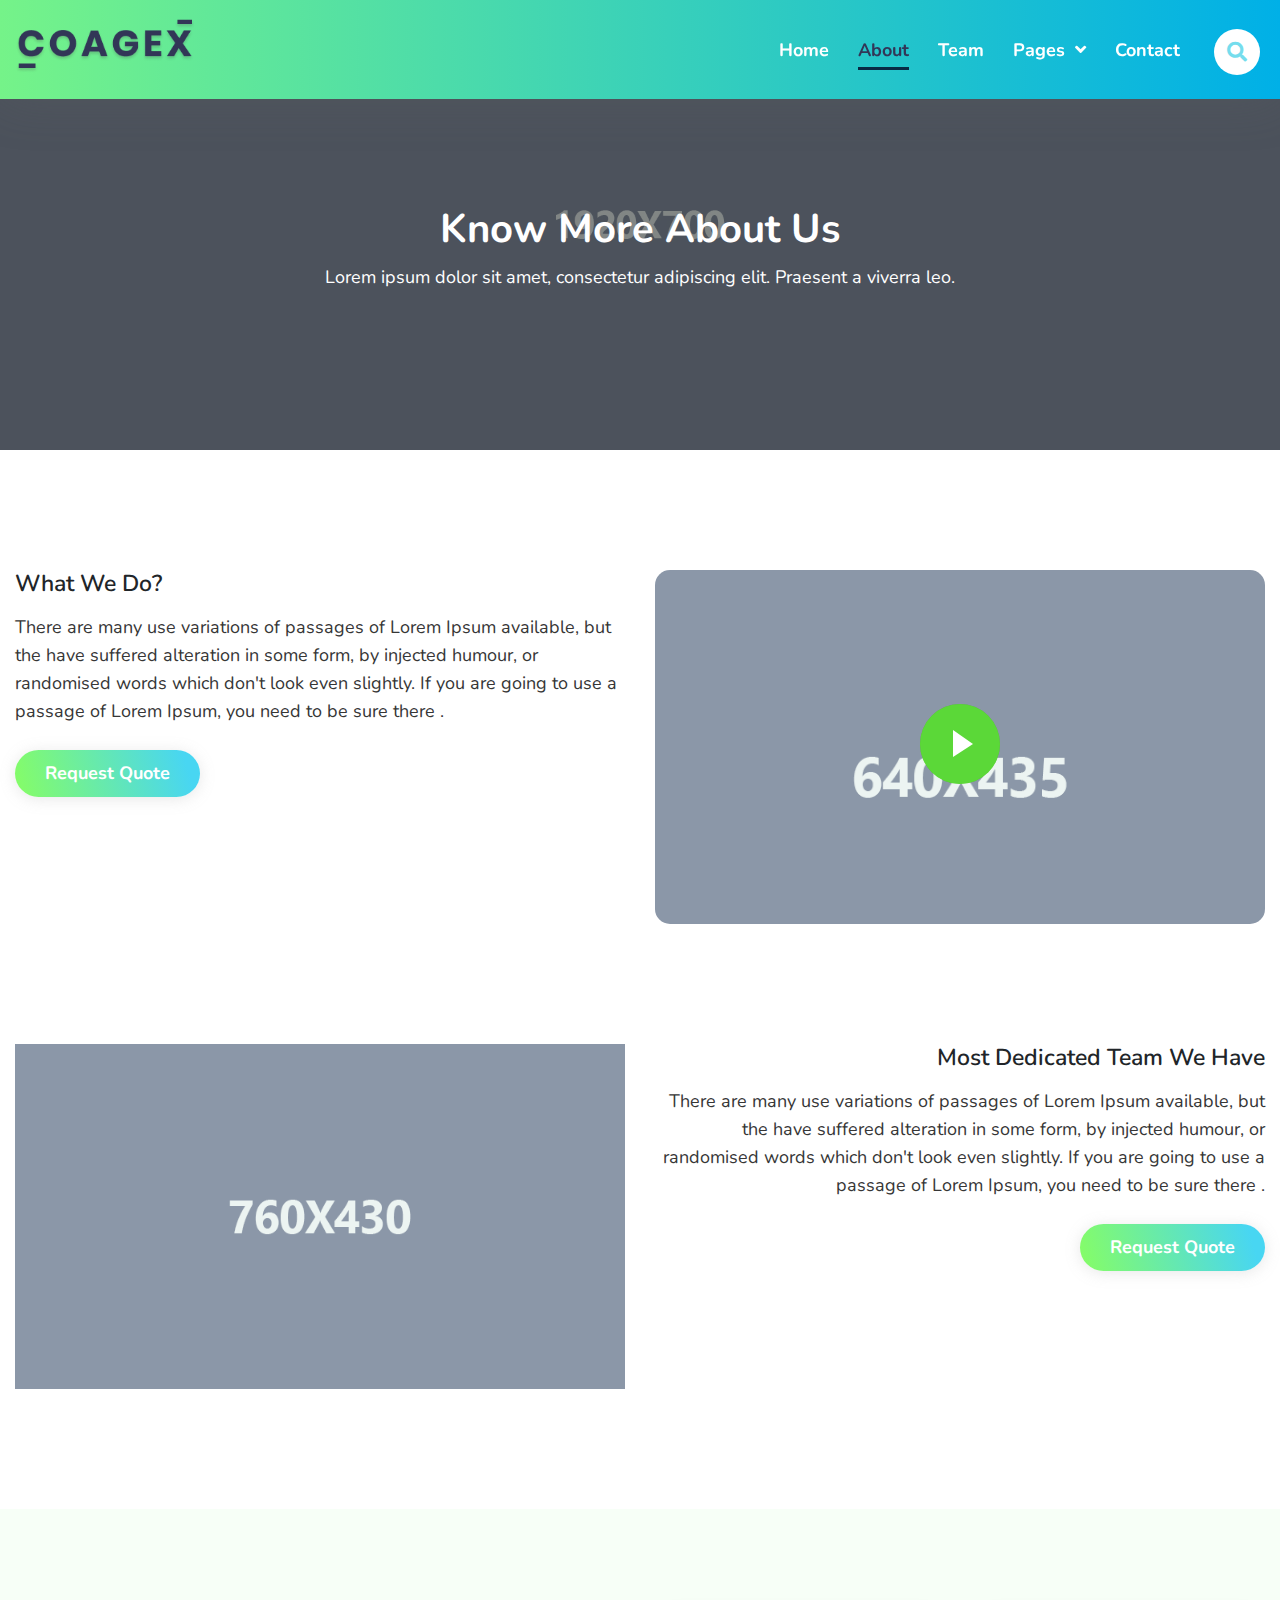
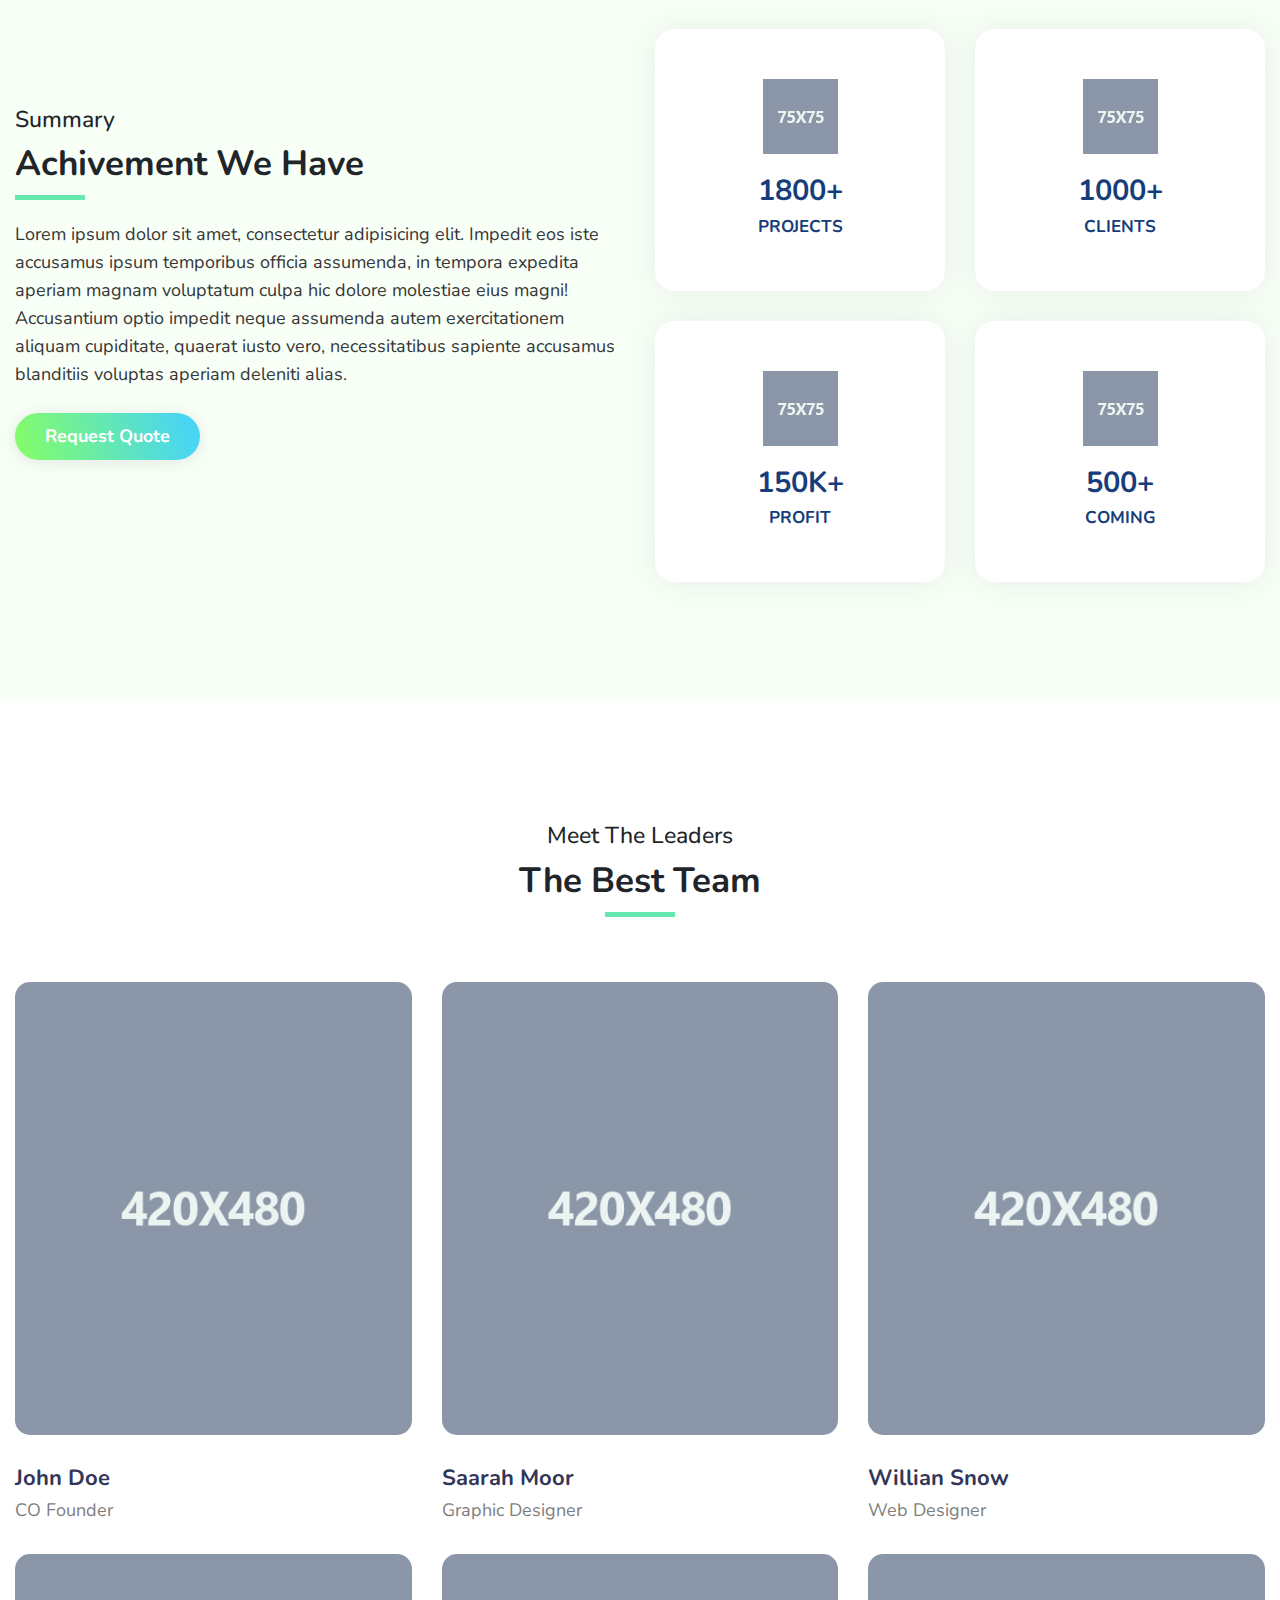
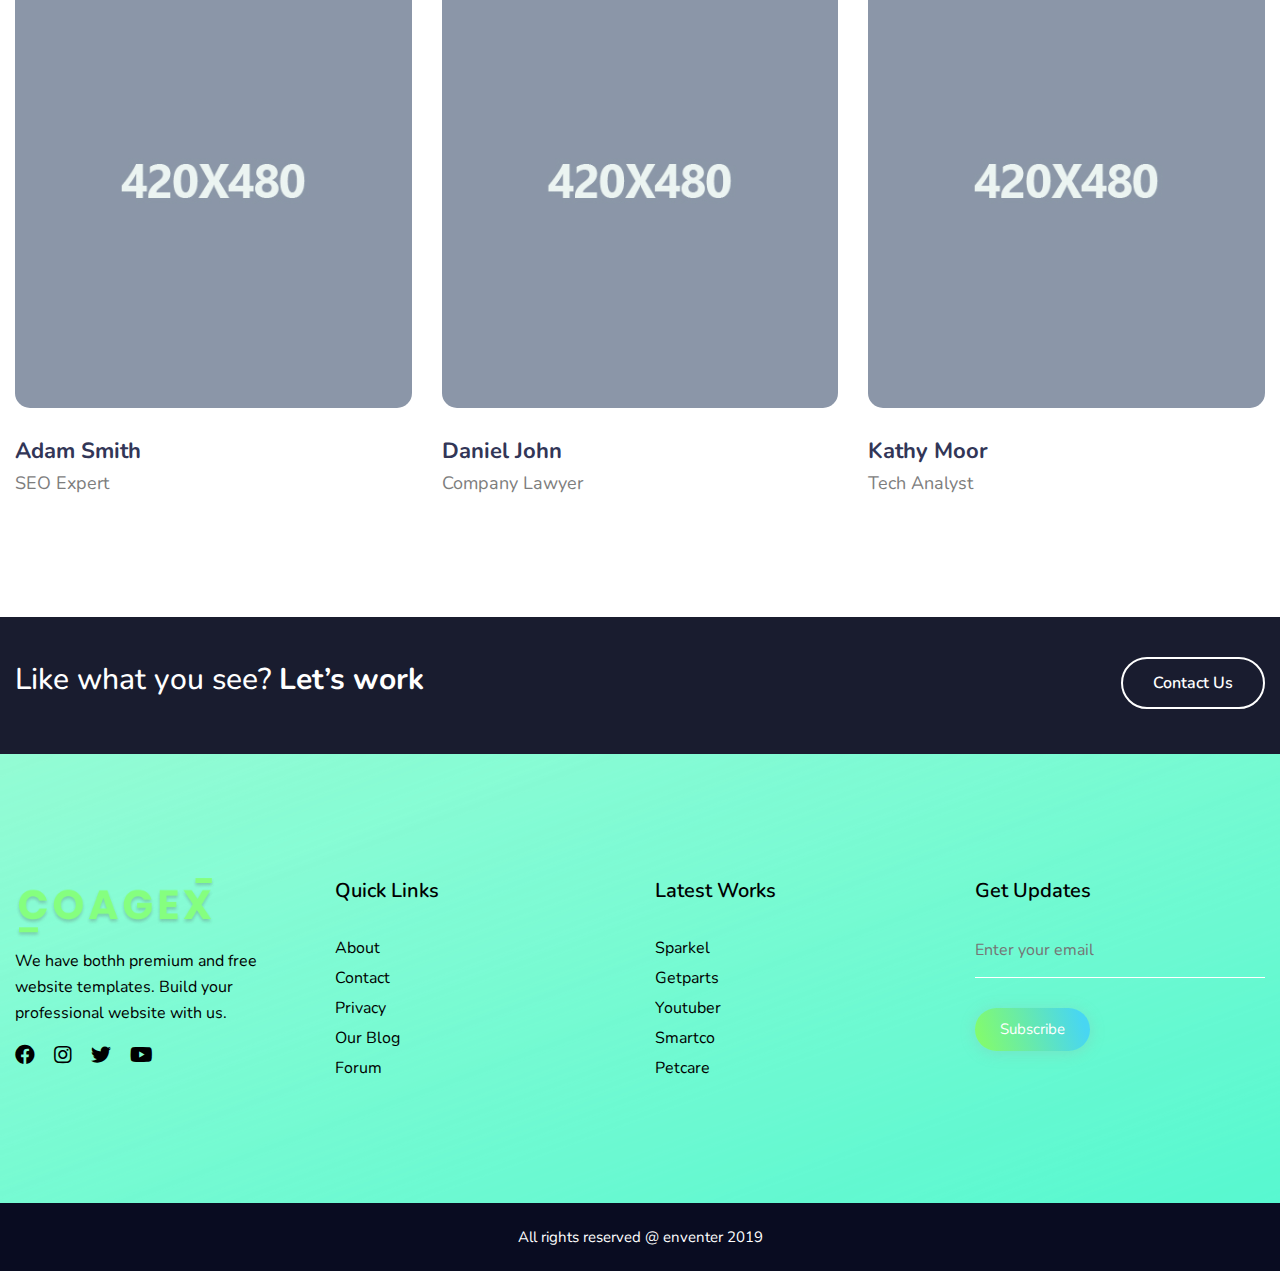
<file: about-us.html>
<!doctype html>
<html lang="ZXX">

<head>
	<title>COAGEX - Creative Agency Template</title>
	<!-- Required meta tags -->
	<meta charset="utf-8">
	<meta name="viewport" content="width=device-width, initial-scale=1, shrink-to-fit=no">
	<meta name=description content="">
	<meta name=author content="Enventer">
	<link rel="icon" href="img/favicon.png" type="image/png">
	<!-- Bootstrap CSS -->
	<link rel="stylesheet" href="css/bootstrap.min.css">
	<!-- Fontawesome CSS -->
	<link rel="stylesheet" href="https://use.fontawesome.com/releases/v5.2.0/css/all.css">
	<!-- Google Font -->
	<link href="https://fonts.googleapis.com/css?family=Nunito:400,700,900&display=swap" rel="stylesheet">
	<!-- Meanmenu css -->
	<link rel="stylesheet" href="css/meanmenu.css">
	<!-- Magnific css -->
	<link rel="stylesheet" href="css/magnific-popup.min.css">
	<!-- Animation CSS -->
	<link href="css/aos.min.css" rel="stylesheet">
	<!-- Slick Carousel CSS -->
	<link href="css/slick.css" rel="stylesheet">
	<!-- Main CSS -->
	<link rel="stylesheet" href="style.css">
	<link rel="stylesheet" href="css/responsive.css">
</head>

<body>
	<!--[if lt IE 8]>
<p class="browserupgrade">You are using an <strong>outdated</strong> browser. Please <a href="http://browsehappy.com/">upgrade your browser</a> to improve your experience.</p>
<![endif]-->


	<!--  Preloader Start
========================-->

	<div id='preloader'>
		<div id='status'>
			<img src='img/loading.gif' alt='LOADING....!!!!!' />
		</div>
	</div>

	<!--=========== Main Header area ===============-->
	<header id="home">
		<div class="main-navigation-1">
			<div class="container">
				<div class="row">
					<!-- logo-area-->
					<div class="col-xl-2 col-lg-3 col-md-3">
						<div class="logo-area">
							<a href="index.html"><img src="img/logo.png" alt="enventer"></a>
						</div>
					</div>
					<!-- mainmenu-area-->
					<div class="col-xl-10 col-lg-9 col-md-9">
						<div class="main-menu f-right">
							<nav id="mobile-menu">
								<ul>
									<li>
										<a href="#">home</a>
									</li>
									<li>
										<a class="current" href="about-us.html">about</a>
									</li>
									<li>
										<a href="team.html">team</a>
									</li>
									<!-- dropdown menu-area-->
									<li>
										<a href="#" onclick="return false">pages <i class="fas fa-angle-down"></i>
										</a>
										<ul class="dropdown">
											<li><a href="about-us.html">about us</a></li>
											<li><a href="portfolio.html">portfolio</a></li>
											<li><a href="portfolio2.html">portfolio two</a></li>
											<li><a href="single-portfolio.html">single portfolio</a></li>
											<li><a href="blog.html">blog page</a></li>
											<li><a href="single-blog.html">single blog</a></li>
											<li><a href="single-blog2.html">single blog two</a></li>
											<li><a href="team.html">our team</a></li>
											<li><a href="contact.html">contact us</a></li>
											<li><a href="404.html">404 Page</a></li>
										</ul>
									</li>
									<li>
										<a href="contact.html">contact</a>
									</li>
								</ul>
							</nav>
						</div>
						<!-- mobile menu-->
						<div class="mobile-menu"></div>
						<!--Search-->
						<div class="search-box-area">
							<div id="search" class="fade">
								<a href="#" class="close-btn" id="close-search">
									<em class="fa fa-times"></em>
								</a>
								<input placeholder="what are you looking for?" id="searchbox" type="search" />
							</div>
							<div class="search-icon-area">
								<a href='#search'>
									<i class="fa fa-search"></i>
								</a>
							</div>
						</div>
					</div>
				</div>
			</div>
		</div>
	</header>
	<!-- =========About Header Image Area=========== -->
	<div class="about-hero-banner">
		<div class="about-hero-text">
			<h1>Know more about Us</h1>
			<p>Lorem ipsum dolor sit amet, consectetur adipiscing elit. Praesent a viverra leo. </p>
		</div>
	</div>
	<!-- =========About Conetnt Area=========== -->
	<section id="about">
		<div class="abou-us-area">
			<div class="container">
				<div class="row">
					<div class="col-xl-6 col-lg-6 col-md-6">
						<!-- about brief-->
						<div class="about-content">
							<div class="about-section-title">
								<h4>What We do?</h4>
							</div>
							<p>There are many use variations of passages of Lorem Ipsum available, but the have suffered alteration in some form, by injected humour, or randomised words which don't look even slightly. If you are going to use a passage of Lorem Ipsum, you need to be sure there .</p>
							<div class="section-button">
								<a href="#">Request Quote</a>
							</div>
						</div>
					</div>
					<!-- about video-->
					<div class="col-xl-6 col-lg-6 col-md-6 margin-top-lb-30 margin-top-sb-30">
						<div class="youtube-video-wrapper">
							<div class="popup-gallery">
								<a class="popup-youtube video-play-button" href="https://www.youtube.com/watch?v=IMbG5et2pZw"><span></span></a>
							</div>
						</div>
					</div>
				</div>
				<!-- about team photo-->
				<div class="row about-section-separate">
					<div class="col-xl-6 col-lg-6 col-md-6">
						<div class="about-team">
							<img src="img/carechter.png" alt="">
						</div>
					</div>
					<!-- about brief-->
					<div class="col-xl-6 col-lg-6 col-md-6 margin-top-sb-30 margin-top-lb-30">
						<div class="about-content about-content-right">
							<div class="about-section-title ">
								<h4>Most Dedicated team we have</h4>
							</div>
							<p>There are many use variations of passages of Lorem Ipsum available, but the have suffered alteration in some form, by injected humour, or randomised words which don't look even slightly. If you are going to use a passage of Lorem Ipsum, you need to be sure there .</p>
							<div class="section-button">
								<a href="#">Request Quote</a>
							</div>
						</div>
					</div>
				</div>
			</div>
		</div>
	</section>
	<!-- =========About Countdown Area=========== -->
	<div class="about-counter-area">
		<div class="container">
			<div class="row">
				<!-- section heading text-->
				<div class="col-xl-6 d-flex align-items-center">
					<div class="section-heading-2 section-heading-2-p-a about-counter-text">
						<h4>Summary</h4>
						<h3>Achivement we have</h3>
						<p>Lorem ipsum dolor sit amet, consectetur adipisicing elit. Impedit eos iste accusamus ipsum temporibus officia assumenda, in tempora expedita aperiam magnam voluptatum culpa hic dolore molestiae eius magni! Accusantium optio impedit neque assumenda autem exercitationem aliquam cupiditate, quaerat iusto vero, necessitatibus sapiente accusamus blanditiis voluptas aperiam deleniti alias.</p>
						<div class="section-button">
							<a href="#">Request quote</a>
						</div>
					</div>
				</div>
				<div class="col-xl-6">
					<div class="row">
						<!-- single-coutdown-->
						<div class="col-xl-6 col-lg-6 col-md-6 col-sm-6 single-count-item-mb">
							<div class="single-count-area"><img src="img/counter/manager.png" alt=""> <br> <span class="counter">1800</span><span>+</span>
								<p>projects</p>
							</div>
						</div>
						<!-- single-coutdown-->
						<div class="col-xl-6 col-lg-6 col-md-6 col-sm-6 single-count-item-mb">
							<div class="single-count-area"><img src="img/counter/chart.png" alt=""><br><span class="counter">1000</span><span>+</span>
								<p>clients</p>
							</div>
						</div>
						<!-- single-coutdown-->
						<div class="col-xl-6 col-lg-6 col-md-6 col-sm-6">
							<div class="single-count-area"> <img src="img/counter/coin.png" alt=""> <br> <span class="counter">150</span><span>k+</span>
								<p>profit</p>
							</div>
						</div>
						<!-- single-coutdown-->
						<div class="col-xl-6 col-lg-6 col-md-6 col-sm-6 margin-top-sb-30">
							<div class="single-count-area"> <img src="img/counter/theme.png" alt=""> <br> <span class="counter">500</span><span>+</span>
								<p>coming</p>
							</div>
						</div>
					</div>
				</div>
			</div>
		</div>
	</div>
	<!-- =========About Team Area=========== -->
	<div class="team-area">
		<div class="container">
			<div class="row">
				<!--section heading-->
				<div class="col-xl-12 col-lg-12 col-md-12">
					<div class="section-heading-3">
						<h4> meet the leaders</h4>
						<h3>the best team</h3>
					</div>
				</div>
			</div>
			<div class="row">
				<!--single team-->
				<div class="col-xl-4 col-lg-4 col-md-6 col-sm-6">
					<div class="single-team">
						<div class="team-image">
							<img src="img/team/1.jpg" alt="">
							<div class="team-content">
								<div class="team-social">
									<ul>
										<li><a href="#"><i class="fab fa-facebook"></i></a></li>
										<li><a href="#"><i class="fab fa-instagram"></i></a></li>
										<li><a href="#"><i class="fab fa-twitter"></i></a></li>
										<li><a href="#"><i class="fab fa-youtube"></i></a></li>
									</ul>
								</div>
							</div>
						</div>
						<div class="person-name">
							<h4>john doe</h4>
							<p>CO Founder</p>
						</div>
					</div>
				</div>
				<!--single team-->
				<div class="col-xl-4 col-lg-4 col-md-6 col-sm-6 margin-top-sb-30">
					<div class="single-team">
						<div class="team-image">
							<img src="img/team/4.jpg" alt="">
							<div class="team-content">
								<div class="team-social">
									<ul>
										<li><a href="#"><i class="fab fa-facebook"></i></a></li>
										<li><a href="#"><i class="fab fa-instagram"></i></a></li>
										<li><a href="#"><i class="fab fa-twitter"></i></a></li>
										<li><a href="#"><i class="fab fa-youtube"></i></a></li>
									</ul>
								</div>
							</div>
						</div>
						<div class="person-name">
							<h4>saarah moor</h4>
							<p>graphic designer</p>
						</div>
					</div>
				</div>
				<!--single team-->
				<div class="col-xl-4 col-lg-4 col-md-6 col-sm-6 default-margin-mt-sm margin-top-lb-30 margin-top-sb-30">
					<div class="single-team">
						<div class="team-image">
							<img src="img/team/5.jpg" alt="">
							<div class="team-content">
								<div class="team-social">
									<ul>
										<li><a href="#"><i class="fab fa-facebook"></i></a></li>
										<li><a href="#"><i class="fab fa-instagram"></i></a></li>
										<li><a href="#"><i class="fab fa-twitter"></i></a></li>
										<li><a href="#"><i class="fab fa-youtube"></i></a></li>
									</ul>
								</div>
							</div>
						</div>
						<div class="person-name">
							<h4>willian snow</h4>
							<p>web designer</p>
						</div>
					</div>
				</div>
				<!--single team-->
				<div class="col-xl-4 col-lg-4 col-md-6 col-sm-6 default-margin-mt default-margin-mt-sm margin-top-lb-30 margin-top-sb-30">
					<div class="single-team">
						<div class="team-image">
							<img src="img/team/3.jpg" alt="">
							<div class="team-content">
								<div class="team-social">
									<ul>
										<li><a href="#"><i class="fab fa-facebook"></i></a></li>
										<li><a href="#"><i class="fab fa-instagram"></i></a></li>
										<li><a href="#"><i class="fab fa-twitter"></i></a></li>
										<li><a href="#"><i class="fab fa-youtube"></i></a></li>
									</ul>
								</div>
							</div>
						</div>
						<div class="person-name">
							<h4>adam smith</h4>
							<p>SEO expert</p>
						</div>
					</div>
				</div>
				<!--single team-->
				<div class="col-xl-4 col-lg-4 col-md-6 col-sm-6 default-margin-mt default-margin-mt-sm margin-top-lb-30 margin-top-sb-30">
					<div class="single-team">
						<div class="team-image">
							<img src="img/team/6.jpg" alt="">
							<div class="team-content">
								<div class="team-social">
									<ul>
										<li><a href="#"><i class="fab fa-facebook"></i></a></li>
										<li><a href="#"><i class="fab fa-instagram"></i></a></li>
										<li><a href="#"><i class="fab fa-twitter"></i></a></li>
										<li><a href="#"><i class="fab fa-youtube"></i></a></li>
									</ul>
								</div>
							</div>
						</div>
						<div class="person-name">
							<h4>daniel john</h4>
							<p>company lawyer</p>
						</div>
					</div>
				</div>
				<!--single team-->
				<div class="col-xl-4 col-lg-4 col-md-6 col-sm-6 default-margin-mt default-margin-mt-sm margin-top-lb-30 margin-top-sb-30">
					<div class="single-team">
						<div class="team-image">
							<img src="img/team/2.jpg" alt="">
							<div class="team-content">
								<div class="team-social">
									<ul>
										<li><a href="#"><i class="fab fa-facebook"></i></a></li>
										<li><a href="#"><i class="fab fa-instagram"></i></a></li>
										<li><a href="#"><i class="fab fa-twitter"></i></a></li>
										<li><a href="#"><i class="fab fa-youtube"></i></a></li>
									</ul>
								</div>
							</div>
						</div>
						<div class="person-name">
							<h4>kathy moor</h4>
							<p>tech analyst</p>
						</div>
					</div>
				</div>
			</div>
		</div>
	</div>
	<!-- =========Call to Action=========== -->
	<div class="callto-action">
		<div class="container">
			<div class="row">
				<div class="col-xl-8 col-lg-8 col-md-8 col-sm-7">
					<div class="callto-action-text">
						<h5>Like what you see? <span>Let’s work</span> </h5>
					</div>
				</div>
				<div class="col-xl-4 col-lg-4 col-md-4 col-sm-5">
					<div class="callto-action-btn">
						<a href="#">contact us</a>
					</div>
				</div>
			</div>
		</div>
	</div>

	<!-- =========Footer Area=========== -->
	<section id="footer-fixed">
		<div class="big-footer">
			<div class="container">
				<div class="row">
					<!--footer logo-->
					<div class="col-xl-3 col-lg-3 col-md-3 col-sm-6">
						<div class="footer-logo">
							<a href="#">
								<img src="img/footer-logo.png" alt="">
							</a>
							<p> We have bothh premium and free website templates. Build your professional website with us.</p>
						</div>
						<!--footer social-->
						<div class="social">
							<ul>
								<li><a class="footer-socials" href="#"><i class="fab fa-facebook"></i></a></li>
								<li><a class="footer-socials" href="#"><i class="fab fa-instagram"></i></a></li>
								<li><a class="footer-socials" href="#"><i class="fab fa-twitter"></i></a></li>
								<li><a class="footer-socials" href="#"><i class="fab fa-youtube"></i></a></li>
							</ul>
						</div>
					</div>
					<!--footer quick links-->
					<div class="col-xl-3 col-lg-3 col-md-3 col-sm-6">
						<div class="footer-heading">
							<h3>quick links</h3>
						</div>
						<div class="footer-content">
							<ul>
								<li><a href="">about</a></li>
								<li><a href="">contact</a></li>
								<li><a href="">privacy</a></li>
								<li><a href="">our blog</a></li>
								<li><a href="">forum</a></li>
							</ul>
						</div>
					</div>
					<!--footer latest work-->
					<div class="col-xl-3 col-lg-3 col-md-3 col-sm-6">
						<div class="footer-heading">
							<h3>Latest works</h3>
						</div>
						<div class="footer-content">
							<ul>
								<li><a href="">sparkel</a></li>
								<li><a href="">getparts</a></li>
								<li><a href="">youtuber</a></li>
								<li><a href="">smartco</a></li>
								<li><a href="">petcare</a></li>
							</ul>
						</div>
					</div>
					<!--footer subscribe-->
					<div class="col-xl-3 col-lg-3 col-md-3 col-sm-6">
						<div class="footer-heading">
							<h3>Get Updates</h3>
						</div>
						<div class="footer-content footer-cont-mar-40">
							<form action="#">
								<input id="leadgenaration" type="email" placeholder="Enter your email">
								<input id="subscribe" type="submit" value="Subscribe">
							</form>
						</div>
					</div>
				</div>
			</div>
		</div>
		<!--copyright-->
		<footer>
			<p>All rights reserved @ enventer 2019</p>
		</footer>
	</section>
	<!-- Jquery JS -->
	<script src="js/vendor/jquery-2.2.4.min.js"></script>
	<!-- Proper JS -->
	<script src="js/popper.min.js"></script>
	<!-- Bootstrap Js -->
	<script src="js/bootstrap.min.js"></script>
	<!-- Video popup Js -->
	<script src="js/magnific-popup.min.js"></script>
	<!-- Waypoint Up Js -->
	<script src="js/waypoints.min.js"></script>
	<!-- Counter Up Js -->
	<script src="js/counterup.min.js"></script>
	<!-- Meanmenu Js -->
	<script src="js/meanmenu.min.js"></script>
	<!-- Animation Js -->
	<script src="js/aos.min.js"></script>
	<!-- Filtering Js -->
	<script src="js/isotope.min.js"></script>
	<!-- Background Move Js -->
	<script src="js/jquery.backgroundMove.js"></script>
	<!-- Slick Carousel Js -->
	<script src="js/slick.min.js"></script>
	<!-- ScrollUp Js -->
	<script src="js/scrollUp.js"></script>
	<!-- Main Js -->
	<script src="js/main.js"></script>
</body>

</html>
</file>
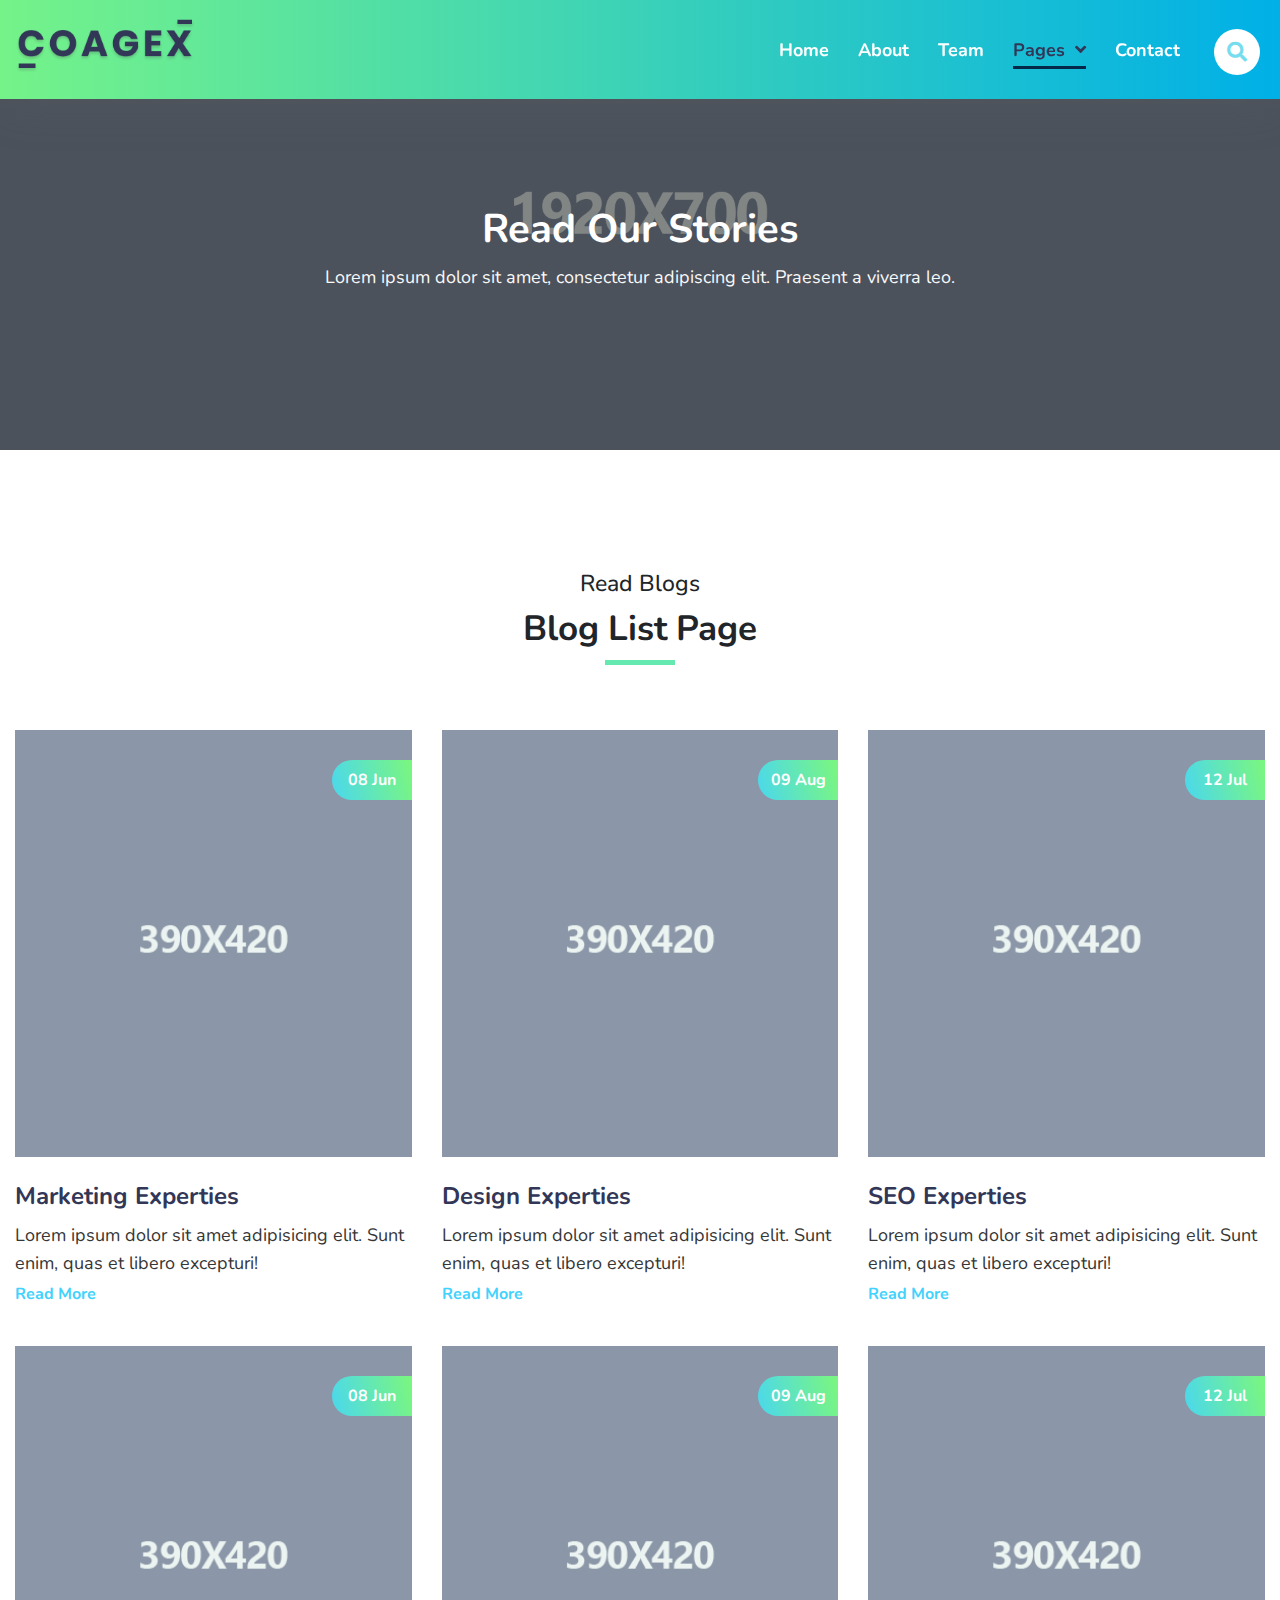
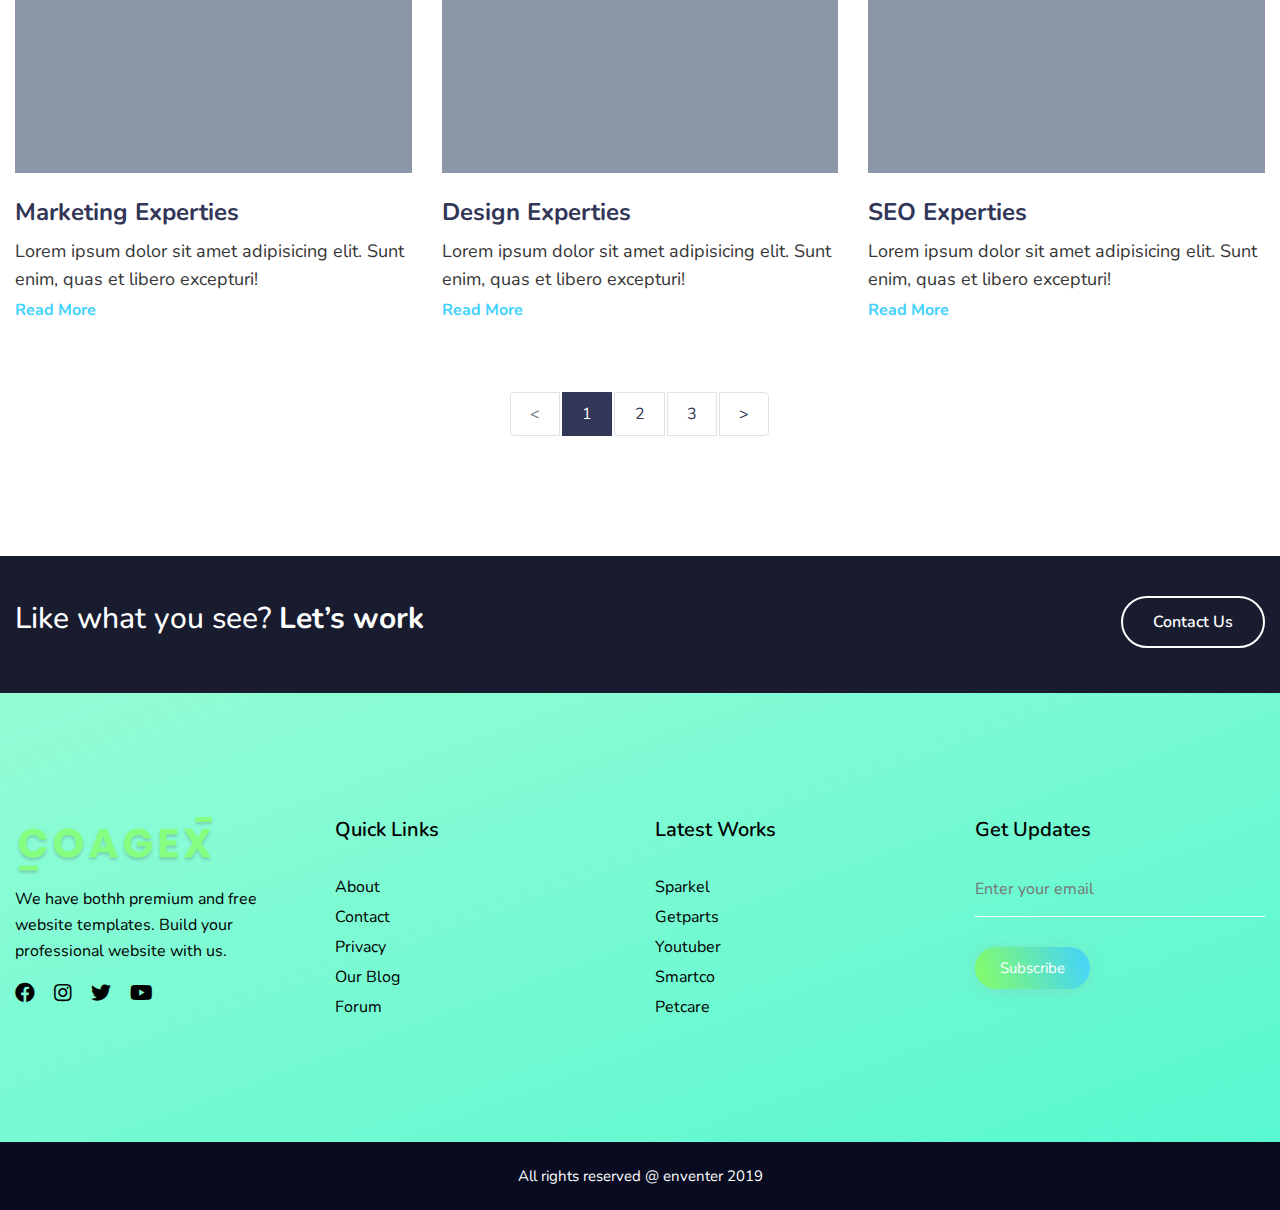
<file: blog.html>
<!doctype html>
<html lang="ZXX">

<head>
	<title>COAGEX - Creative Agency Template</title>
	<!-- Required meta tags -->
	<meta charset="utf-8">
	<meta name="viewport" content="width=device-width, initial-scale=1, shrink-to-fit=no">
	<meta name=description content="">
	<meta name=author content="Enventer">
	<link rel="icon" href="img/favicon.png" type="image/png">
	<!-- Bootstrap CSS -->
	<link rel="stylesheet" href="css/bootstrap.min.css">
	<!-- Fontawesome CSS -->
	<link rel="stylesheet" href="https://use.fontawesome.com/releases/v5.2.0/css/all.css">
	<!-- Google Font -->
	<link href="https://fonts.googleapis.com/css?family=Nunito:400,700,900&display=swap" rel="stylesheet">
	<!-- Meanmenu css -->
	<link rel="stylesheet" href="css/meanmenu.css">
	<!-- Animation CSS -->
	<link href="css/aos.min.css" rel="stylesheet">
	<!-- Slick Carousel CSS -->
	<link href="css/slick.css" rel="stylesheet">
	<!-- Main CSS -->
	<link rel="stylesheet" href="style.css">
	<link rel="stylesheet" href="css/responsive.css">
</head>

<body>
	<!--[if lt IE 8]>
<p class="browserupgrade">You are using an <strong>outdated</strong> browser. Please <a href="http://browsehappy.com/">upgrade your browser</a> to improve your experience.</p>
<![endif]-->


	<!--  Preloader Start
========================-->

	<div id='preloader'>
		<div id='status'>
			<img src='img/loading.gif' alt='LOADING....!!!!!' />
		</div>
	</div>
	<!--=========== Main Header Area ===============-->
	<header id="home">
		<div class="main-navigation-1">
			<div class="container">
				<div class="row">
					<!-- logo-area-->
					<div class="col-xl-2 col-lg-3 col-md-3">
						<div class="logo-area">
							<a href="index.html"><img src="img/logo.png" alt="enventer"></a>
						</div>
					</div>
					<!-- mainmenu-area-->
					<div class="col-xl-10 col-lg-9 col-md-9">
						<div class="main-menu f-right">
							<nav id="mobile-menu">
								<ul>
									<li>
										<a href="#">home</a>
									</li>
									<li>
										<a href="about-us.html">about</a>
									</li>
									<li>
										<a href="team.html">team</a>
									</li>
									<!-- dropdown menu-area-->
									<li>
										<a class="current" href="#" onclick="return false">pages <i class="fas fa-angle-down"></i>
										</a>
										<ul class="dropdown">
											<li><a href="about-us.html">about us</a></li>
											<li><a href="portfolio.html">portfolio</a></li>
											<li><a href="portfolio2.html">portfolio two</a></li>
											<li><a href="single-portfolio.html">single portfolio</a></li>
											<li><a href="blog.html">blog page</a></li>
											<li><a href="single-blog.html">single blog</a></li>
											<li><a href="single-blog2.html">single blog two</a></li>
											<li><a href="team.html">our team</a></li>
											<li><a href="contact.html">contact us</a></li>
											<li><a href="404.html">404 Page</a></li>
										</ul>
									</li>
									<li>
										<a href="contact.html">contact</a>
									</li>
								</ul>
							</nav>
						</div>
						<!-- mobile menu-->
						<div class="mobile-menu"></div>
						<!--Search-->
						<div class="search-box-area">
							<div id="search" class="fade">
								<a href="#" class="close-btn" id="close-search">
									<em class="fa fa-times"></em>
								</a>
								<input placeholder="what are you looking for?" id="searchbox" type="search" />
							</div>
							<div class="search-icon-area">
								<a href='#search'>
									<i class="fa fa-search"></i>
								</a>
							</div>
						</div>
					</div>
				</div>
			</div>
		</div>
	</header>
	<!-- =========Blog Image Area=========== -->
	<div class="blog-home-page">
		<div class="blog-hero-home">
			<div class="blog-home-text">
				<h1>read our stories</h1>
				<p>Lorem ipsum dolor sit amet, consectetur adipiscing elit. Praesent a viverra leo. </p>
			</div>
		</div>
		<div class="container">
			<div class="main-blog-list">
			<div class="row">
				<div class="col-xl-12">
					<div class="section-heading-3">
						<h4> read blogs</h4>
						<h3>blog list page</h3>
					</div>
				</div>
			</div>
				<div class="row">
					<!-- single blog-->
					<div class="col-xl-4 col-lg-4 col-md-4 col-sm-6">
						<div class="home-single-blog">
							<div class="s-blog-image">
								<img src="img/blog/1.jpg" alt="">
								<div class="blog-post-date">
									<span>08 jun</span>
								</div>
							</div>
							<div class="s-blog-content">
								<h4>Marketing Experties</h4>
								<p>Lorem ipsum dolor sit amet adipisicing elit. Sunt enim, quas et libero excepturi!</p>
								<a href="#">Read More</a>
							</div>
						</div>
					</div>
					<!-- single blog-->
					<div class="col-xl-4 col-lg-4 col-md-4 col-sm-6 margin-top-sb-30 margin-top-sb-30">
						<div class="home-single-blog">
							<div class="s-blog-image">
								<img src="img/blog/3.png" alt="">
								<div class="blog-post-date">
									<span>09 aug</span>
								</div>
							</div>
							<div class="s-blog-content">
								<h4>design Experties</h4>
								<p>Lorem ipsum dolor sit amet adipisicing elit. Sunt enim, quas et libero excepturi!</p>
								<a href="#">Read More</a>
							</div>
						</div>
					</div>
					<!-- single blog-->
					<div class="col-xl-4 col-lg-4 col-md-4 col-sm-6 margin-top-sb-30 margin-top-lb-30">
						<div class="home-single-blog">
							<div class="s-blog-image">
								<img src="img/blog/2.png" alt="">
								<div class="blog-post-date">
									<span>12 jul</span>
								</div>
							</div>
							<div class="s-blog-content">
								<h4>SEO Experties</h4>
								<p>Lorem ipsum dolor sit amet adipisicing elit. Sunt enim, quas et libero excepturi!</p>
								<a href="#">Read More</a>
							</div>
						</div>
					</div>
							<!-- single blog-->
					<div class="col-xl-4 col-lg-4 col-md-4 col-sm-6 default-margin-mt margin-top-sb-30 margin-top-lb-30">
						<div class="home-single-blog">
							<div class="s-blog-image">
								<img src="img/blog/2.png" alt="">
								<div class="blog-post-date">
									<span>08 jun</span>
								</div>
							</div>
							<div class="s-blog-content">
								<h4>Marketing Experties</h4>
								<p>Lorem ipsum dolor sit amet adipisicing elit. Sunt enim, quas et libero excepturi!</p>
								<a href="#">Read More</a>
							</div>
						</div>
					</div>
					<!-- single blog-->
					<div class="col-xl-4 col-lg-4 col-md-4 col-sm-6 default-margin-mt margin-top-sb-30 margin-top-lb-30">
						<div class="home-single-blog">
							<div class="s-blog-image">
								<img src="img/blog/1.jpg" alt="">
								<div class="blog-post-date">
									<span>09 aug</span>
								</div>
							</div>
							<div class="s-blog-content">
								<h4>design Experties</h4>
								<p>Lorem ipsum dolor sit amet adipisicing elit. Sunt enim, quas et libero excepturi!</p>
								<a href="#">Read More</a>
							</div>
						</div>
					</div>
					<!-- single blog-->
					<div class="col-xl-4 col-lg-4 col-md-4 col-sm-6 default-margin-mt margin-top-sb-30 margin-top-lb-30">
						<div class="home-single-blog">
							<div class="s-blog-image">
								<img src="img/blog/3.png" alt="">
								<div class="blog-post-date">
									<span>12 jul</span>
								</div>
							</div>
							<div class="s-blog-content">
								<h4>SEO Experties</h4>
								<p>Lorem ipsum dolor sit amet adipisicing elit. Sunt enim, quas et libero excepturi!</p>
								<a href="#">Read More</a>
							</div>
						</div>
					</div>
				</div>
				<!-- Pagination -->
				<div class="col-xl-12">
					<div class="next-previous-page">
						<nav aria-label="...">
							<ul class="pagination">
								<li class="page-item disabled">
									<a class="page-link" href="#" tabindex="-1"> &#60; </a></li>
								<li class="page-item active"><a class="page-link" href="#">1 <span class="sr-only">(current)</span></a></li>
								<li class="page-item">
									<a class="page-link" href="#">2</a>
								</li>
								<li class="page-item"><a class="page-link" href="#">3</a></li>
								<li class="page-item">
									<a class="page-link" href="#">&#62;</a>
								</li>
							</ul>
						</nav>
					</div>
				</div>
			</div>
		</div>
	</div>
	<!-- =========Call to Action=========== -->
	<div class="callto-action">
		<div class="container">
			<div class="row">
				<div class="col-xl-8 col-lg-8 col-md-8 col-sm-7">
					<div class="callto-action-text">
						<h5>Like what you see? <span>Let’s work</span> </h5>
					</div>
				</div>
				<div class="col-xl-4 col-lg-4 col-md-4 col-sm-5">
					<div class="callto-action-btn">
						<a href="#">contact us</a>
					</div>
				</div>
			</div>
		</div>
	</div>
	<!-- =========Footer Area=========== -->
	<section id="footer-fixed">
		<div class="big-footer">
			<div class="container">
				<div class="row">
					<!--footer logo-->
					<div class="col-xl-3 col-lg-3 col-md-3 col-sm-6">
						<div class="footer-logo">
							<a href="#">
								<img src="img/footer-logo.png" alt="">
							</a>
							<p> We have bothh premium and free website templates. Build your professional website with us.</p>
						</div>
						<!--footer social-->
						<div class="social">
							<ul>
								<li><a class="footer-socials" href="#"><i class="fab fa-facebook"></i></a></li>
								<li><a class="footer-socials" href="#"><i class="fab fa-instagram"></i></a></li>
								<li><a class="footer-socials" href="#"><i class="fab fa-twitter"></i></a></li>
								<li><a class="footer-socials" href="#"><i class="fab fa-youtube"></i></a></li>
							</ul>
						</div>
					</div>
					<!--footer quick links-->
					<div class="col-xl-3 col-lg-3 col-md-3 col-sm-6">
						<div class="footer-heading">
							<h3>quick links</h3>
						</div>
						<div class="footer-content">
							<ul>
								<li><a href="">about</a></li>
								<li><a href="">contact</a></li>
								<li><a href="">privacy</a></li>
								<li><a href="">our blog</a></li>
								<li><a href="">forum</a></li>
							</ul>
						</div>
					</div>
					<!--footer latest work-->
					<div class="col-xl-3 col-lg-3 col-md-3 col-sm-6">
						<div class="footer-heading">
							<h3>Latest works</h3>
						</div>
						<div class="footer-content">
							<ul>
								<li><a href="">sparkel</a></li>
								<li><a href="">getparts</a></li>
								<li><a href="">youtuber</a></li>
								<li><a href="">smartco</a></li>
								<li><a href="">petcare</a></li>
							</ul>
						</div>
					</div>
					<!--footer subscribe-->
					<div class="col-xl-3 col-lg-3 col-md-3 col-sm-6">
						<div class="footer-heading">
							<h3>Get Updates</h3>
						</div>
						<div class="footer-content footer-cont-mar-40">
							<form action="#">
								<input id="leadgenaration" type="email" placeholder="Enter your email">
								<input id="subscribe" type="submit" value="Subscribe">
							</form>
						</div>
					</div>
				</div>
			</div>
		</div>
		<!--copyright-->
		<footer>
			<p>All rights reserved @ enventer 2019</p>
		</footer>
	</section>
	<!-- Jquery JS -->
	<script src="js/vendor/jquery-2.2.4.min.js"></script>
	<!-- Proper JS -->
	<script src="js/popper.min.js"></script>
	<!-- Bootstrap Js -->
	<script src="js/bootstrap.min.js"></script>
	<!-- Video popup Js -->
	<script src="js/magnific-popup.min.js"></script>
	<!-- Waypoint Up Js -->
	<script src="js/waypoints.min.js"></script>
	<!-- Counter Up Js -->
	<script src="js/counterup.min.js"></script>
	<!-- Meanmenu Js -->
	<script src="js/meanmenu.min.js"></script>
	<!-- Animation Js -->
	<script src="js/aos.min.js"></script>
	<!-- Filtering Js -->
	<script src="js/isotope.min.js"></script>
	<!-- Background Move Js -->
	<script src="js/jquery.backgroundMove.js"></script>
	<!-- Slick Carousel Js -->
	<script src="js/slick.min.js"></script>
	<!-- ScrollUp Js -->
	<script src="js/scrollUp.js"></script>
	<!-- Main Js -->
	<script src="js/main.js"></script>
</body>

</html>
</file>
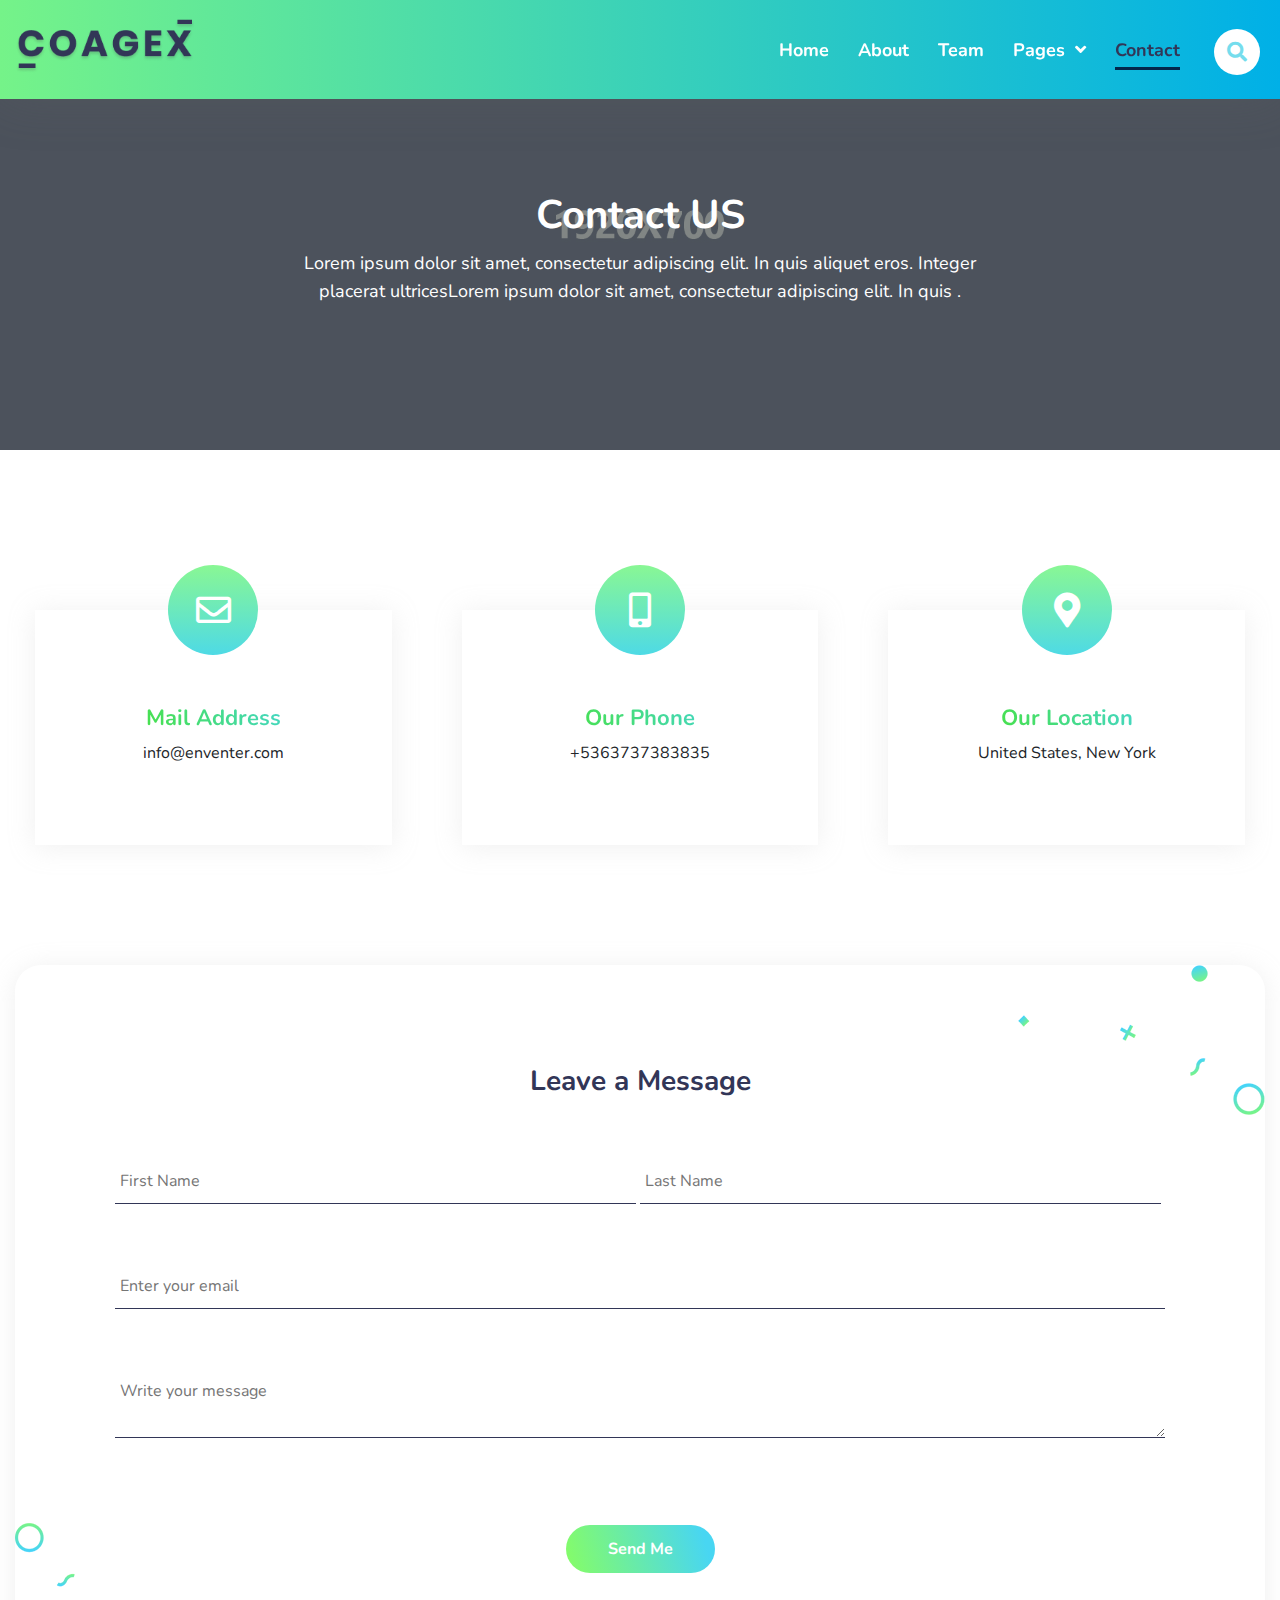
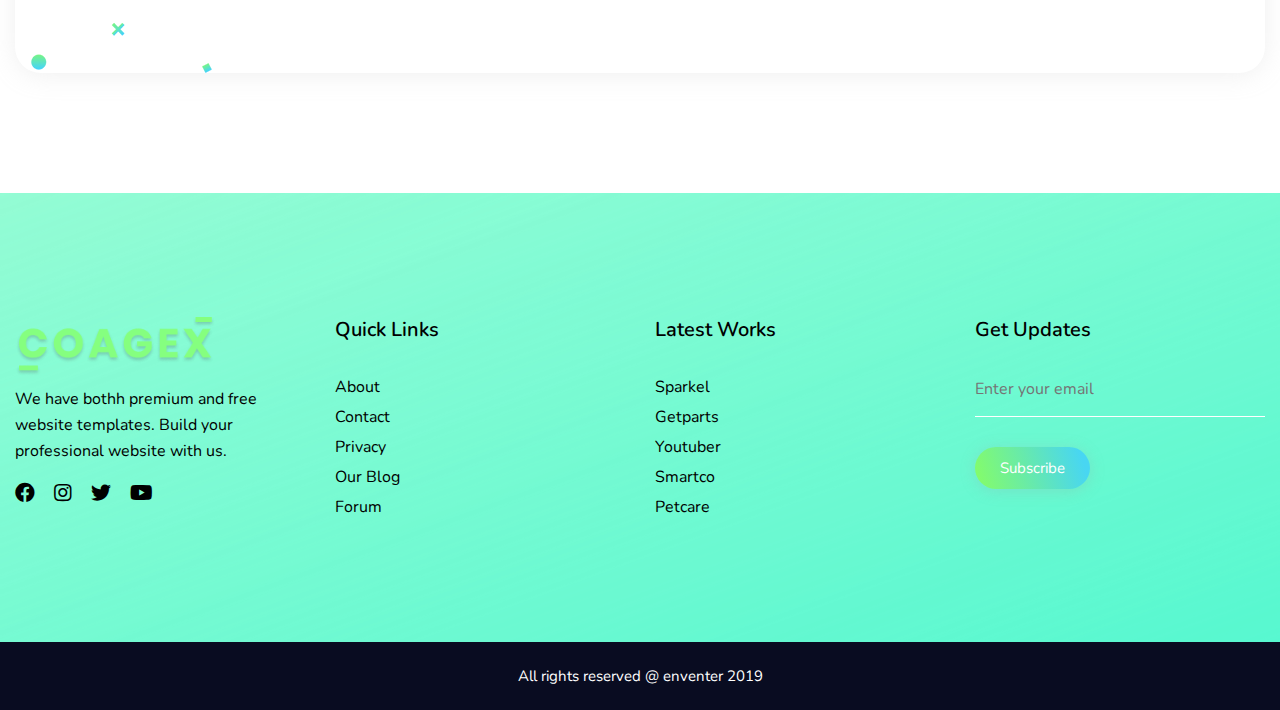
<file: contact.html>
<!doctype html>
<html lang="ZXX">

<head>
	<title>C0AGEX - Creative Agency Template</title>
	<!-- Required meta tags -->
	<meta charset="utf-8">
	<meta name="viewport" content="width=device-width, initial-scale=1, shrink-to-fit=no">
	<meta name=description content="">
	<meta name=author content="Enventer">
	<link rel="icon" href="img/favicon.png" type="image/png">
	<!-- Bootstrap CSS -->
	<link rel="stylesheet" href="css/bootstrap.min.css">
	<!-- Fontawesome CSS -->
	<link rel="stylesheet" href="https://use.fontawesome.com/releases/v5.2.0/css/all.css">
	<!-- Google Font -->
	<link href="https://fonts.googleapis.com/css?family=Nunito:400,700,900&display=swap" rel="stylesheet">
	<!-- Meanmenu css -->
	<link rel="stylesheet" href="css/meanmenu.css">
	<!-- Animation CSS -->
	<link href="css/aos.min.css" rel="stylesheet">
	<!-- Slick Carousel CSS -->
	<link href="css/slick.css" rel="stylesheet">
	<!-- Main CSS -->
	<link rel="stylesheet" href="style.css">
	<link rel="stylesheet" href="css/responsive.css">
</head>

<body>
	<!--[if lt IE 8]>
<p class="browserupgrade">You are using an <strong>outdated</strong> browser. Please <a href="http://browsehappy.com/">upgrade your browser</a> to improve your experience.</p>
<![endif]-->


	<!--  Preloader Start
========================-->

	<div id='preloader'>
		<div id='status'>
			<img src='img/loading.gif' alt='LOADING....!!!!!' />
		</div>
	</div>

	<!--=========== Main Header area ===============-->
	<header id="home">
		<div class="main-navigation-1">
			<div class="container">
				<div class="row">
					<!-- logo-area-->
					<div class="col-xl-2 col-lg-3 col-md-3">
						<div class="logo-area">
							<a href="index.html"><img src="img/logo.png" alt="enventer"></a>
						</div>
					</div>
					<!-- mainmenu-area-->
					<div class="col-xl-10 col-lg-9 col-md-9">
						<div class="main-menu f-right">
							<nav id="mobile-menu">
								<ul>
									<li>
										<a href="#" >home</a>
									</li>
									<li>
										<a href="about-us.html">about</a>
									</li>
									<li>
										<a href="team.html">team</a>
									</li>
									<!-- dropdown menu-area-->
									<li>
										<a href="#" onclick="return false">pages <i class="fas fa-angle-down"></i>
										</a>
										<ul class="dropdown">
											<li><a href="about-us.html">about us</a></li>
											<li><a href="portfolio.html">portfolio</a></li>
											<li><a href="portfolio2.html">portfolio two</a></li>
											<li><a href="single-portfolio.html">single portfolio</a></li>
											<li><a href="blog.html">blog page</a></li>
											<li><a href="single-blog.html">single blog</a></li>
											<li><a href="single-blog2.html">single blog two</a></li>
											<li><a href="team.html">our team</a></li>
											<li><a href="contact.html">contact us</a></li>
											<li><a href="404.html">404 Page</a></li>
										</ul>
									</li>
									<li>
										<a class="current" href="contact.html">contact</a>
									</li>
								</ul>
							</nav>
						</div>
						<!-- mobile menu-->
						<div class="mobile-menu"></div>
						<!--Search-->
						<div class="search-box-area">
							<div id="search" class="fade">
								<a href="#" class="close-btn" id="close-search">
									<em class="fa fa-times"></em>
								</a>
								<input placeholder="what are you looking for?" id="searchbox" type="search" />
							</div>
							<div class="search-icon-area">
								<a href='#search'>
									<i class="fa fa-search"></i>
								</a>
							</div>
						</div>
					</div>
				</div>
			</div>
		</div>
	</header>
	<!-- =========Contact Image Area=========== -->
	<div class="contact-hero-banner">
		<div class="contact-banner-text">
			<h1>Contact US</h1>
			<p>Lorem ipsum dolor sit amet, consectetur adipiscing elit. In quis aliquet eros. Integer <br> placerat ultricesLorem ipsum dolor sit amet, consectetur adipiscing elit. In quis .</p>
		</div>
	</div>
	<div class="contactus-area">
		<div class="container">
			<div class="single-contact-area">
				<div class="row">
					<!--single contact-->
					<div class="col-xl-4 col-lg-4 col-md-4 col-sm-6">
						<div class="single-contact-info">
							<div class="info-icon">
								<i class="far fa-envelope"></i>
							</div>
							<div class="info-content">
								<h6>Mail address</h6>
								<span>info@enventer.com</span>
							</div>
						</div>
					</div>
					<!--single contact-->
					<div class="col-xl-4 col-lg-4 col-md-4 col-sm-6 margin-top-sb-30">
						<div class="single-contact-info">
							<div class="info-icon">
								<i class="fas fa-mobile-alt"></i>
							</div>
							<div class="info-content">
								<h6>Our Phone</h6>
								<span>+5363737383835</span>
							</div>
						</div>
					</div>
					<!--single contact-->
					<div class="col-xl-4 col-lg-4 col-md-4 col-sm-6 margin-top-sb-30">
						<div class="single-contact-info large-mb-d">
							<div class="info-icon">
								<i class="fas fa-map-marker-alt"></i>
							</div>
							<div class="info-content">
								<h6>Our Location</h6>
								<span>United States, New York</span>
							</div>
						</div>
					</div>
				</div>
			</div>
			<!--contact form area-->
			<div class="row">
				<div class="col-xl-12">
					<div class="contact-form-area">
						<!--contact left bg-->
						<div class="contact-left-bg">
							<img src="img/contact-p-2.png" alt="">
						</div>
						<div class="contact-form-heading">
							<h3>Leave a Message</h3>
						</div>
						<div class="contact-form">
							<form action="#">
								<input type="text" placeholder="First Name">
								<input class="margin-top-lb-30 margin-top-sb-30" type="text" placeholder="Last Name">
								<input type="email" placeholder="Enter your email">
								<textarea placeholder="Write your message"></textarea>
								<div class="send-btn">
									<input type="submit" value="send me" id="formsend">
								</div>
							</form>
						</div>
						<!--contact right bg-->
						<div class="contact-right-bg">
							<img src="img/contact-p-1.png" alt="">
						</div>
					</div>
				</div>
			</div>
		</div>
	</div>
	<!-- =========Footer Area=========== -->
	<section id="footer-fixed">
		<div class="big-footer">
			<div class="container">
				<div class="row">
					<div class="col-xl-3 col-lg-3 col-md-3 col-sm-6">
						<div class="footer-logo">
							<a href="#">
								<img src="img/footer-logo.png" alt="">
							</a>
							<p> We have bothh premium and free website templates. Build your professional website with us.</p>
						</div>
						<div class="social">
							<ul>
								<li><a class="footer-socials" href="#"><i class="fab fa-facebook"></i></a></li>
								<li><a class="footer-socials" href="#"><i class="fab fa-instagram"></i></a></li>
								<li><a class="footer-socials" href="#"><i class="fab fa-twitter"></i></a></li>
								<li><a class="footer-socials" href="#"><i class="fab fa-youtube"></i></a></li>
							</ul>
						</div>
					</div>
					<div class="col-xl-3 col-lg-3 col-md-3 col-sm-6">
						<div class="footer-heading">
							<h3>quick links</h3>
						</div>
						<div class="footer-content">
							<ul>
								<li><a href="">about</a></li>
								<li><a href="">contact</a></li>
								<li><a href="">privacy</a></li>
								<li><a href="">our blog</a></li>
								<li><a href="">forum</a></li>
							</ul>
						</div>
					</div>
					<div class="col-xl-3 col-lg-3 col-md-3 col-sm-6">
						<div class="footer-heading">
							<h3>Latest works</h3>
						</div>
						<div class="footer-content">
							<ul>
								<li><a href="">sparkel</a></li>
								<li><a href="">getparts</a></li>
								<li><a href="">youtuber</a></li>
								<li><a href="">smartco</a></li>
								<li><a href="">petcare</a></li>
							</ul>
						</div>
					</div>
					<div class="col-xl-3 col-lg-3 col-md-3 col-sm-6">
						<div class="footer-heading">
							<h3>Get Updates</h3>
						</div>
						<div class="footer-content footer-cont-mar-40">
							<form action="#">
								<input id="leadgenaration" type="email" placeholder="Enter your email">
								<input id="subscribe" type="submit" value="Subscribe">
							</form>
						</div>
					</div>
				</div>
			</div>
		</div>
		<!--copyright-->
		<footer>
			<p>All rights reserved @ enventer 2019</p>
		</footer>
	</section>
	<!-- Jquery JS -->
	<script src="js/vendor/jquery-2.2.4.min.js"></script>
	<!-- Proper JS -->
	<script src="js/popper.min.js"></script>
	<!-- Bootstrap Js -->
	<script src="js/bootstrap.min.js"></script>
	<!-- Video popup Js -->
	<script src="js/magnific-popup.min.js"></script>
	<!-- Waypoint Up Js -->
	<script src="js/waypoints.min.js"></script>
	<!-- Counter Up Js -->
	<script src="js/counterup.min.js"></script>
	<!-- Meanmenu Js -->
	<script src="js/meanmenu.min.js"></script>
	<!-- Animation Js -->
	<script src="js/aos.min.js"></script>
	<!-- Filtering Js -->
	<script src="js/isotope.min.js"></script>
	<!-- Background Move Js -->
	<script src="js/jquery.backgroundMove.js"></script>
	<!-- Slick Carousel Js -->
	<script src="js/slick.min.js"></script>
	<!-- ScrollUp Js -->
	<script src="js/scrollUp.js"></script>
	<!-- Main Js -->
	<script src="js/main.js"></script>
</body>

</html>
</file>
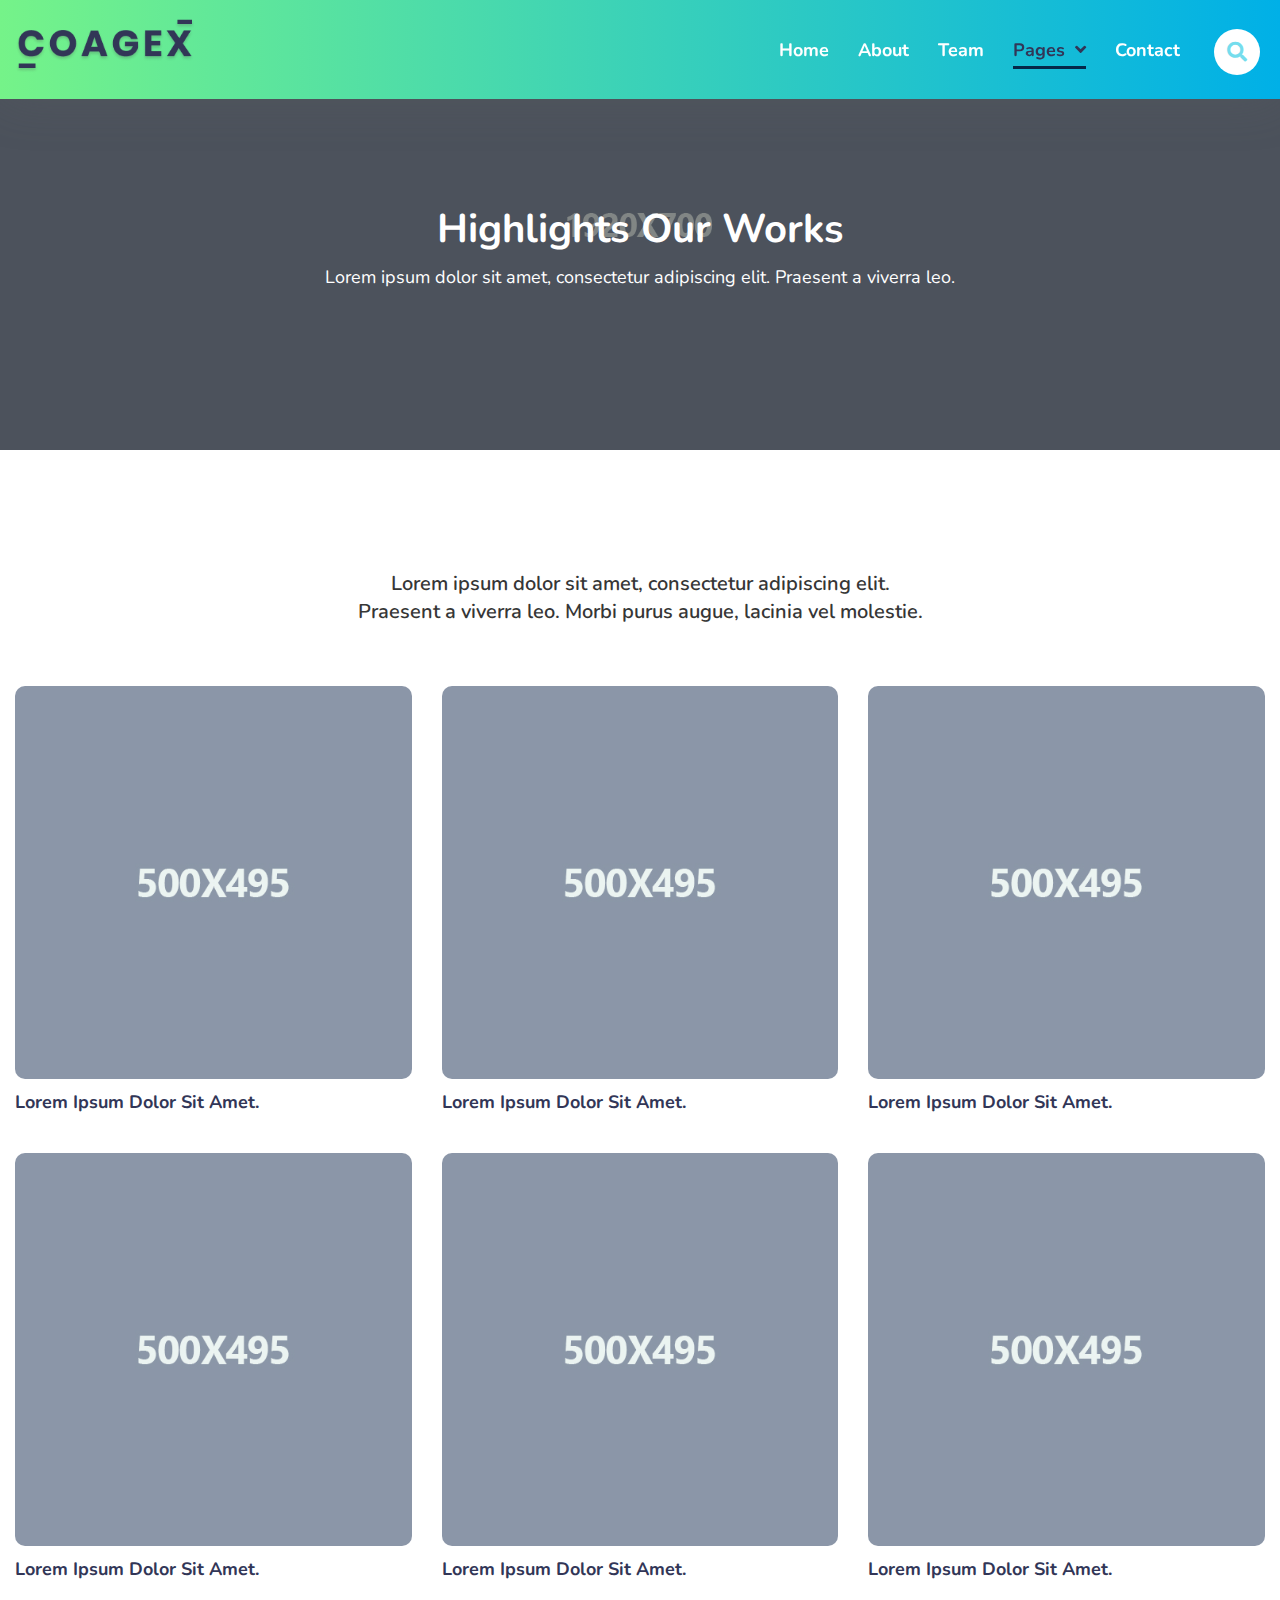
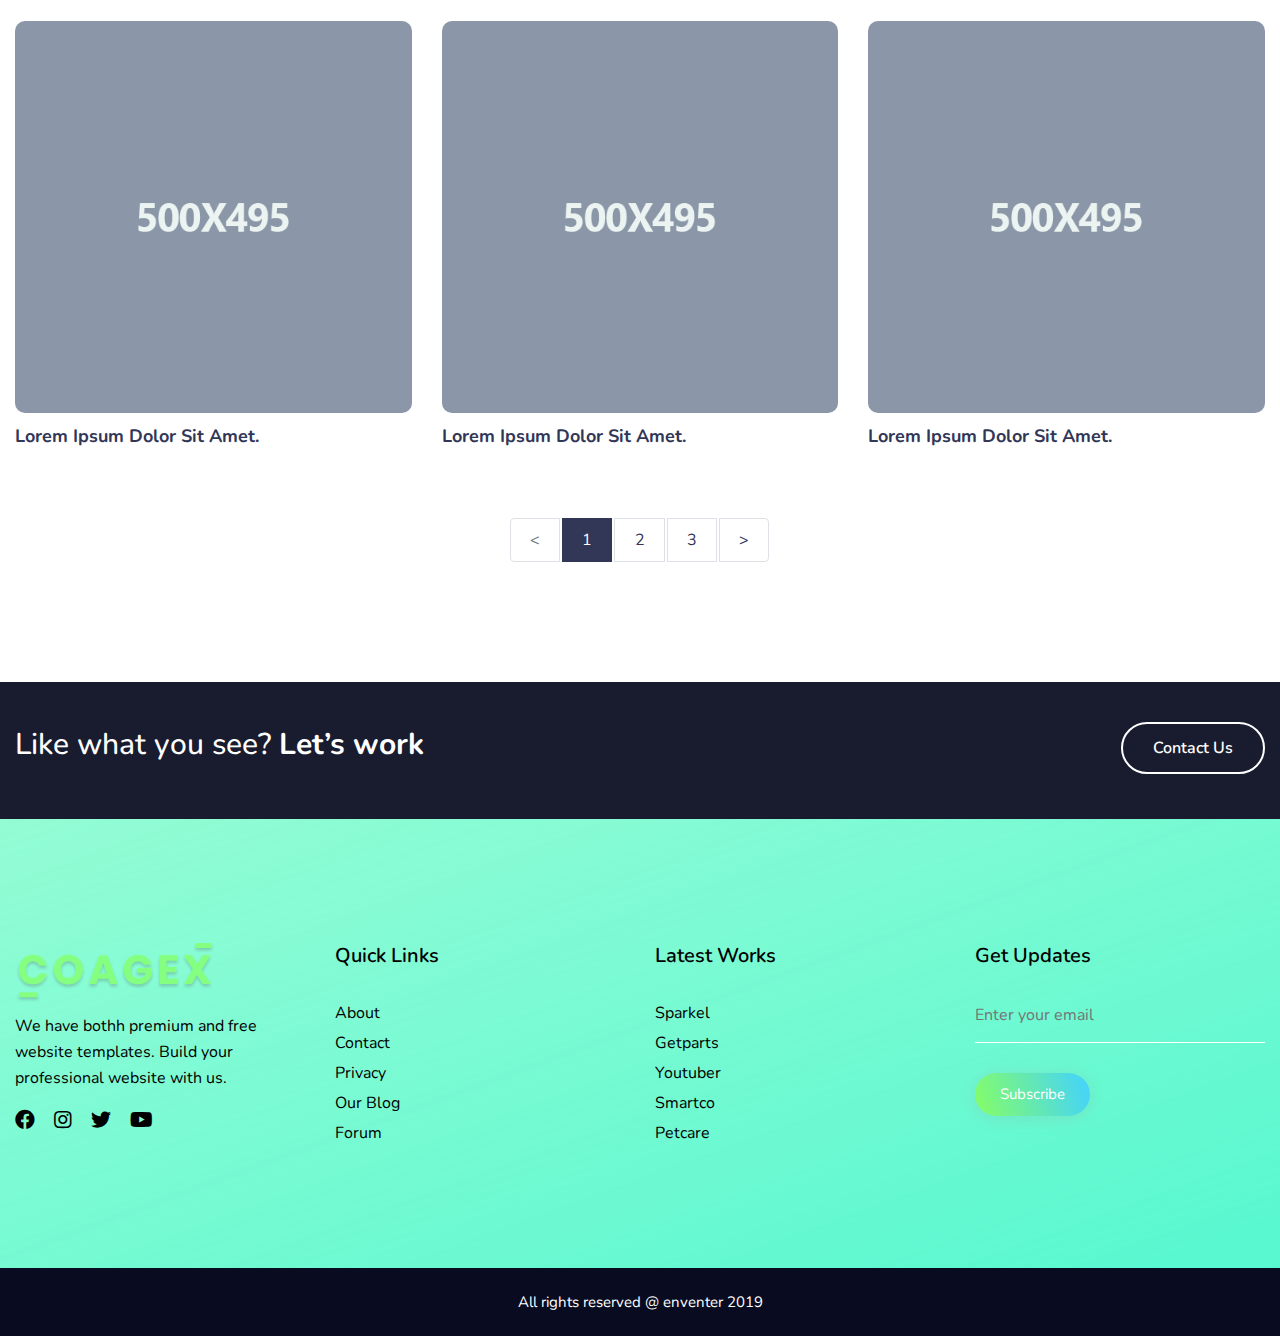
<file: portfolio.html>
<!doctype html>
<html lang="ZXX">

<head>
	<title>C0AGEX - Creative Agency Template</title>
	<!-- Required meta tags -->
	<meta charset="utf-8">
	<meta name="viewport" content="width=device-width, initial-scale=1, shrink-to-fit=no">
	<meta name=description content="">
	<meta name=author content="Enventer">
	<link rel="icon" href="img/favicon.png" type="image/png">
	<!-- Bootstrap CSS -->
	<link rel="stylesheet" href="css/bootstrap.min.css">
	<!-- Fontawesome CSS -->
	<link rel="stylesheet" href="https://use.fontawesome.com/releases/v5.2.0/css/all.css">
	<!-- Google Font -->
	<link href="https://fonts.googleapis.com/css?family=Nunito:400,700,900&display=swap" rel="stylesheet">
	<!-- Meanmenu css -->
	<link rel="stylesheet" href="css/meanmenu.css">
	<!-- Animation CSS -->
	<link href="css/aos.min.css" rel="stylesheet">
	<!-- Slick Carousel CSS -->
	<link href="css/slick.css" rel="stylesheet">
	<!-- Main CSS -->
	<link rel="stylesheet" href="style.css">
	<link rel="stylesheet" href="css/responsive.css">
</head>

<body>
	<!--[if lt IE 8]>
<p class="browserupgrade">You are using an <strong>outdated</strong> browser. Please <a href="http://browsehappy.com/">upgrade your browser</a> to improve your experience.</p>
<![endif]-->


	<!--  Preloader Start
========================-->

	<div id='preloader'>
		<div id='status'>
			<img src='img/loading.gif' alt='LOADING....!!!!!' />
		</div>
	</div>

	<!--=========== Main Header Area ===============-->
	<header id="home">
		<div class="main-navigation-1">
			<div class="container">
				<div class="row">
					<!-- logo-area-->
					<div class="col-xl-2 col-lg-3 col-md-3">
						<div class="logo-area">
							<a href="index.html"><img src="img/logo.png" alt="enventer"></a>
						</div>
					</div>
					<!-- mainmenu-area-->
					<div class="col-xl-10 col-lg-9 col-md-9">
						<div class="main-menu f-right">
							<nav id="mobile-menu">
								<ul>
									<li>
										<a href="#">home</a>
									</li>
									<li>
										<a href="about-us.html">about</a>
									</li>
									<li>
										<a href="team.html">team</a>
									</li>
									<!-- dropdown menu-area-->
									<li>
										<a class="current" href="#" onclick="return false">pages <i class="fas fa-angle-down"></i>
										</a>
										<ul class="dropdown">
											<li><a href="about-us.html">about us</a></li>
											<li><a href="portfolio.html">portfolio</a></li>
											<li><a href="portfolio2.html">portfolio two</a></li>
											<li><a href="single-portfolio.html">single portfolio</a></li>
											<li><a href="blog.html">blog page</a></li>
											<li><a href="single-blog.html">single blog</a></li>
											<li><a href="single-blog2.html">single blog two</a></li>
											<li><a href="team.html">our team</a></li>
											<li><a href="contact.html">contact us</a></li>
											<li><a href="404.html">404 Page</a></li>
										</ul>
									</li>
									<li>
										<a href="contact.html">contact</a>
									</li>
								</ul>
							</nav>
						</div>
						<!-- mobile menu-->
						<div class="mobile-menu"></div>
						<!--Search-->
						<div class="search-box-area">
							<div id="search" class="fade">
								<a href="#" class="close-btn" id="close-search">
									<em class="fa fa-times"></em>
								</a>
								<input placeholder="what are you looking for?" id="searchbox" type="search" />
							</div>
							<div class="search-icon-area">
								<a href='#search'>
									<i class="fa fa-search"></i>
								</a>
							</div>
						</div>
					</div>
				</div>
			</div>
		</div>
	</header>
	<!-- =========Portfolio Image Area=========== -->
	<div class="portfolio-hero-banner">
		<div class="portfolio-hero-text">
			<h1>Highlights our works</h1>
			<p>Lorem ipsum dolor sit amet, consectetur adipiscing elit. Praesent a viverra leo. </p>
		</div>
	</div>
	<div class="portfolio-main-area">
		<div class="container">
			<!--portfolio intro-->
			<div class="portfolio-intro">
				<p>Lorem ipsum dolor sit amet, consectetur adipiscing elit. <br> Praesent a viverra leo. Morbi purus augue, lacinia vel molestie.</p>
			</div>
			<div class="row">
				<!--single portfolio-->
				<div class="col-xl-4 col-lg-4 col-md-6 col-sm-6 portfolio-headmove">
					<div class="single-portfolio">
						<div class="portfolio-image">
							<img src="img/portfolio/4.jpg" alt="">
							<div class="portfolio-content">
								<p>Lorem ipsum dolor sit amet, consectetur adipisicing elit. Veniam molestiae voluptatum nemo, animi error, fugiat?</p>
								<a href="#">view details</a>
							</div>
						</div>
					</div>
					<div class="portfolio-titile">
						<h4>Lorem ipsum dolor sit amet.</h4>
					</div>
				</div>
				<!--single portfolio-->
				<div class="col-xl-4 col-lg-4 col-md-6 col-sm-6 margin-top-sb-30 portfolio-headmove">
					<div class="single-portfolio">
						<div class="portfolio-image">
							<img src="img/portfolio/1.jpg" alt="">
							<div class="portfolio-content">
								<p>Lorem ipsum dolor sit amet, consectetur adipisicing elit. Veniam molestiae voluptatum nemo, animi error, fugiat?</p>
								<a href="#">view details</a>
							</div>
						</div>
					</div>
					<div class="portfolio-titile">
						<h4>Lorem ipsum dolor sit amet.</h4>
					</div>
				</div>
				<!--single portfolio-->
				<div class="col-xl-4 col-lg-4 col-md-6 col-sm-6 default-margin-mt-sm margin-top-lb-30 margin-top-sb-30 portfolio-headmove">
					<div class="single-portfolio">
						<div class="portfolio-image">
							<img src="img/portfolio/3.jpg" alt="">
							<div class="portfolio-content">
								<p>Lorem ipsum dolor sit amet, consectetur adipisicing elit. Veniam molestiae voluptatum nemo, animi error, fugiat?</p>
								<a href="#">view details</a>
							</div>
						</div>
					</div>
					<div class="portfolio-titile">
						<h4>Lorem ipsum dolor sit amet.</h4>
					</div>
				</div>
				<!--single portfolio-->
				<div class="col-xl-4 col-lg-4 col-md-6 col-sm-6 default-margin-mt margin-top-lb-30 margin-top-sb-30 portfolio-headmove">
					<div class="single-portfolio">
						<div class="portfolio-image">
							<img src="img/portfolio/2.jpg" alt="">
							<div class="portfolio-content">
								<p>Lorem ipsum dolor sit amet, consectetur adipisicing elit. Veniam molestiae voluptatum nemo, animi error, fugiat?</p>
								<a href="#">view details</a>
							</div>
						</div>
					</div>
					<div class="portfolio-titile">
						<h4>Lorem ipsum dolor sit amet.</h4>
					</div>
				</div>
				<!--single portfolio-->
				<div class="col-xl-4 col-lg-4 col-md-6 col-sm-6 default-margin-mt margin-top-lb-30 margin-top-sb-30 portfolio-headmove">
					<div class="single-portfolio">
						<div class="portfolio-image">
							<img src="img/portfolio/5.jpg" alt="">
							<div class="portfolio-content">
								<p>Lorem ipsum dolor sit amet, consectetur adipisicing elit. Veniam molestiae voluptatum nemo, animi error, fugiat?</p>
								<a href="#">view details</a>
							</div>
						</div>
					</div>
					<div class="portfolio-titile">
						<h4>Lorem ipsum dolor sit amet.</h4>
					</div>
				</div>
				<!--single portfolio-->
				<div class="col-xl-4 col-lg-4 col-md-6 col-sm-6 default-margin-mt margin-top-lb-30 margin-top-sb-30 portfolio-headmove">
					<div class="single-portfolio">
						<div class="portfolio-image">
							<img src="img/portfolio/6.jpg" alt="">
							<div class="portfolio-content">
								<p>Lorem ipsum dolor sit amet, consectetur adipisicing elit. Veniam molestiae voluptatum nemo, animi error, fugiat?</p>
								<a href="#">view details</a>
							</div>
						</div>
					</div>
					<div class="portfolio-titile">
						<h4>Lorem ipsum dolor sit amet.</h4>
					</div>
				</div>
				<!--single portfolio-->
				<div class="col-xl-4 col-lg-4 col-md-6 col-sm-6 default-margin-mt margin-top-lb-30 margin-top-sb-30 portfolio-headmove">
					<div class="single-portfolio">
						<div class="portfolio-image">
							<img src="img/portfolio/4.jpg" alt="">
							<div class="portfolio-content">
								<p>Lorem ipsum dolor sit amet, consectetur adipisicing elit. Veniam molestiae voluptatum nemo, animi error, fugiat?</p>
								<a href="#">view details</a>
							</div>
						</div>
					</div>
					<div class="portfolio-titile">
						<h4>Lorem ipsum dolor sit amet.</h4>
					</div>
				</div>
				<!--single portfolio-->
				<div class="col-xl-4 col-lg-4 col-md-6 col-sm-6 default-margin-mt margin-top-lb-30 margin-top-sb-30 portfolio-headmove">
				<div class="single-portfolio">
						<div class="portfolio-image">
							<img src="img/portfolio/1.jpg" alt="">
							<div class="portfolio-content">
								<p>Lorem ipsum dolor sit amet, consectetur adipisicing elit. Veniam molestiae voluptatum nemo, animi error, fugiat?</p>
								<a href="#">view details</a>
							</div>
						</div>
					</div>
					<div class="portfolio-titile">
						<h4>Lorem ipsum dolor sit amet.</h4>
					</div>
				</div>
				<!--single portfolio-->
				<div class="col-xl-4 col-lg-4 col-md-6 col-sm-6 default-margin-mt margin-top-lb-30 margin-top-sb-30 portfolio-headmove">
					<div class="single-portfolio">
						<div class="portfolio-image">
							<img src="img/portfolio/3.jpg" alt="">
							<div class="portfolio-content">
								<p>Lorem ipsum dolor sit amet, consectetur adipisicing elit. Veniam molestiae voluptatum nemo, animi error, fugiat?</p>
								<a href="#">view details</a>
							</div>
						</div>
					</div>
					<div class="portfolio-titile">
						<h4>Lorem ipsum dolor sit amet.</h4>
					</div>
				</div>
			</div>
		</div>
		<!-- Pagination -->
		<div class="col-xl-12">
			<div class="next-previous-page">
				<nav aria-label="...">
					<ul class="pagination">
						<li class="page-item disabled">
							<a class="page-link" href="#" tabindex="-1"> &#60; </a></li>
						<li class="page-item active"><a class="page-link" href="#">1 <span class="sr-only">(current)</span></a></li>
						<li class="page-item">
							<a class="page-link" href="#">2</a>
						</li>
						<li class="page-item"><a class="page-link" href="#">3</a></li>
						<li class="page-item">
							<a class="page-link" href="#">&#62;</a>
						</li>
					</ul>
				</nav>
			</div>
		</div>
	</div>
	<!-- =========Call to Action=========== -->
	<div class="callto-action">
		<div class="container">
			<div class="row">
				<div class="col-xl-8 col-lg-8 col-md-8 col-sm-7">
					<div class="callto-action-text">
						<h5>Like what you see? <span>Let’s work</span> </h5>
					</div>
				</div>
				<div class="col-xl-4 col-lg-4 col-md-4 col-sm-5">
					<div class="callto-action-btn">
						<a href="#">contact us</a>
					</div>
				</div>
			</div>
		</div>
	</div>
	<!-- =========Footer Area=========== -->
	<section id="footer-fixed">
		<div class="big-footer">
			<div class="container">
				<div class="row">
					<!--footer logo-->
					<div class="col-xl-3 col-lg-3 col-md-3 col-sm-6">
						<div class="footer-logo">
							<a href="#">
								<img src="img/footer-logo.png" alt="">
							</a>
							<p> We have bothh premium and free website templates. Build your professional website with us.</p>
						</div>
						<!--footer social-->
						<div class="social">
							<ul>
								<li><a class="footer-socials" href="#"><i class="fab fa-facebook"></i></a></li>
								<li><a class="footer-socials" href="#"><i class="fab fa-instagram"></i></a></li>
								<li><a class="footer-socials" href="#"><i class="fab fa-twitter"></i></a></li>
								<li><a class="footer-socials" href="#"><i class="fab fa-youtube"></i></a></li>
							</ul>
						</div>
					</div>
					<!--footer quick links-->
					<div class="col-xl-3 col-lg-3 col-md-3 col-sm-6">
						<div class="footer-heading">
							<h3>quick links</h3>
						</div>
						<div class="footer-content">
							<ul>
								<li><a href="">about</a></li>
								<li><a href="">contact</a></li>
								<li><a href="">privacy</a></li>
								<li><a href="">our blog</a></li>
								<li><a href="">forum</a></li>
							</ul>
						</div>
					</div>
					<!--footer latest work-->
					<div class="col-xl-3 col-lg-3 col-md-3 col-sm-6">
						<div class="footer-heading">
							<h3>Latest works</h3>
						</div>
						<div class="footer-content">
							<ul>
								<li><a href="">sparkel</a></li>
								<li><a href="">getparts</a></li>
								<li><a href="">youtuber</a></li>
								<li><a href="">smartco</a></li>
								<li><a href="">petcare</a></li>
							</ul>
						</div>
					</div>
					<!--footer subscribe-->
					<div class="col-xl-3 col-lg-3 col-md-3 col-sm-6">
						<div class="footer-heading">
							<h3>Get Updates</h3>
						</div>
						<div class="footer-content footer-cont-mar-40">
							<form action="#">
								<input id="leadgenaration" type="email" placeholder="Enter your email">
								<input id="subscribe" type="submit" value="Subscribe">
							</form>
						</div>
					</div>
				</div>
			</div>
		</div>
		<!--copyright-->
		<footer>
			<p>All rights reserved @ enventer 2019</p>
		</footer>
	</section>
	<!-- Jquery JS -->
	<script src="js/vendor/jquery-2.2.4.min.js"></script>
	<!-- Proper JS -->
	<script src="js/popper.min.js"></script>
	<!-- Bootstrap Js -->
	<script src="js/bootstrap.min.js"></script>
	<!-- Video popup Js -->
	<script src="js/magnific-popup.min.js"></script>
	<!-- Waypoint Up Js -->
	<script src="js/waypoints.min.js"></script>
	<!-- Counter Up Js -->
	<script src="js/counterup.min.js"></script>
	<!-- Meanmenu Js -->
	<script src="js/meanmenu.min.js"></script>
	<!-- Animation Js -->
	<script src="js/aos.min.js"></script>
	<!-- Filtering Js -->
	<script src="js/isotope.min.js"></script>
	<!-- Background Move Js -->
	<script src="js/jquery.backgroundMove.js"></script>
	<!-- Slick Carousel Js -->
	<script src="js/slick.min.js"></script>
	<!-- ScrollUp Js -->
	<script src="js/scrollUp.js"></script>
	<!-- Main Js -->
	<script src="js/main.js"></script>
</body>

</html>
</file>
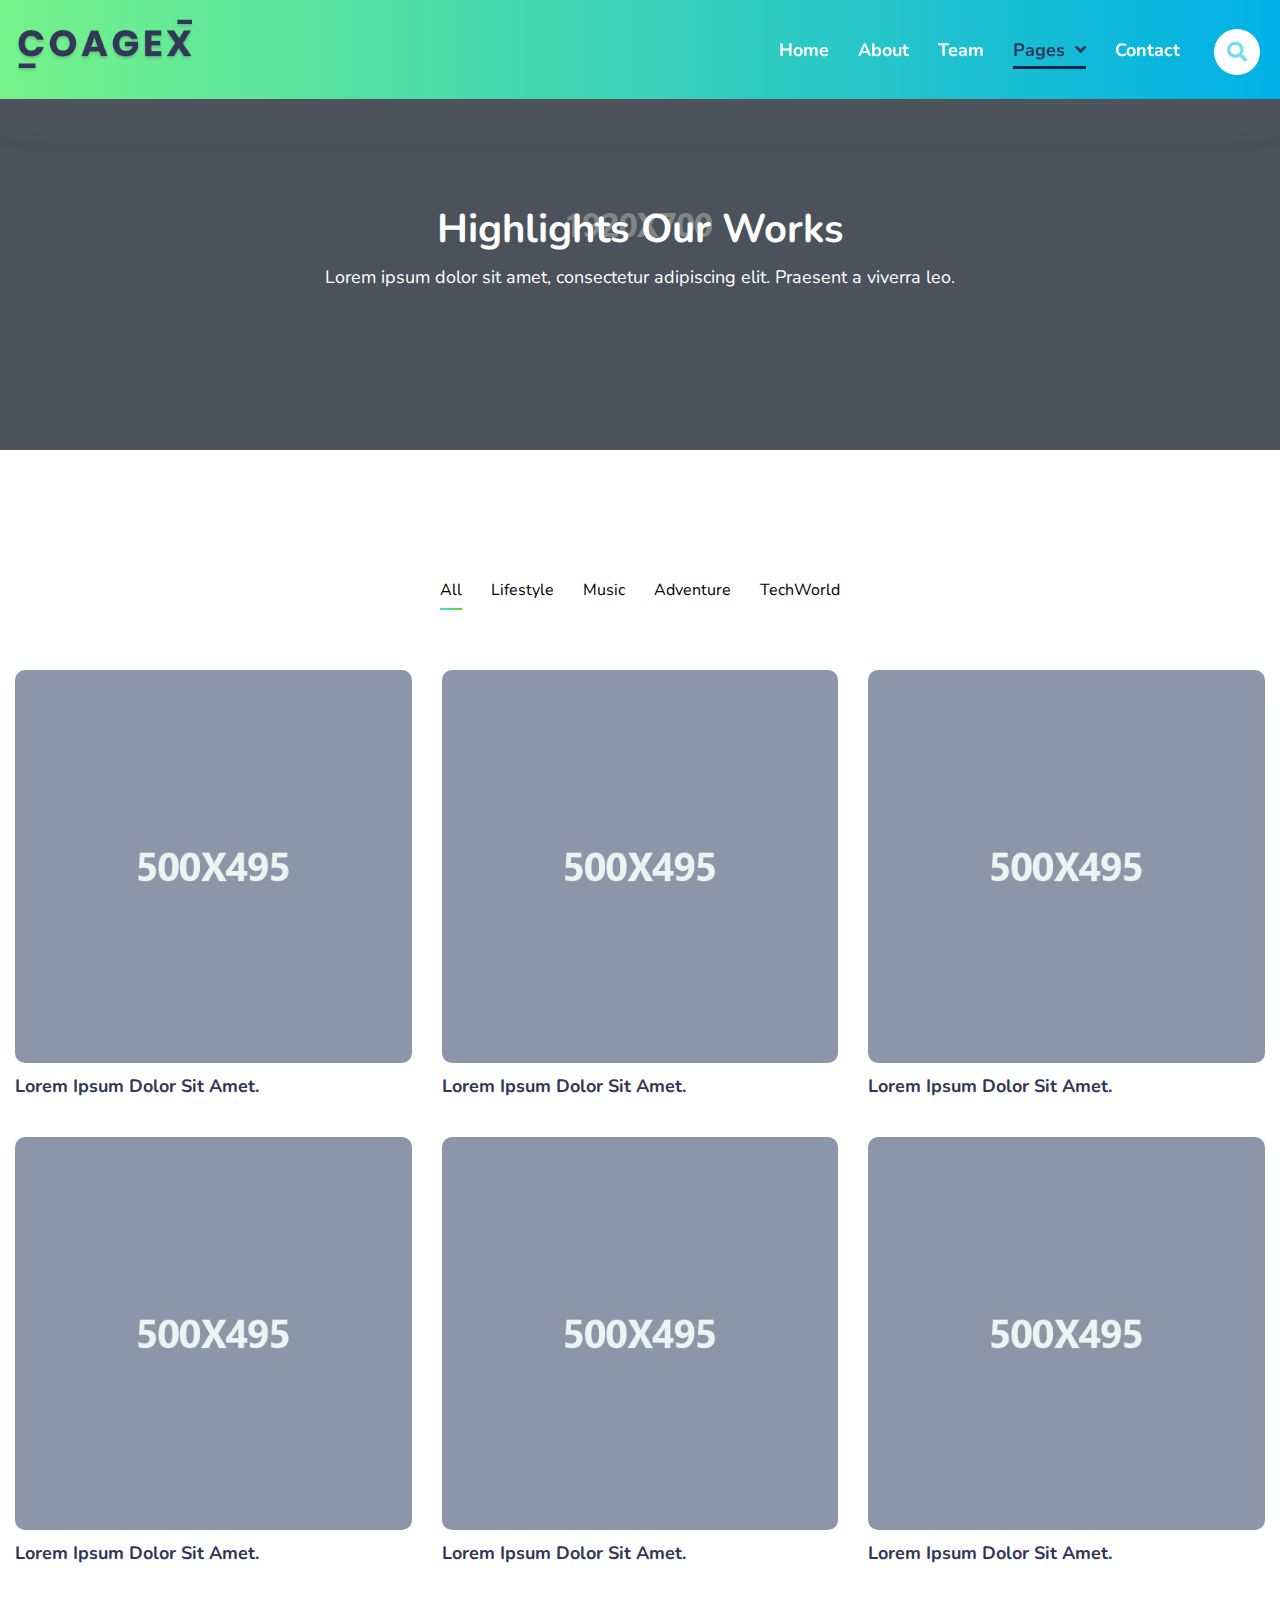
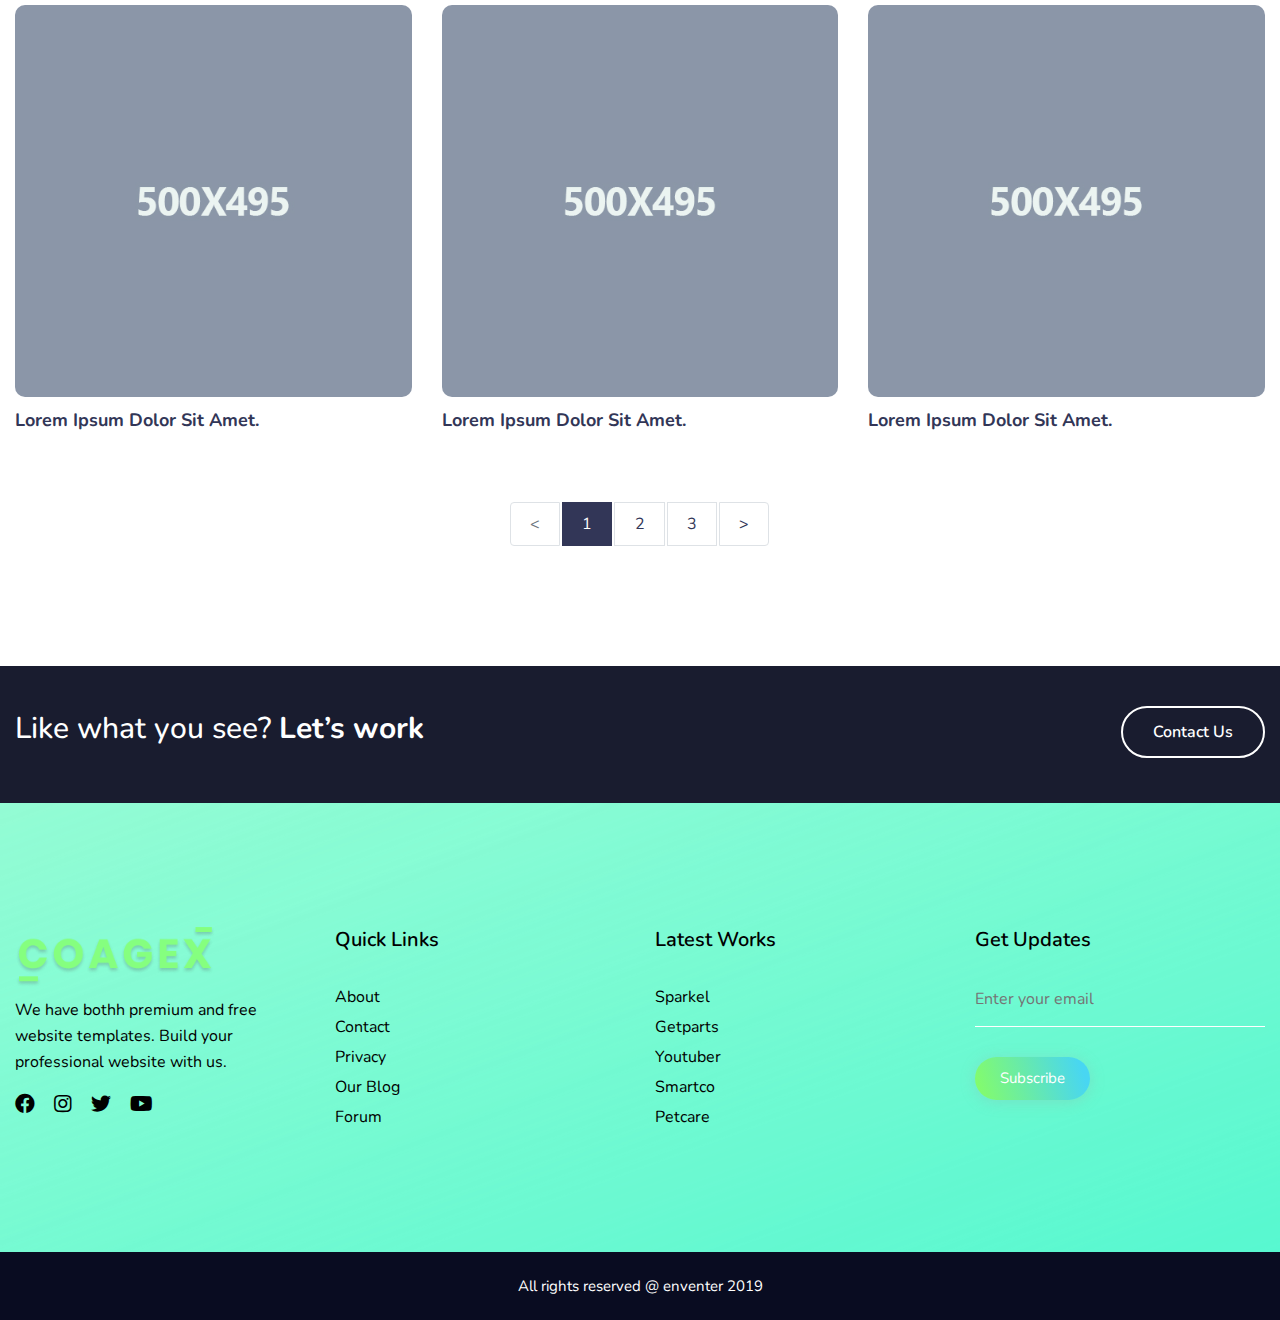
<file: portfolio2.html>
<!doctype html>
<html lang="ZXX">

<head>
	<title>C0AGEX - Creative Agency Template</title>
	<!-- Required meta tags -->
	<meta charset="utf-8">
	<meta name="viewport" content="width=device-width, initial-scale=1, shrink-to-fit=no">
	<meta name=description content="">
	<meta name=author content="Enventer">
	<link rel="icon" href="img/favicon.png" type="image/png">
	<!-- Bootstrap CSS -->
	<link rel="stylesheet" href="css/bootstrap.min.css">
	<!-- Fontawesome CSS -->
	<link rel="stylesheet" href="https://use.fontawesome.com/releases/v5.2.0/css/all.css">
	<!-- Google Font -->
	<link href="https://fonts.googleapis.com/css?family=Nunito:400,700,900&display=swap" rel="stylesheet">
	<!-- Meanmenu css -->
	<link rel="stylesheet" href="css/meanmenu.css">
	<!-- Animation CSS -->
	<link href="css/aos.min.css" rel="stylesheet">
	<!-- Slick Carousel CSS -->
	<link href="css/slick.css" rel="stylesheet">
	<!-- Main CSS -->
	<link rel="stylesheet" href="style.css">
	<link rel="stylesheet" href="css/responsive.css">
</head>

<body>
	<!--[if lt IE 8]>
<p class="browserupgrade">You are using an <strong>outdated</strong> browser. Please <a href="http://browsehappy.com/">upgrade your browser</a> to improve your experience.</p>
<![endif]-->


	<!--  Preloader Start
========================-->

	<div id='preloader'>
		<div id='status'>
			<img src='img/loading.gif' alt='LOADING....!!!!!' />
		</div>
	</div>

	<!--=========== Main Header Area ===============-->
	<header id="home">
		<div class="main-navigation-1">
			<div class="container">
				<div class="row">
					<!-- logo-area-->
					<div class="col-xl-2 col-lg-3 col-md-3">
						<div class="logo-area">
							<a href="index.html"><img src="img/logo.png" alt="enventer"></a>
						</div>
					</div>
					<!-- mainmenu-area-->
					<div class="col-xl-10 col-lg-9 col-md-9">
						<div class="main-menu f-right">
							<nav id="mobile-menu">
								<ul>
									<li>
										<a href="#">home</a>
									</li>
									<li>
										<a href="about-us.html">about</a>
									</li>
									<li>
										<a href="team.html">team</a>
									</li>
									<!-- dropdown menu-area-->
									<li>
										<a class="current" href="#" onclick="return false">pages <i class="fas fa-angle-down"></i>
										</a>
										<ul class="dropdown">
											<li><a href="about-us.html">about us</a></li>
											<li><a href="portfolio.html">portfolio</a></li>
											<li><a href="portfolio2.html">portfolio two</a></li>
											<li><a href="single-portfolio.html">single portfolio</a></li>
											<li><a href="blog.html">blog page</a></li>
											<li><a href="single-blog.html">single blog</a></li>
											<li><a href="single-blog2.html">single blog two</a></li>
											<li><a href="team.html">our team</a></li>
											<li><a href="contact.html">contact us</a></li>
											<li><a href="404.html">404 Page</a></li>
										</ul>
									</li>
									<li>
										<a href="contact.html">contact</a>
									</li>
								</ul>
							</nav>
						</div>
						<!-- mobile menu-->
						<div class="mobile-menu"></div>
						<!--Search-->
						<div class="search-box-area">
							<div id="search" class="fade">
								<a href="#" class="close-btn" id="close-search">
									<em class="fa fa-times"></em>
								</a>
								<input placeholder="what are you looking for?" id="searchbox" type="search" />
							</div>
							<div class="search-icon-area">
								<a href='#search'>
									<i class="fa fa-search"></i>
								</a>
							</div>
						</div>
					</div>
				</div>
			</div>
		</div>
	</header>
	<!-- =========Portfolio Image Area=========== -->
	<div class="portfolio-hero-banner">
		<div class="portfolio-hero-text">
			<h1>Highlights our works</h1>
			<p>Lorem ipsum dolor sit amet, consectetur adipiscing elit. Praesent a viverra leo. </p>
		</div>
	</div>
	<div class="portfolio-main-area">
		<div class="container">
			<div class="row">
				<!-- portfolio filtering button -->
				<div class="col-xl-12 col-lg-12 col-md-12 col-sm-12">
					<div class="portfolio-filter">
						<ul>
							<li class="active"><a href="#" data-filter="*"> All</a></li>
							<li class=""><a href="#" data-filter=".cat1">Lifestyle</a></li>
							<li class=""><a href="#" data-filter=".cat2">Music</a></li>
							<li><a href="#" data-filter=".cat3">Adventure</a></li>
							<li><a href="#" data-filter=".cat4">TechWorld</a></li>
						</ul>
					</div>
				</div>
			</div>
			<div class="row grid">
				<!-- single portfolio -->
				<div class="col-xl-4 col-lg-4 col-md-6 col-sm-6 cat2 default-margin-mt portfolio-headmove">
					<div class="single-portfolio">
						<div class="portfolio-image">
							<img src="img/portfolio/4.jpg" alt="">
							<div class="portfolio-content">
								<p>Lorem ipsum dolor sit amet, consectetur adipisicing elit. Veniam molestiae voluptatum nemo, animi error, fugiat?</p>
								<a href="#">view details</a>
							</div>
						</div>
					</div>
					<div class="portfolio-titile">
						<h4>Lorem ipsum dolor sit amet.</h4>
					</div>
				</div>
				<!-- single portfolio -->
				<div class="col-xl-4 col-lg-4 col-md-6 col-sm-6 margin-top-sb-30 cat1 default-margin-mt portfolio-headmove">
					<div class="single-portfolio">
						<div class="portfolio-image">
							<img src="img/portfolio/1.jpg" alt="">
							<div class="portfolio-content">
								<p>Lorem ipsum dolor sit amet, consectetur adipisicing elit. Veniam molestiae voluptatum nemo, animi error, fugiat?</p>
								<a href="#">view details</a>
							</div>
						</div>
					</div>
					<div class="portfolio-titile">
						<h4>Lorem ipsum dolor sit amet.</h4>
					</div>
				</div>
				<!-- single portfolio -->
				<div class="col-xl-4 col-lg-4 col-md-6 col-sm-6 default-margin-mt default-margin-mt-sm margin-top-lb-30 margin-top-sb-30 cat3 portfolio-headmove">
					<div class="single-portfolio">
						<div class="portfolio-image">
							<img src="img/portfolio/6.jpg" alt="">
							<div class="portfolio-content">
								<p>Lorem ipsum dolor sit amet, consectetur adipisicing elit. Veniam molestiae voluptatum nemo, animi error, fugiat?</p>
								<a href="#">view details</a>
							</div>
						</div>
					</div>
					<div class="portfolio-titile">
						<h4>Lorem ipsum dolor sit amet.</h4>
					</div>
				</div>
				<!-- single portfolio -->
				<div class="col-xl-4 col-lg-4 col-md-6 col-sm-6 default-margin-mt margin-top-lb-30 margin-top-sb-30 cat4 portfolio-headmove">
					<div class="single-portfolio">
						<div class="portfolio-image">
							<img src="img/portfolio/5.jpg" alt="">
							<div class="portfolio-content">
								<p>Lorem ipsum dolor sit amet, consectetur adipisicing elit. Veniam molestiae voluptatum nemo, animi error, fugiat?</p>
								<a href="#">view details</a>
							</div>
						</div>
					</div>
					<div class="portfolio-titile">
						<h4>Lorem ipsum dolor sit amet.</h4>
					</div>
				</div>
				<!-- single portfolio -->
				<div class="col-xl-4 col-lg-4 col-md-6 col-sm-6 default-margin-mt margin-top-lb-30 margin-top-sb-30 cat2 portfolio-headmove">
					<div class="single-portfolio">
						<div class="portfolio-image">
							<img src="img/portfolio/2.jpg" alt="">
							<div class="portfolio-content">
								<p>Lorem ipsum dolor sit amet, consectetur adipisicing elit. Veniam molestiae voluptatum nemo, animi error, fugiat?</p>
								<a href="#">view details</a>
							</div>
						</div>
					</div>
					<div class="portfolio-titile">
						<h4>Lorem ipsum dolor sit amet.</h4>
					</div>
				</div>
				<!-- single portfolio -->
				<div class="col-xl-4 col-lg-4 col-md-6 col-sm-6 default-margin-mt margin-top-lb-30 margin-top-sb-30 cat4 portfolio-headmove">
					<div class="single-portfolio">
						<div class="portfolio-image">
							<img src="img/portfolio/3.jpg" alt="">
							<div class="portfolio-content">
								<p>Lorem ipsum dolor sit amet, consectetur adipisicing elit. Veniam molestiae voluptatum nemo, animi error, fugiat?</p>
								<a href="#">view details</a>
							</div>
						</div>
					</div>
					<div class="portfolio-titile">
						<h4>Lorem ipsum dolor sit amet.</h4>
					</div>
				</div>
				<!-- single portfolio -->
				<div class="col-xl-4 col-lg-4 col-md-6 col-sm-6 default-margin-mt margin-top-lb-30 margin-top-sb-30 cat3 portfolio-headmove">
					<div class="single-portfolio">
						<div class="portfolio-image">
							<img src="img/portfolio/4.jpg" alt="">
							<div class="portfolio-content">
								<p>Lorem ipsum dolor sit amet, consectetur adipisicing elit. Veniam molestiae voluptatum nemo, animi error, fugiat?</p>
								<a href="#">view details</a>
							</div>
						</div>
					</div>
					<div class="portfolio-titile">
						<h4>Lorem ipsum dolor sit amet.</h4>
					</div>
				</div>
				<!-- single portfolio -->
				<div class="col-xl-4 col-lg-4 col-md-6 col-sm-6 default-margin-mt margin-top-lb-30 margin-top-sb-30 cat1 portfolio-headmove">
					<div class="single-portfolio">
						<div class="portfolio-image">
							<img src="img/portfolio/1.jpg" alt="">
							<div class="portfolio-content">
								<p>Lorem ipsum dolor sit amet, consectetur adipisicing elit. Veniam molestiae voluptatum nemo, animi error, fugiat?</p>
								<a href="#">view details</a>
							</div>
						</div>
					</div>
					<div class="portfolio-titile">
						<h4>Lorem ipsum dolor sit amet.</h4>
					</div>
				</div>
				<!-- single portfolio -->
				<div class="col-xl-4 col-lg-4 col-md-6 col-sm-6 default-margin-mt margin-top-lb-30 margin-top-sb-30 cat2 portfolio-headmove">
					<div class="single-portfolio">
						<div class="portfolio-image">
							<img src="img/portfolio/6.jpg" alt="">
							<div class="portfolio-content">
								<p>Lorem ipsum dolor sit amet, consectetur adipisicing elit. Veniam molestiae voluptatum nemo, animi error, fugiat?</p>
								<a href="#">view details</a>
							</div>
						</div>
					</div>
					<div class="portfolio-titile">
						<h4>Lorem ipsum dolor sit amet.</h4>
					</div>
				</div>
			</div>
		</div>
		<!-- Pagination -->
		<div class="col-xl-12">
			<div class="next-previous-page">
				<nav aria-label="...">
					<ul class="pagination">
						<li class="page-item disabled">
							<a class="page-link" href="#" tabindex="-1"> &#60; </a></li>
						<li class="page-item active"><a class="page-link" href="#">1 <span class="sr-only">(current)</span></a></li>
						<li class="page-item">
							<a class="page-link" href="#">2</a>
						</li>
						<li class="page-item"><a class="page-link" href="#">3</a></li>
						<li class="page-item">
							<a class="page-link" href="#">&#62;</a>
						</li>
					</ul>
				</nav>
			</div>
		</div>
	</div>
	<!-- =========Call to Action=========== -->
	<div class="callto-action">
		<div class="container">
			<div class="row">
				<div class="col-xl-8 col-lg-8 col-md-8 col-sm-7">
					<div class="callto-action-text">
						<h5>Like what you see? <span>Let’s work</span> </h5>
					</div>
				</div>
				<div class="col-xl-4 col-lg-4 col-md-4 col-sm-5">
					<div class="callto-action-btn">
						<a href="#">contact us</a>
					</div>
				</div>
			</div>
		</div>
	</div>
	<!-- =========Footer Area=========== -->
	<section id="footer-fixed">
		<div class="big-footer">
			<div class="container">
				<div class="row">
					<!--footer logo-->
					<div class="col-xl-3 col-lg-3 col-md-3 col-sm-6">
						<div class="footer-logo">
							<a href="#">
								<img src="img/footer-logo.png" alt="">
							</a>
							<p> We have bothh premium and free website templates. Build your professional website with us.</p>
						</div>
						<!--footer social-->
						<div class="social">
							<ul>
								<li><a class="footer-socials" href="#"><i class="fab fa-facebook"></i></a></li>
								<li><a class="footer-socials" href="#"><i class="fab fa-instagram"></i></a></li>
								<li><a class="footer-socials" href="#"><i class="fab fa-twitter"></i></a></li>
								<li><a class="footer-socials" href="#"><i class="fab fa-youtube"></i></a></li>
							</ul>
						</div>
					</div>
					<!--footer quick links-->
					<div class="col-xl-3 col-lg-3 col-md-3 col-sm-6">
						<div class="footer-heading">
							<h3>quick links</h3>
						</div>
						<div class="footer-content">
							<ul>
								<li><a href="">about</a></li>
								<li><a href="">contact</a></li>
								<li><a href="">privacy</a></li>
								<li><a href="">our blog</a></li>
								<li><a href="">forum</a></li>
							</ul>
						</div>
					</div>
					<!--footer latest work-->
					<div class="col-xl-3 col-lg-3 col-md-3 col-sm-6">
						<div class="footer-heading">
							<h3>Latest works</h3>
						</div>
						<div class="footer-content">
							<ul>
								<li><a href="">sparkel</a></li>
								<li><a href="">getparts</a></li>
								<li><a href="">youtuber</a></li>
								<li><a href="">smartco</a></li>
								<li><a href="">petcare</a></li>
							</ul>
						</div>
					</div>
					<!--footer subscribe-->
					<div class="col-xl-3 col-lg-3 col-md-3 col-sm-6">
						<div class="footer-heading">
							<h3>Get Updates</h3>
						</div>
						<div class="footer-content footer-cont-mar-40">
							<form action="#">
								<input id="leadgenaration" type="email" placeholder="Enter your email">
								<input id="subscribe" type="submit" value="Subscribe">
							</form>
						</div>
					</div>
				</div>
			</div>
		</div>
		<!--copyright-->
		<footer>
			<p>All rights reserved @ enventer 2019</p>
		</footer>
	</section>
	<!-- Jquery JS -->
	<script src="js/vendor/jquery-2.2.4.min.js"></script>
	<!-- Proper JS -->
	<script src="js/popper.min.js"></script>
	<!-- Bootstrap Js -->
	<script src="js/bootstrap.min.js"></script>
	<!-- Video popup Js -->
	<script src="js/magnific-popup.min.js"></script>
	<!-- Waypoint Up Js -->
	<script src="js/waypoints.min.js"></script>
	<!-- Counter Up Js -->
	<script src="js/counterup.min.js"></script>
	<!-- Meanmenu Js -->
	<script src="js/meanmenu.min.js"></script>
	<!-- Animation Js -->
	<script src="js/aos.min.js"></script>
	<!-- Filtering Js -->
	<script src="js/isotope.min.js"></script>
	<!-- Background Move Js -->
	<script src="js/jquery.backgroundMove.js"></script>
	<!-- Slick Carousel Js -->
	<script src="js/slick.min.js"></script>
	<!-- ScrollUp Js -->
	<script src="js/scrollUp.js"></script>
	<!-- Main Js -->
	<script src="js/main.js"></script>
</body>

</html>
</file>
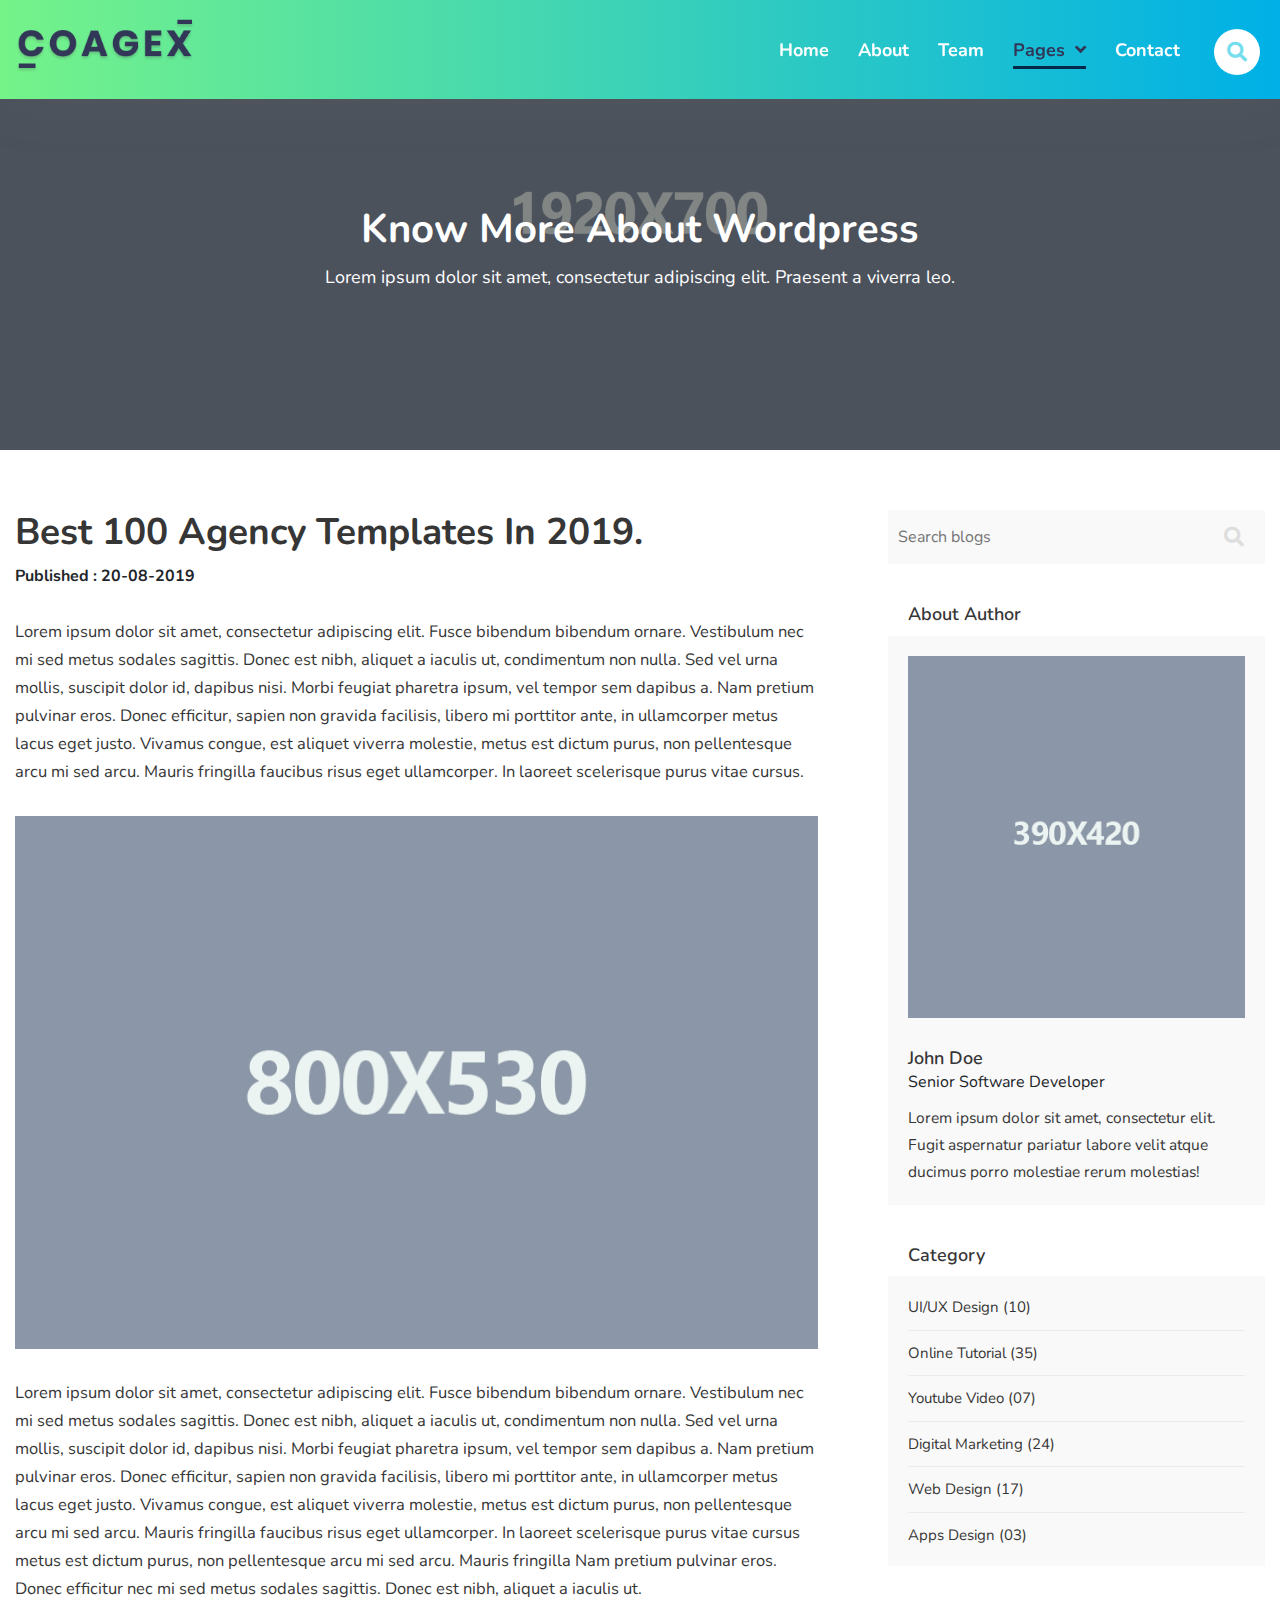
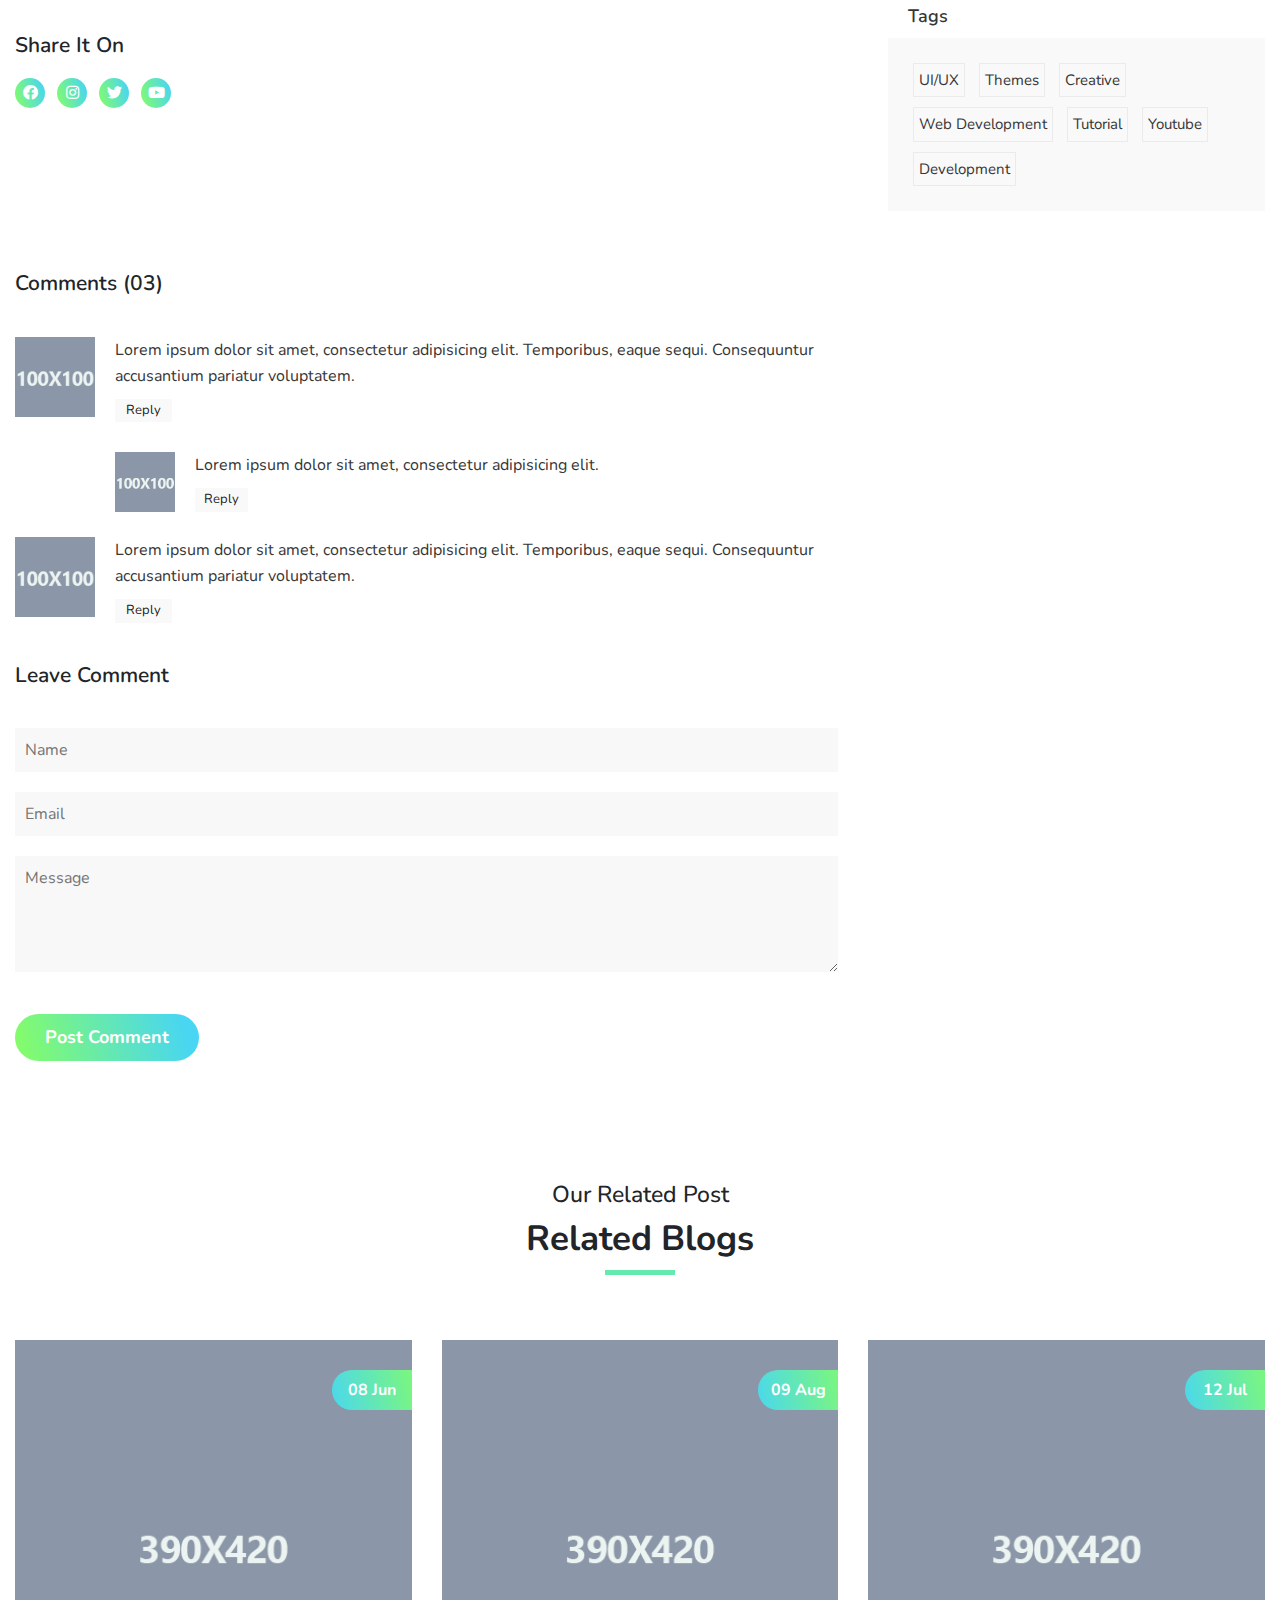
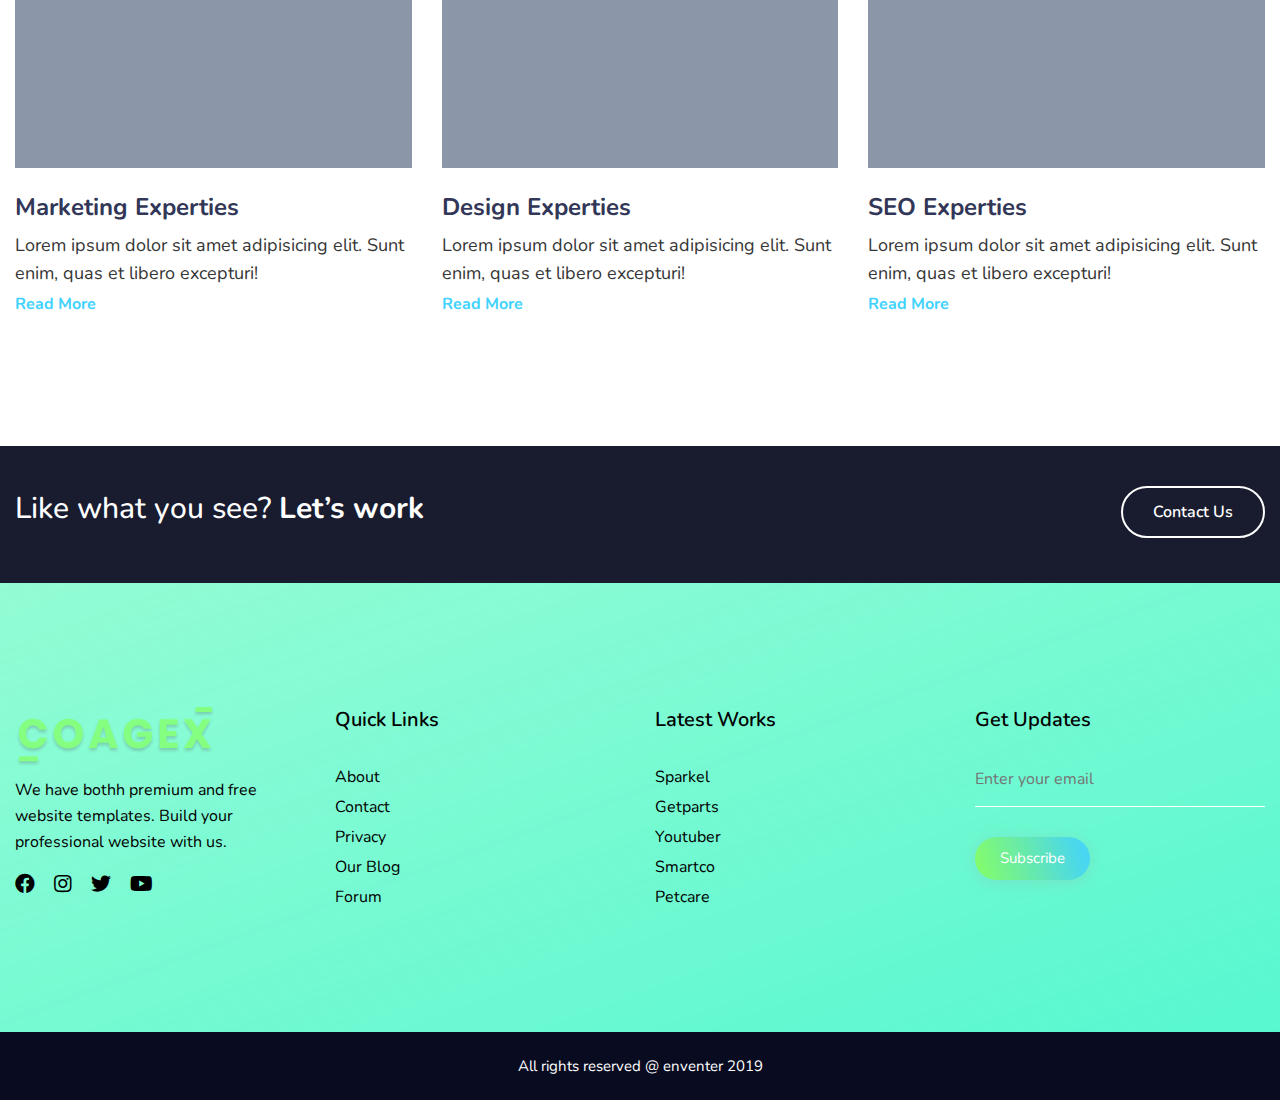
<file: single-blog.html>
<!doctype html>
<html lang="ZXX">

<head>
	<title>COAGEX - Creative Agency Template</title>
	<!-- Required meta tags -->
	<meta charset="utf-8">
	<meta name="viewport" content="width=device-width, initial-scale=1, shrink-to-fit=no">
	<meta name=description content="">
	<meta name=author content="Enventer">
	<meta name="robots" content="noindex, nofollow">
	<link rel="icon" href="img/favicon.png" type="image/png">
	<!-- Bootstrap CSS -->
	<link rel="stylesheet" href="css/bootstrap.min.css">
	<!-- Fontawesome CSS -->
	<link rel="stylesheet" href="https://use.fontawesome.com/releases/v5.2.0/css/all.css">
	<!-- Google Font -->
	<link href="https://fonts.googleapis.com/css?family=Nunito:400,700,900&display=swap" rel="stylesheet">
	<!-- Meanmenu css -->
	<link rel="stylesheet" href="css/meanmenu.css">
	<!-- Animation CSS -->
	<link href="css/aos.min.css" rel="stylesheet">
	<!-- Slick Carousel CSS -->
	<link href="css/slick.css" rel="stylesheet">
	<!-- Main CSS -->
	<link rel="stylesheet" href="style.css">
	<link rel="stylesheet" href="css/responsive.css">
</head>

<body>
	<!--[if lt IE 8]>
<p class="browserupgrade">You are using an <strong>outdated</strong> browser. Please <a href="http://browsehappy.com/">upgrade your browser</a> to improve your experience.</p>
<![endif]-->


	<!--  Preloader Start
========================-->

	<div id='preloader'>
		<div id='status'>
			<img src='img/loading.gif' alt='LOADING....!!!!!' />
		</div>
	</div>

	<!--=========== Main Header area ===============-->
	<header id="home">
		<div class="main-navigation-1">
			<div class="container">
				<div class="row">
					<!-- logo-area-->
					<div class="col-xl-2 col-lg-3 col-md-3">
						<div class="logo-area">
							<a href="index.html"><img src="img/logo.png" alt="enventer"></a>
						</div>
					</div>
					<!-- mainmenu-area-->
					<div class="col-xl-10 col-lg-9 col-md-9">
						<div class="main-menu f-right">
							<nav id="mobile-menu">
								<ul>
									<li>
										<a href="#">home</a>
									</li>
									<li>
										<a href="about-us.html">about</a>
									</li>
									<li>
										<a href="team.html">team</a>
									</li>
									<!-- dropdown menu-area-->
									<li>
										<a class="current" href="#" onclick="return false">pages <i class="fas fa-angle-down"></i>
										</a>
										<ul class="dropdown">
											<li><a href="about-us.html">about us</a></li>
											<li><a href="portfolio.html">portfolio</a></li>
											<li><a href="portfolio2.html">portfolio two</a></li>
											<li><a href="single-portfolio.html">single portfolio</a></li>
											<li><a href="blog.html">blog page</a></li>
											<li><a href="single-blog.html">single blog</a></li>
											<li><a href="single-blog2.html">single blog two</a></li>
											<li><a href="team.html">our team</a></li>
											<li><a href="contact.html">contact us</a></li>
											<li><a href="404.html">404 Page</a></li>
										</ul>
									</li>
									<li>
										<a href="contact.html">contact</a>
									</li>
								</ul>
							</nav>
						</div>
						<!-- mobile menu-->
						<div class="mobile-menu"></div>
						<!--Search-->
						<div class="search-box-area">
							<div id="search" class="fade">
								<a href="#" class="close-btn" id="close-search">
									<em class="fa fa-times"></em>
								</a>
								<input placeholder="what are you looking for?" id="searchbox" type="search" />
							</div>
							<div class="search-icon-area">
								<a href='#search'>
									<i class="fa fa-search"></i>
								</a>
							</div>
						</div>
					</div>
				</div>
			</div>
		</div>
	</header>
	<!-- =========Single Blog Image Area=========== -->
	<div class="blog-hero-banner">
		<div class="blog-hero-banner-text">
			<h1>Know more about wordpress</h1>
			<p>Lorem ipsum dolor sit amet, consectetur adipiscing elit. Praesent a viverra leo. </p>
		</div>
	</div>
	<div class="blog-body">
		<div class="container">
			<div class="row">
				<div class="col-xl-8 col-lg-8 col-md-8 col-sm-12">
					<!--=============Left Side Bar==============-->
					<div class="left-side">
						<div class="blog-post-heading">
							<h1>best 100 Agency templates in 2019.</h1>
							<span class="publishe-date">published : 20-08-2019</span>
						</div>
						<!--single blog content-->
						<div class="blog-body-content">
							<p>Lorem ipsum dolor sit amet, consectetur adipiscing elit. Fusce bibendum bibendum ornare. Vestibulum nec mi sed metus sodales sagittis. Donec est nibh, aliquet a iaculis ut, condimentum non nulla. Sed vel urna mollis, suscipit dolor id, dapibus nisi. Morbi feugiat pharetra ipsum, vel tempor sem dapibus a. Nam pretium pulvinar eros. Donec efficitur, sapien non gravida facilisis, libero mi porttitor ante, in ullamcorper metus lacus eget justo. Vivamus congue, est aliquet viverra molestie, metus est dictum purus, non pellentesque arcu mi sed arcu. Mauris fringilla faucibus risus eget ullamcorper. In laoreet scelerisque purus vitae cursus.
							</p>
							<!--single blog middle image-->
							<div class="blog-inner">
								<img src="img/blog/blog-inner.jpg" alt="">
							</div>
							<p>Lorem ipsum dolor sit amet, consectetur adipiscing elit. Fusce bibendum bibendum ornare. Vestibulum nec mi sed metus sodales sagittis. Donec est nibh, aliquet a iaculis ut, condimentum non nulla. Sed vel urna mollis, suscipit dolor id, dapibus nisi. Morbi feugiat pharetra ipsum, vel tempor sem dapibus a. Nam pretium pulvinar eros. Donec efficitur, sapien non gravida facilisis, libero mi porttitor ante, in ullamcorper metus lacus eget justo. Vivamus congue, est aliquet viverra molestie, metus est dictum purus, non pellentesque arcu mi sed arcu. Mauris fringilla faucibus risus eget ullamcorper. In laoreet scelerisque purus vitae cursus metus est dictum purus, non pellentesque arcu mi sed arcu. Mauris fringilla Nam pretium pulvinar eros. Donec efficitur nec mi sed metus sodales sagittis. Donec est nibh, aliquet a iaculis ut.
							</p>
							<!--single blog social share-->
							<div class="blog-share">
								<h4>Share It on</h4>
								<ul>
									<li><a class="footer-socials" href="#"><i class="fab fa-facebook"></i></a></li>
									<li><a class="footer-socials" href="#"><i class="fab fa-instagram"></i></a></li>
									<li><a class="footer-socials" href="#"><i class="fab fa-twitter"></i></a></li>
									<li><a class="footer-socials" href="#"><i class="fab fa-youtube"></i></a></li>
								</ul>
							</div>
						</div>
					</div>
				</div>
				<!--=============Right Side Bar==============-->
				<div class="col-xl-4 col-lg-4 col-md-4 col-sm-12">
					<div class="right-side">
						<!--single blog search-->
						<div class="blog-search">
							<form action="#">
								<input type="search" id="blog-search" placeholder="Search blogs">
								<button type="submit" class="blog-search-icon-small"><i class="fas fa-search"></i></button>

							</form>
						</div>
						<!--single blog author-->
						<div class="author-profile">
							<h3>about author</h3>
							<div class="author-content">
								<img src="img/blog/author.jpg" alt="">
								<h4>john doe</h4>
								<span class="designation">Senior software Developer</span>
								<p>Lorem ipsum dolor sit amet, consectetur elit. Fugit aspernatur pariatur labore velit atque ducimus porro molestiae rerum molestias!</p>
							</div>
						</div>
						<!--single blog category-->
						<div class="main-category">
							<h3>Category</h3>
							<div class="category-list">
								<ul>
									<li><a href="">UI/UX Design <span>(10)</span></a></li>
									<li><a href="">online tutorial <span>(35)</span></a></li>
									<li><a href="">youtube video <span>(07)</span></a></li>
									<li><a href="">digital marketing <span>(24)</span></a></li>
									<li><a href="">web design <span>(17)</span></a></li>
									<li><a href="">apps design <span>(03)</span></a></li>
								</ul>
							</div>
						</div>
						<!--single blog tag-->
						<div class="main-tags">
							<h3>Tags</h3>
							<div class="tag-list">
								<ul>
									<li><a href="">UI/UX</a></li>
									<li><a href="">Themes</a></li>
									<li><a href="">Creative</a></li>
									<li><a href="">Web Development</a></li>
									<li><a href="">tutorial</a></li>
									<li><a href="">youtube</a></li>
									<li><a href="">development</a></li>
								</ul>
							</div>
						</div>
					</div>
				</div>
			</div>
			<!-- single blog comments area-->
			<div class="row">
				<div class="col-xl-8 col-lg-8 col-md-12 col-sm-12">
					<div class="blog-comments-area">
						<div class="comment-heading">
							<h4>Comments (03)</h4>
						</div>
						<!--single blog coment text-->
						<div class="commnet-text">
							<div class="single-comment">
								<div class="image-box">
									<img src="img/blog/thumb2.jpg" alt="">
								</div>
								<div class="text-box">
									<p>Lorem ipsum dolor sit amet, consectetur adipisicing elit. Temporibus, eaque sequi. Consequuntur accusantium pariatur voluptatem.</p>
									<a href="#" class="replay">reply</a>
									<div class="nesting-reply">
										<div class="image-box">
											<img src="img/blog/thumb1.jpg" alt="">
										</div>
										<div class="text-box">
											<p>Lorem ipsum dolor sit amet, consectetur adipisicing elit. </p>
											<a href="#" class="replay">reply</a>
										</div>
									</div>
								</div>
							</div>
							<div class="single-comment">
								<div class="image-box">
									<img src="img/blog/thumb3.jpg" alt="">
								</div>
								<div class="text-box">
									<p>Lorem ipsum dolor sit amet, consectetur adipisicing elit. Temporibus, eaque sequi. Consequuntur accusantium pariatur voluptatem.</p>
									<a href="#" class="replay">reply</a>
								</div>
							</div>
						</div>
					</div>
				</div>
			</div>
			<!--single blog form-->
			<div class="row">
				<div class="col-xl-8 col-lg-8 col-md-8 col-sm-12">
					<div class="comment-heading">
						<h4>leave comment</h4>
					</div>
					<div class="comment-field">
						<form action="#">
							<input type="text" placeholder="Name">
							<input type="email" placeholder="Email">
							<textarea cols="30" rows="4" placeholder="Message"></textarea>
							<button type="submit" id="postcomment">post comment</button>
						</form>
					</div>
				</div>
			</div>
		</div>
	</div>

	<!-- =========Blog area=========== -->
	<section>
		<div class="blog-area">
			<div class="container">
				<div class="row">
					<!--section heading-->
					<div class="col-xl-12 col-lg-12 col-md-12">
						<div class="section-heading-3">
							<h4> our related post</h4>
							<h3>related Blogs</h3>
						</div>
					</div>
				</div>
				<div class="row">
					<!-- single blog-->
					<div class="col-xl-4 col-lg-4 col-md-4 col-sm-6">
						<div class="home-single-blog">
							<div class="s-blog-image">
								<img src="img/blog/1.jpg" alt="">
								<div class="blog-post-date">
									<span>08 jun</span>
								</div>
							</div>
							<div class="s-blog-content">
								<h4>Marketing Experties</h4>
								<p>Lorem ipsum dolor sit amet adipisicing elit. Sunt enim, quas et libero excepturi!</p>
								<a href="#">Read More</a>
							</div>
						</div>
					</div>
					<!-- single blog-->
					<div class="col-xl-4 col-lg-4 col-md-4 col-sm-6 margin-top-sb-30">
						<div class="home-single-blog">
							<div class="s-blog-image">
								<img src="img/blog/3.png" alt="">
								<div class="blog-post-date">
									<span>09 aug</span>
								</div>
							</div>
							<div class="s-blog-content">
								<h4>design Experties</h4>
								<p>Lorem ipsum dolor sit amet adipisicing elit. Sunt enim, quas et libero excepturi!</p>
								<a href="#">Read More</a>
							</div>
						</div>
					</div>
					<!-- single blog-->
					<div class="col-xl-4 col-lg-4 col-md-4 col-sm-6 margin-top-sb-30 margin-top-lb-30">
						<div class="home-single-blog">
							<div class="s-blog-image">
								<img src="img/blog/2.png" alt="">
								<div class="blog-post-date">
									<span>12 jul</span>
								</div>
							</div>
							<div class="s-blog-content">
								<h4>SEO Experties</h4>
								<p>Lorem ipsum dolor sit amet adipisicing elit. Sunt enim, quas et libero excepturi!</p>
								<a href="#">Read More</a>
							</div>
						</div>
					</div>
				</div>
			</div>
		</div>
	</section>
	<!-- =========Call to Action=========== -->
	<div class="callto-action">
		<div class="container">
			<div class="row">
				<div class="col-xl-8 col-lg-8 col-md-8 col-sm-7">
					<div class="callto-action-text">
						<h5>Like what you see? <span>Let’s work</span> </h5>
					</div>
				</div>
				<div class="col-xl-4 col-lg-4 col-md-4 col-sm-5">
					<div class="callto-action-btn">
						<a href="#">contact us</a>
					</div>
				</div>
			</div>
		</div>
	</div>
	<!-- =========Footer Area=========== -->
	<section id="footer-fixed">
		<div class="big-footer">
			<div class="container">
				<div class="row">
					<!--footer logo-->
					<div class="col-xl-3 col-lg-3 col-md-3 col-sm-6">
						<div class="footer-logo">
							<a href="#">
								<img src="img/footer-logo.png" alt="">
							</a>
							<p> We have bothh premium and free website templates. Build your professional website with us.</p>
						</div>
						<!--footer social-->
						<div class="social">
							<ul>
								<li><a class="footer-socials" href="#"><i class="fab fa-facebook"></i></a></li>
								<li><a class="footer-socials" href="#"><i class="fab fa-instagram"></i></a></li>
								<li><a class="footer-socials" href="#"><i class="fab fa-twitter"></i></a></li>
								<li><a class="footer-socials" href="#"><i class="fab fa-youtube"></i></a></li>
							</ul>
						</div>
					</div>
					<!--footer quick links-->
					<div class="col-xl-3 col-lg-3 col-md-3 col-sm-6">
						<div class="footer-heading">
							<h3>quick links</h3>
						</div>
						<div class="footer-content">
							<ul>
								<li><a href="">about</a></li>
								<li><a href="">contact</a></li>
								<li><a href="">privacy</a></li>
								<li><a href="">our blog</a></li>
								<li><a href="">forum</a></li>
							</ul>
						</div>
					</div>
					<!--footer latest work-->
					<div class="col-xl-3 col-lg-3 col-md-3 col-sm-6">
						<div class="footer-heading">
							<h3>Latest works</h3>
						</div>
						<div class="footer-content">
							<ul>
								<li><a href="">sparkel</a></li>
								<li><a href="">getparts</a></li>
								<li><a href="">youtuber</a></li>
								<li><a href="">smartco</a></li>
								<li><a href="">petcare</a></li>
							</ul>
						</div>
					</div>
					<!--footer subscribe-->
					<div class="col-xl-3 col-lg-3 col-md-3 col-sm-6">
						<div class="footer-heading">
							<h3>Get Updates</h3>
						</div>
						<div class="footer-content footer-cont-mar-40">
							<form action="#">
								<input id="leadgenaration" type="email" placeholder="Enter your email">
								<input id="subscribe" type="submit" value="Subscribe">
							</form>
						</div>
					</div>
				</div>
			</div>
		</div>
		<!--copyright-->
		<footer>
			<p>All rights reserved @ enventer 2019</p>
		</footer>
	</section>
	<!-- Jquery JS -->
	<script src="js/vendor/jquery-2.2.4.min.js"></script>
	<!-- Proper JS -->
	<script src="js/popper.min.js"></script>
	<!-- Bootstrap Js -->
	<script src="js/bootstrap.min.js"></script>
	<!-- Video popup Js -->
	<script src="js/magnific-popup.min.js"></script>
	<!-- Waypoint Up Js -->
	<script src="js/waypoints.min.js"></script>
	<!-- Counter Up Js -->
	<script src="js/counterup.min.js"></script>
	<!-- Meanmenu Js -->
	<script src="js/meanmenu.min.js"></script>
	<!-- Animation Js -->
	<script src="js/aos.min.js"></script>
	<!-- Filtering Js -->
	<script src="js/isotope.min.js"></script>
	<!-- Background Move Js -->
	<script src="js/jquery.backgroundMove.js"></script>
	<!-- Slick Carousel Js -->
	<script src="js/slick.min.js"></script>
	<!-- ScrollUp Js -->
	<script src="js/scrollUp.js"></script>
	<!-- Main Js -->
	<script src="js/main.js"></script>
</body>

</html>
</file>
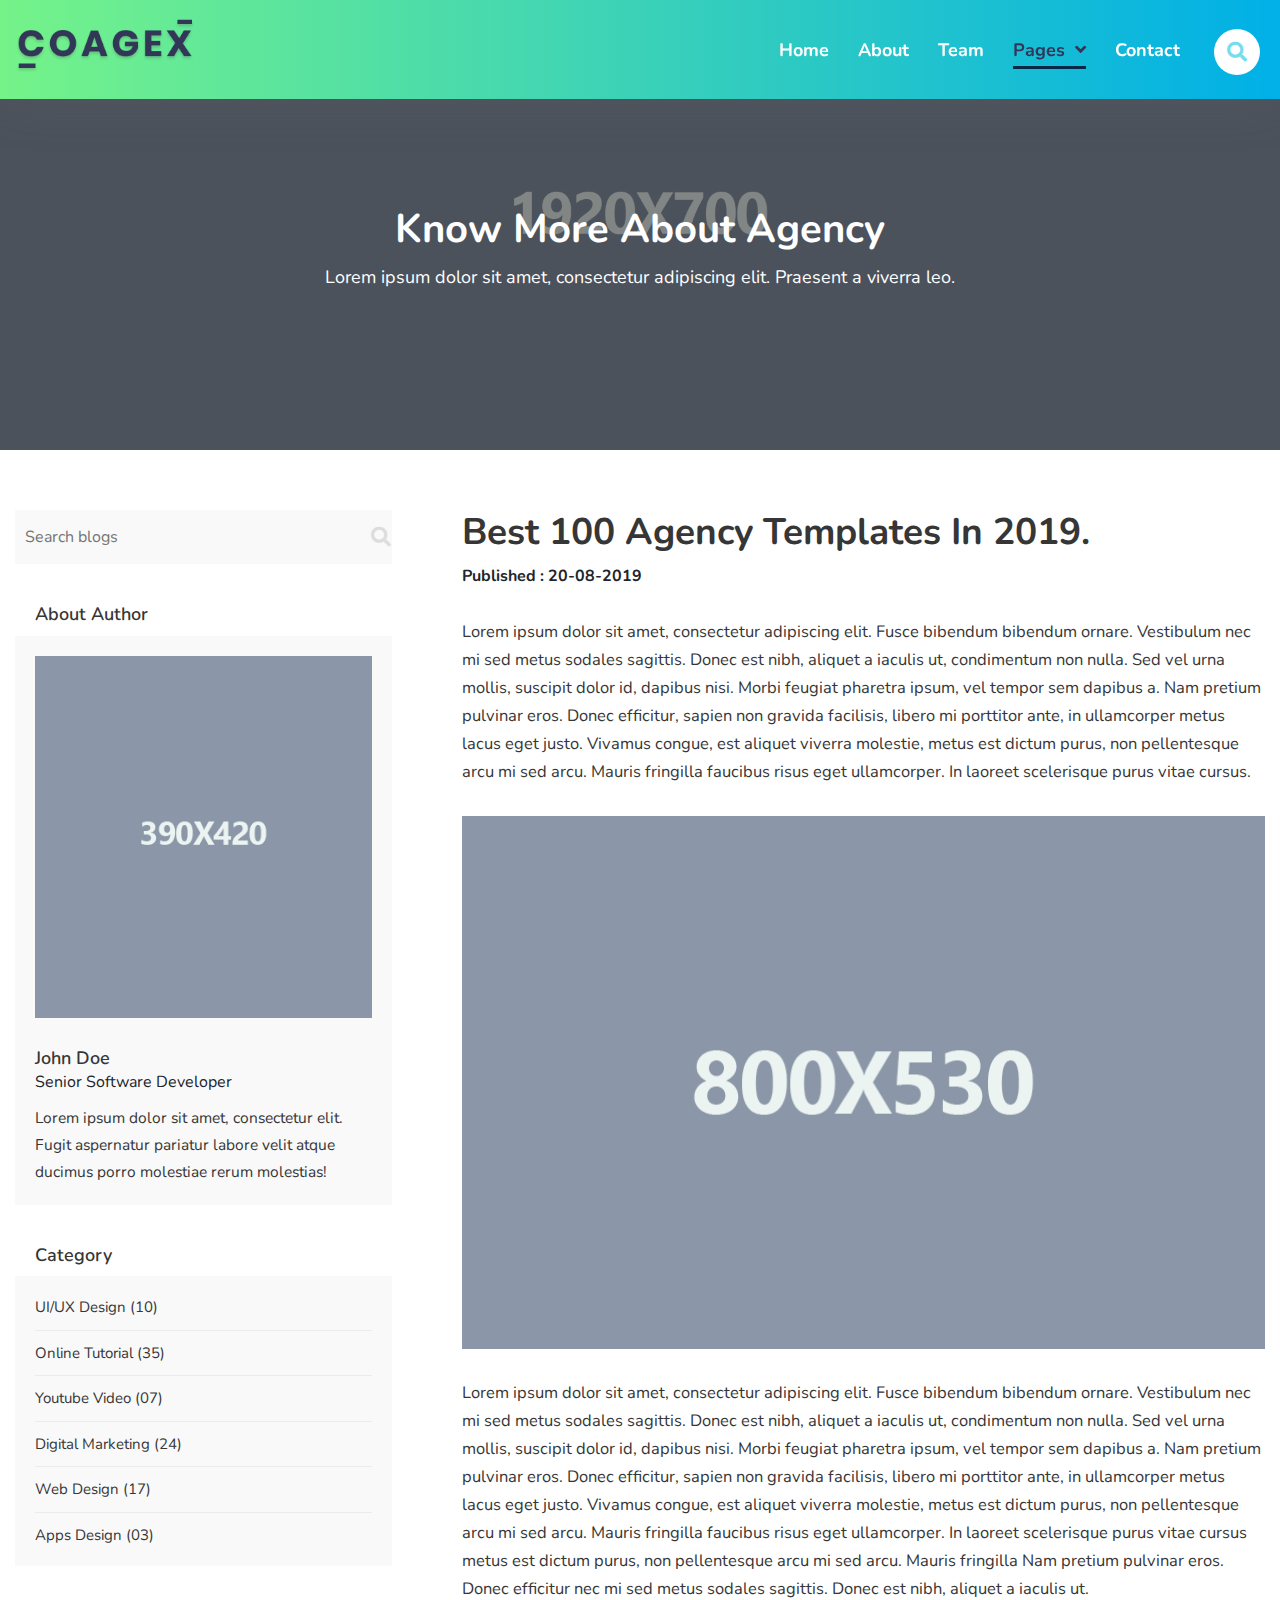
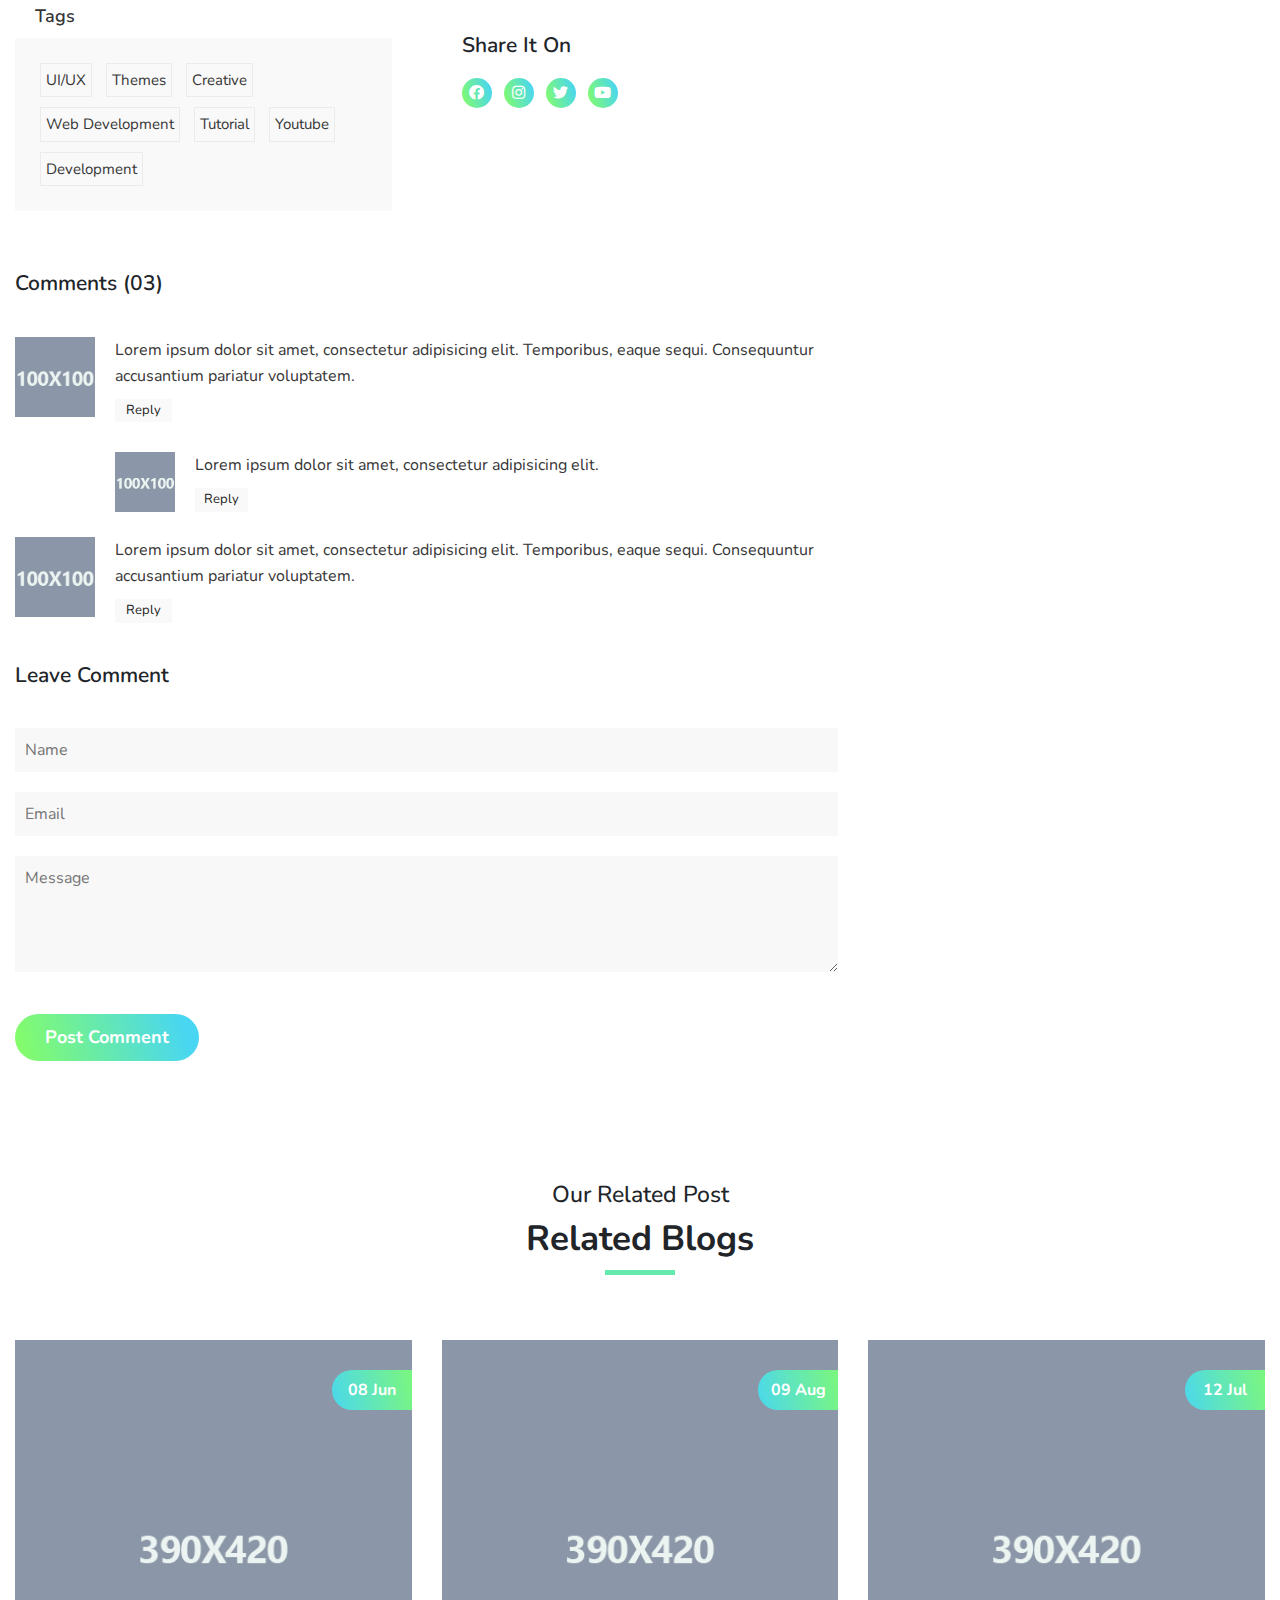
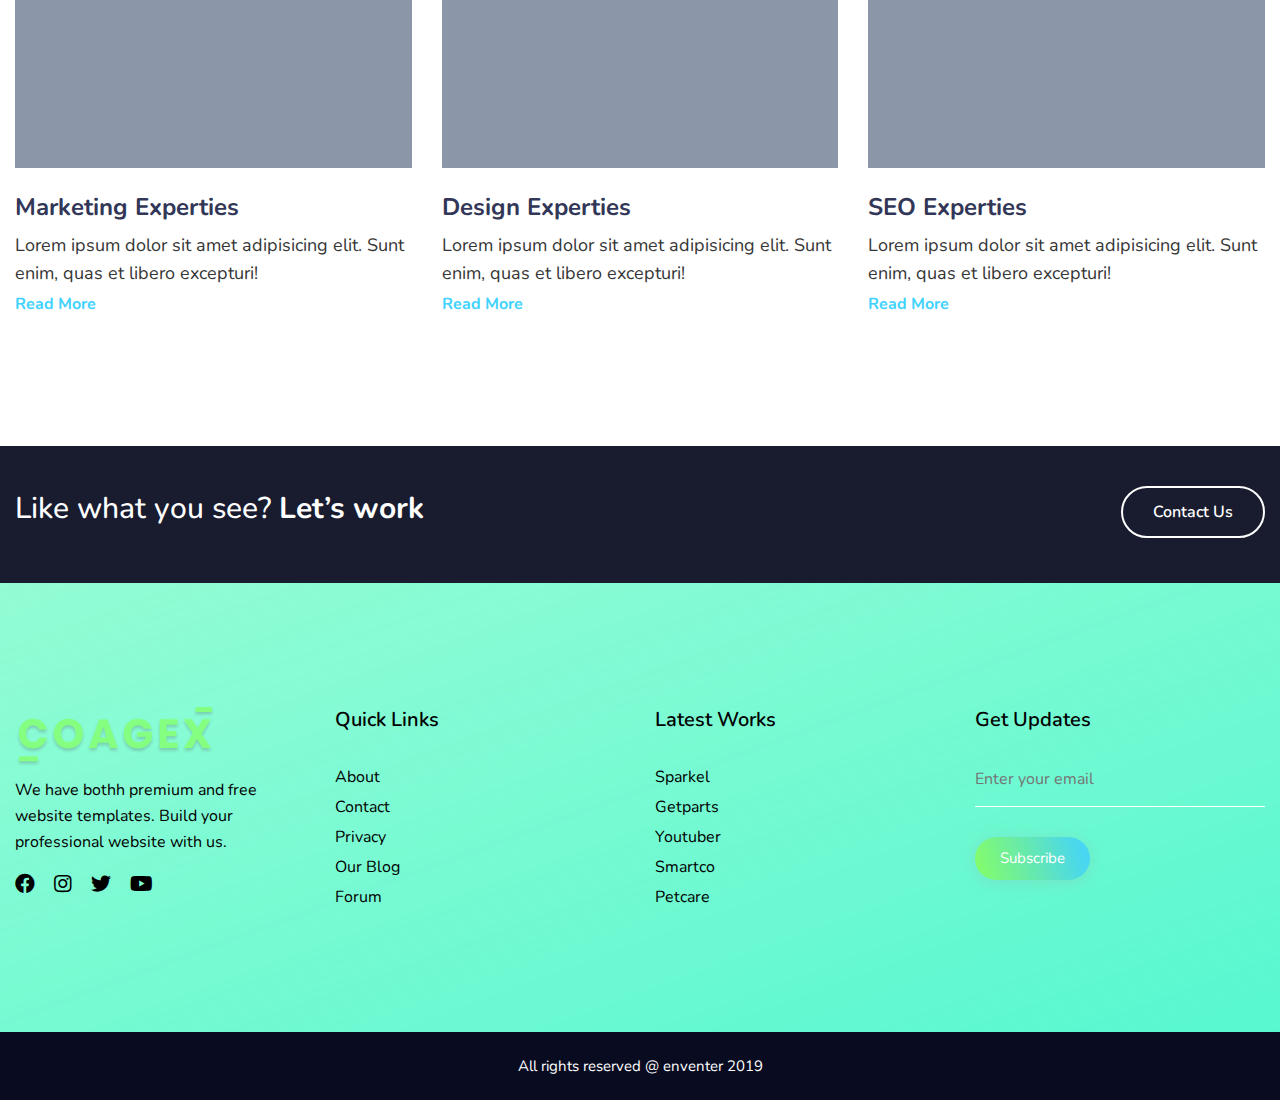
<file: single-blog2.html>
<!doctype html>
<html lang="ZXX">

<head>
	<title>COAGEX - Creative Agency Template</title>
	<!-- Required meta tags -->
	<meta charset="utf-8">
	<meta name="viewport" content="width=device-width, initial-scale=1, shrink-to-fit=no">
	<meta name=description content="">
	<meta name=author content="Enventer">
	<link rel="icon" href="img/favicon.png" type="image/png">
	<!-- Bootstrap CSS -->
	<link rel="stylesheet" href="css/bootstrap.min.css">
	<!-- Fontawesome CSS -->
	<link rel="stylesheet" href="https://use.fontawesome.com/releases/v5.2.0/css/all.css">
	<!-- Google Font -->
	<link href="https://fonts.googleapis.com/css?family=Nunito:400,700,900&display=swap" rel="stylesheet">
	<!-- Meanmenu css -->
	<link rel="stylesheet" href="css/meanmenu.css">
	<!-- Animation CSS -->
	<link href="css/aos.min.css" rel="stylesheet">
	<!-- Slick Carousel CSS -->
	<link href="css/slick.css" rel="stylesheet">
	<!-- Main CSS -->
	<link rel="stylesheet" href="style.css">
	<link rel="stylesheet" href="css/responsive.css">
</head>

<body>
	<!--[if lt IE 8]>
<p class="browserupgrade">You are using an <strong>outdated</strong> browser. Please <a href="http://browsehappy.com/">upgrade your browser</a> to improve your experience.</p>
<![endif]-->


	<!--  Preloader Start
========================-->

	<div id='preloader'>
		<div id='status'>
			<img src='img/loading.gif' alt='LOADING....!!!!!' />
		</div>
	</div>

	<!--=========== Main Header Area ===============-->
	<header id="home">
		<div class="main-navigation-1">
			<div class="container">
				<div class="row">
					<!-- logo-area-->
					<div class="col-xl-2 col-lg-3 col-md-3">
						<div class="logo-area">
							<a href="index.html"><img src="img/logo.png" alt="enventer"></a>
						</div>
					</div>
					<!-- mainmenu-area-->
					<div class="col-xl-10 col-lg-9 col-md-9">
						<div class="main-menu f-right">
							<nav id="mobile-menu">
								<ul>
									<li>
										<a href="#">home</a>
									</li>
									<li>
										<a href="about-us.html">about</a>
									</li>
									<li>
										<a href="team.html">team</a>
									</li>
									<!-- dropdown menu-area-->
									<li>
										<a class="current" href="#" onclick="return false">pages <i class="fas fa-angle-down"></i>
										</a>
										<ul class="dropdown">
											<li><a href="about-us.html">about us</a></li>
											<li><a href="portfolio.html">portfolio</a></li>
											<li><a href="portfolio2.html">portfolio two</a></li>
											<li><a href="single-portfolio.html">single portfolio</a></li>
											<li><a href="blog.html">blog page</a></li>
											<li><a href="single-blog.html">single blog</a></li>
											<li><a href="single-blog2.html">single blog two</a></li>
											<li><a href="team.html">our team</a></li>
											<li><a href="contact.html">contact us</a></li>
											<li><a href="404.html">404 Page</a></li>
										</ul>
									</li>
									<li>
										<a href="contact.html">contact</a>
									</li>
								</ul>
							</nav>
						</div>
						<!-- mobile menu-->
						<div class="mobile-menu"></div>
						<!--Search-->
						<div class="search-box-area">
							<div id="search" class="fade">
								<a href="#" class="close-btn" id="close-search">
									<em class="fa fa-times"></em>
								</a>
								<input placeholder="what are you looking for?" id="searchbox" type="search" />
							</div>
							<div class="search-icon-area">
								<a href='#search'>
									<i class="fa fa-search"></i>
								</a>
							</div>
						</div>
					</div>
				</div>
			</div>
		</div>
	</header>
	<!-- =========Single Blog Image Area=========== -->
	<div class="blog-hero-banner">
		<div class="blog-hero-banner-text">
			<h1>Know more about Agency</h1>
			<p>Lorem ipsum dolor sit amet, consectetur adipiscing elit. Praesent a viverra leo. </p>
		</div>
	</div>
	<div class="blog-body">
		<div class="container">
			<div class="row">
				<!--============Left Side Bar===============-->
				<div class="col-xl-4 col-lg-4 col-md-4 col-sm-12">
					<div class="left-side-2">
						<!--single blog search-->
						<div class="blog-search">
							<form action="#">
								<input type="search" id="blog-search" placeholder="Search blogs">
								<button type="submit" class="blog-search-icon-small"><i class="fas fa-search"></i></button>

							</form>
						</div>
						<!--single blog author-->
						<div class="author-profile">
							<h3>about author</h3>
							<div class="author-content">
								<img src="img/blog/author.jpg" alt="">
								<h4>john doe</h4>
								<span class="designation">Senior software Developer</span>
								<p>Lorem ipsum dolor sit amet, consectetur elit. Fugit aspernatur pariatur labore velit atque ducimus porro molestiae rerum molestias!</p>
							</div>
						</div>
						<!--single blog category-->
						<div class="main-category">
							<h3>Category</h3>
							<div class="category-list">
								<ul>
									<li><a href="">UI/UX Design <span>(10)</span></a></li>
									<li><a href="">online tutorial <span>(35)</span></a></li>
									<li><a href="">youtube video <span>(07)</span></a></li>
									<li><a href="">digital marketing <span>(24)</span></a></li>
									<li><a href="">web design <span>(17)</span></a></li>
									<li><a href="">apps design <span>(03)</span></a></li>
								</ul>
							</div>
						</div>
						<!--single blog tag-->
						<div class="main-tags">
							<h3>Tags</h3>
							<div class="tag-list">
								<ul>
									<li><a href="">UI/UX</a></li>
									<li><a href="">Themes</a></li>
									<li><a href="">Creative</a></li>
									<li><a href="">Web Development</a></li>
									<li><a href="">tutorial</a></li>
									<li><a href="">youtube</a></li>
									<li><a href="">development</a></li>
								</ul>
							</div>
						</div>
					</div>
				</div>
				<div class="col-xl-8 col-lg-8 col-md-8 col-sm-12">
					<!--============Right Side Bar===============-->
					<div class="right-side-2">
						<div class="blog-post-heading">
							<h1>best 100 Agency templates in 2019.</h1>
							<span class="publishe-date">published : 20-08-2019</span>
						</div>
						<!--single blog content-->
						<div class="blog-body-content">
							<p>Lorem ipsum dolor sit amet, consectetur adipiscing elit. Fusce bibendum bibendum ornare. Vestibulum nec mi sed metus sodales sagittis. Donec est nibh, aliquet a iaculis ut, condimentum non nulla. Sed vel urna mollis, suscipit dolor id, dapibus nisi. Morbi feugiat pharetra ipsum, vel tempor sem dapibus a. Nam pretium pulvinar eros. Donec efficitur, sapien non gravida facilisis, libero mi porttitor ante, in ullamcorper metus lacus eget justo. Vivamus congue, est aliquet viverra molestie, metus est dictum purus, non pellentesque arcu mi sed arcu. Mauris fringilla faucibus risus eget ullamcorper. In laoreet scelerisque purus vitae cursus.
							</p>
							<!--single blog middle image-->
							<div class="blog-inner">
								<img src="img/blog/blog-inner.jpg" alt="">
							</div>
							<p>Lorem ipsum dolor sit amet, consectetur adipiscing elit. Fusce bibendum bibendum ornare. Vestibulum nec mi sed metus sodales sagittis. Donec est nibh, aliquet a iaculis ut, condimentum non nulla. Sed vel urna mollis, suscipit dolor id, dapibus nisi. Morbi feugiat pharetra ipsum, vel tempor sem dapibus a. Nam pretium pulvinar eros. Donec efficitur, sapien non gravida facilisis, libero mi porttitor ante, in ullamcorper metus lacus eget justo. Vivamus congue, est aliquet viverra molestie, metus est dictum purus, non pellentesque arcu mi sed arcu. Mauris fringilla faucibus risus eget ullamcorper. In laoreet scelerisque purus vitae cursus metus est dictum purus, non pellentesque arcu mi sed arcu. Mauris fringilla Nam pretium pulvinar eros. Donec efficitur nec mi sed metus sodales sagittis. Donec est nibh, aliquet a iaculis ut.
							</p>
							<!--single blog social share-->
							<div class="blog-share">
								<h4>Share It on</h4>
								<ul>
									<li><a class="footer-socials" href="#"><i class="fab fa-facebook"></i></a></li>
									<li><a class="footer-socials" href="#"><i class="fab fa-instagram"></i></a></li>
									<li><a class="footer-socials" href="#"><i class="fab fa-twitter"></i></a></li>
									<li><a class="footer-socials" href="#"><i class="fab fa-youtube"></i></a></li>
								</ul>
							</div>
						</div>
					</div>
				</div>
			</div>
			<!-- single blog comments area-->
			<div class="row">
				<div class="col-xl-8 col-lg-8 col-md-12 col-sm-12">
					<div class="blog-comments-area">
						<div class="comment-heading">
							<h4>Comments (03)</h4>
						</div>
						<!--single blog coment text-->
						<div class="commnet-text">
							<div class="single-comment">
								<div class="image-box">
									<img src="img/blog/thumb2.jpg" alt="">
								</div>
								<div class="text-box">
									<p>Lorem ipsum dolor sit amet, consectetur adipisicing elit. Temporibus, eaque sequi. Consequuntur accusantium pariatur voluptatem.</p>
									<a href="#" class="replay">reply</a>
									<div class="nesting-reply">
										<div class="image-box">
											<img src="img/blog/thumb1.jpg" alt="">
										</div>
										<div class="text-box">
											<p>Lorem ipsum dolor sit amet, consectetur adipisicing elit. </p>
											<a href="#" class="replay">reply</a>
										</div>
									</div>
								</div>
							</div>
							<div class="single-comment">
								<div class="image-box">
									<img src="img/blog/thumb3.jpg" alt="">
								</div>
								<div class="text-box">
									<p>Lorem ipsum dolor sit amet, consectetur adipisicing elit. Temporibus, eaque sequi. Consequuntur accusantium pariatur voluptatem.</p>
									<a href="#" class="replay">reply</a>
								</div>
							</div>
						</div>
					</div>
				</div>
			</div>
			<!--single blog form-->
			<div class="row">
				<div class="col-xl-8 col-lg-8 col-md-8 col-sm-12">
					<div class="comment-heading">
						<h4>leave comment</h4>
					</div>
					<div class="comment-field">
						<form action="#">
							<input type="text" placeholder="Name">
							<input type="email" placeholder="Email">
							<textarea cols="30" rows="4" placeholder="Message"></textarea>
							<button type="submit" id="postcomment">post comment</button>
						</form>
					</div>
				</div>
			</div>
		</div>
	</div>

	<!-- =========Blog Area=========== -->
	<section>
		<div class="blog-area">
			<div class="container">
				<div class="row">
					<!--section heading-->
					<div class="col-xl-12 col-lg-12 col-md-12">
						<div class="section-heading-3">
							<h4> our related post</h4>
							<h3>related Blogs</h3>
						</div>
					</div>
				</div>
				<div class="row">
					<!-- single blog-->
					<div class="col-xl-4 col-lg-4 col-md-4 col-sm-6">
						<div class="home-single-blog">
							<div class="s-blog-image">
								<img src="img/blog/1.jpg" alt="">
								<div class="blog-post-date">
									<span>08 jun</span>
								</div>
							</div>
							<div class="s-blog-content">
								<h4>Marketing Experties</h4>
								<p>Lorem ipsum dolor sit amet adipisicing elit. Sunt enim, quas et libero excepturi!</p>
								<a href="#">Read More</a>
							</div>
						</div>
					</div>
					<!-- single blog-->
					<div class="col-xl-4 col-lg-4 col-md-4 col-sm-6 margin-top-sb-30">
						<div class="home-single-blog">
							<div class="s-blog-image">
								<img src="img/blog/3.png" alt="">
								<div class="blog-post-date">
									<span>09 aug</span>
								</div>
							</div>
							<div class="s-blog-content">
								<h4>design Experties</h4>
								<p>Lorem ipsum dolor sit amet adipisicing elit. Sunt enim, quas et libero excepturi!</p>
								<a href="#">Read More</a>
							</div>
						</div>
					</div>
					<!-- single blog-->
					<div class="col-xl-4 col-lg-4 col-md-4 col-sm-6 margin-top-sb-30 margin-top-lb-30">
						<div class="home-single-blog">
							<div class="s-blog-image">
								<img src="img/blog/2.png" alt="">
								<div class="blog-post-date">
									<span>12 jul</span>
								</div>
							</div>
							<div class="s-blog-content">
								<h4>SEO Experties</h4>
								<p>Lorem ipsum dolor sit amet adipisicing elit. Sunt enim, quas et libero excepturi!</p>
								<a href="#">Read More</a>
							</div>
						</div>
					</div>
				</div>
			</div>
		</div>
	</section>
	<!-- =========Call to Action=========== -->
	<div class="callto-action">
		<div class="container">
			<div class="row">
				<div class="col-xl-8 col-lg-8 col-md-8 col-sm-7">
					<div class="callto-action-text">
						<h5>Like what you see? <span>Let’s work</span> </h5>
					</div>
				</div>
				<div class="col-xl-4 col-lg-4 col-md-4 col-sm-5">
					<div class="callto-action-btn">
						<a href="#">contact us</a>
					</div>
				</div>
			</div>
		</div>
	</div>
	<!-- =========Footer Area=========== -->
	<section id="footer-fixed">
		<div class="big-footer">
			<div class="container">
				<div class="row">
					<!--footer logo-->
					<div class="col-xl-3 col-lg-3 col-md-3 col-sm-6">
						<div class="footer-logo">
							<a href="#">
								<img src="img/footer-logo.png" alt="">
							</a>
							<p> We have bothh premium and free website templates. Build your professional website with us.</p>
						</div>
						<!--footer social-->
						<div class="social">
							<ul>
								<li><a class="footer-socials" href="#"><i class="fab fa-facebook"></i></a></li>
								<li><a class="footer-socials" href="#"><i class="fab fa-instagram"></i></a></li>
								<li><a class="footer-socials" href="#"><i class="fab fa-twitter"></i></a></li>
								<li><a class="footer-socials" href="#"><i class="fab fa-youtube"></i></a></li>
							</ul>
						</div>
					</div>
					<!--footer quick links-->
					<div class="col-xl-3 col-lg-3 col-md-3 col-sm-6">
						<div class="footer-heading">
							<h3>quick links</h3>
						</div>
						<div class="footer-content">
							<ul>
								<li><a href="">about</a></li>
								<li><a href="">contact</a></li>
								<li><a href="">privacy</a></li>
								<li><a href="">our blog</a></li>
								<li><a href="">forum</a></li>
							</ul>
						</div>
					</div>
					<!--footer latest work-->
					<div class="col-xl-3 col-lg-3 col-md-3 col-sm-6">
						<div class="footer-heading">
							<h3>Latest works</h3>
						</div>
						<div class="footer-content">
							<ul>
								<li><a href="">sparkel</a></li>
								<li><a href="">getparts</a></li>
								<li><a href="">youtuber</a></li>
								<li><a href="">smartco</a></li>
								<li><a href="">petcare</a></li>
							</ul>
						</div>
					</div>
					<!--footer subscribe-->
					<div class="col-xl-3 col-lg-3 col-md-3 col-sm-6">
						<div class="footer-heading">
							<h3>Get Updates</h3>
						</div>
						<div class="footer-content footer-cont-mar-40">
							<form action="#">
								<input id="leadgenaration" type="email" placeholder="Enter your email">
								<input id="subscribe" type="submit" value="Subscribe">
							</form>
						</div>
					</div>
				</div>
			</div>
		</div>
		<!--copyright-->
		<footer>
			<p>All rights reserved @ enventer 2019</p>
		</footer>
	</section>
	<!-- Jquery JS -->
	<script src="js/vendor/jquery-2.2.4.min.js"></script>
	<!-- Proper JS -->
	<script src="js/popper.min.js"></script>
	<!-- Bootstrap Js -->
	<script src="js/bootstrap.min.js"></script>
	<!-- Video popup Js -->
	<script src="js/magnific-popup.min.js"></script>
	<!-- Waypoint Up Js -->
	<script src="js/waypoints.min.js"></script>
	<!-- Counter Up Js -->
	<script src="js/counterup.min.js"></script>
	<!-- Meanmenu Js -->
	<script src="js/meanmenu.min.js"></script>
	<!-- Animation Js -->
	<script src="js/aos.min.js"></script>
	<!-- Filtering Js -->
	<script src="js/isotope.min.js"></script>
	<!-- Background Move Js -->
	<script src="js/jquery.backgroundMove.js"></script>
	<!-- Slick Carousel Js -->
	<script src="js/slick.min.js"></script>
	<!-- ScrollUp Js -->
	<script src="js/scrollUp.js"></script>
	<!-- Main Js -->
	<script src="js/main.js"></script>
</body>

</html>
</file>
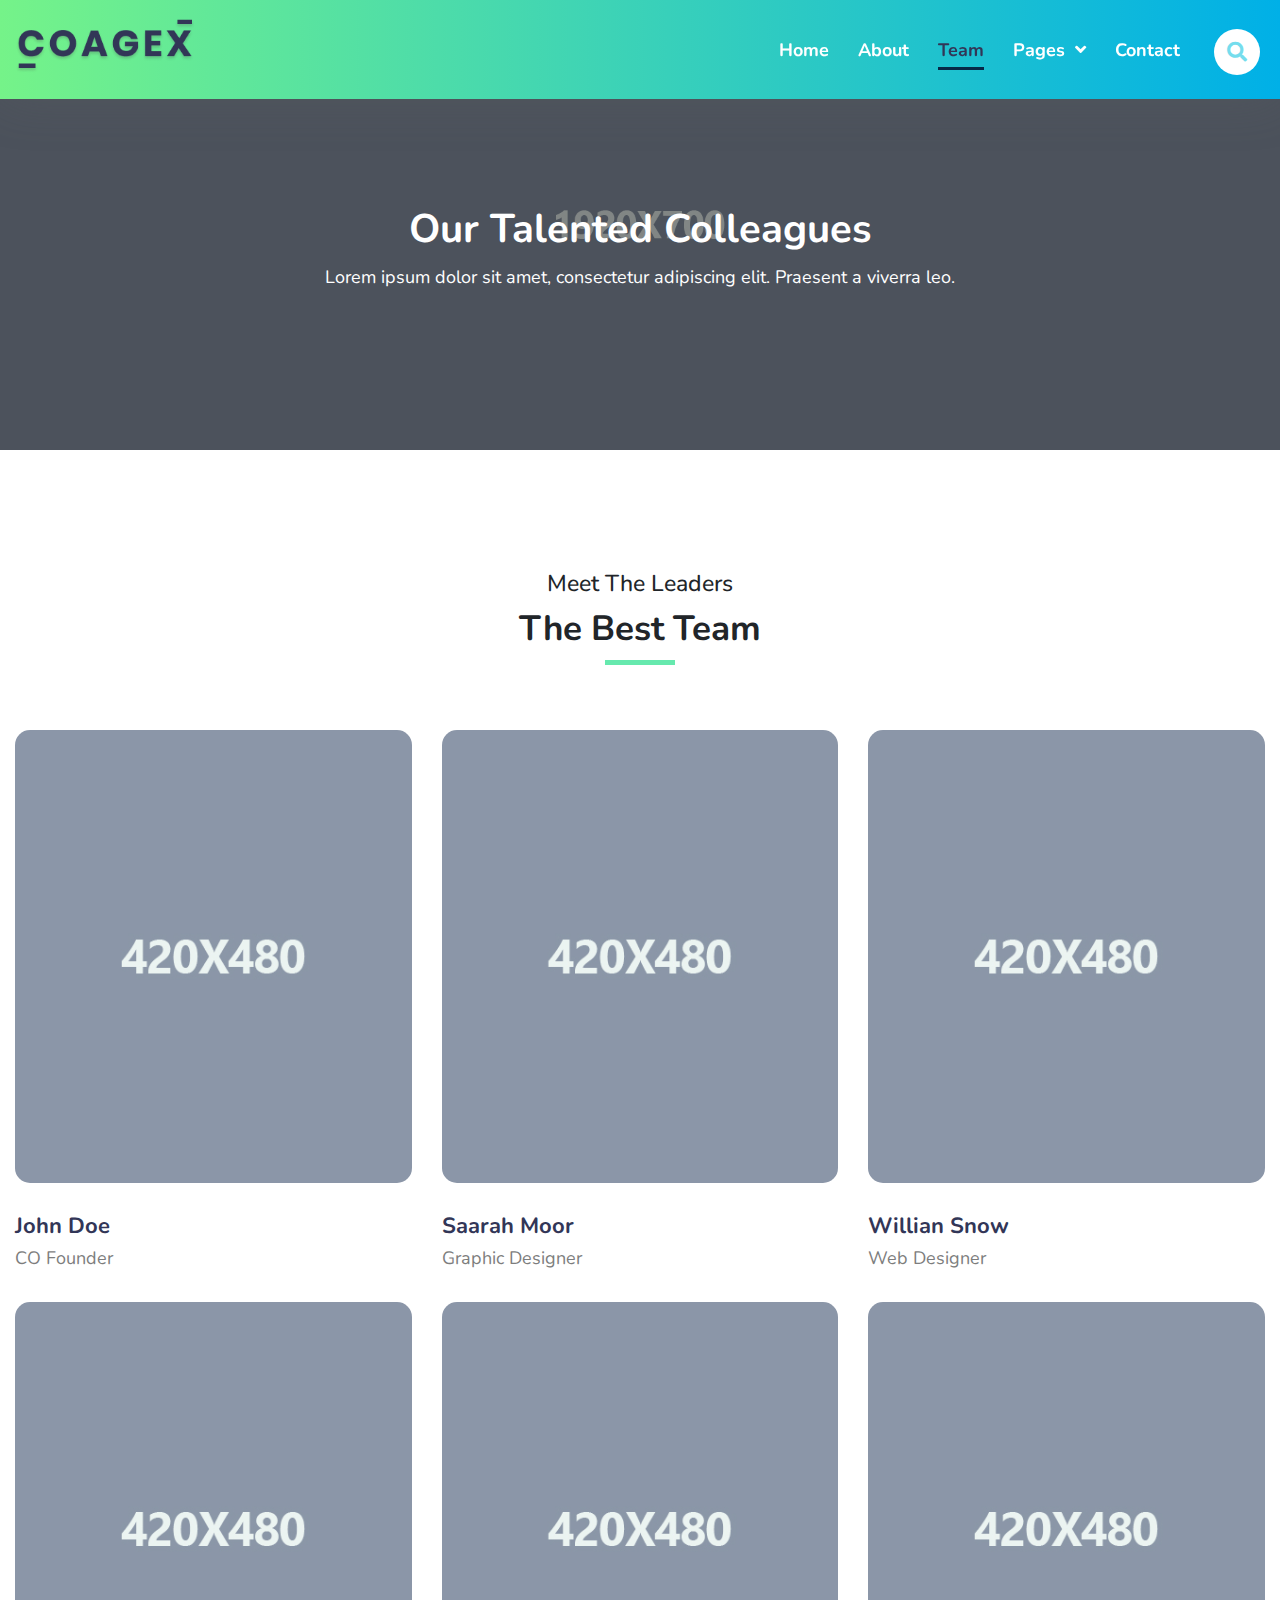
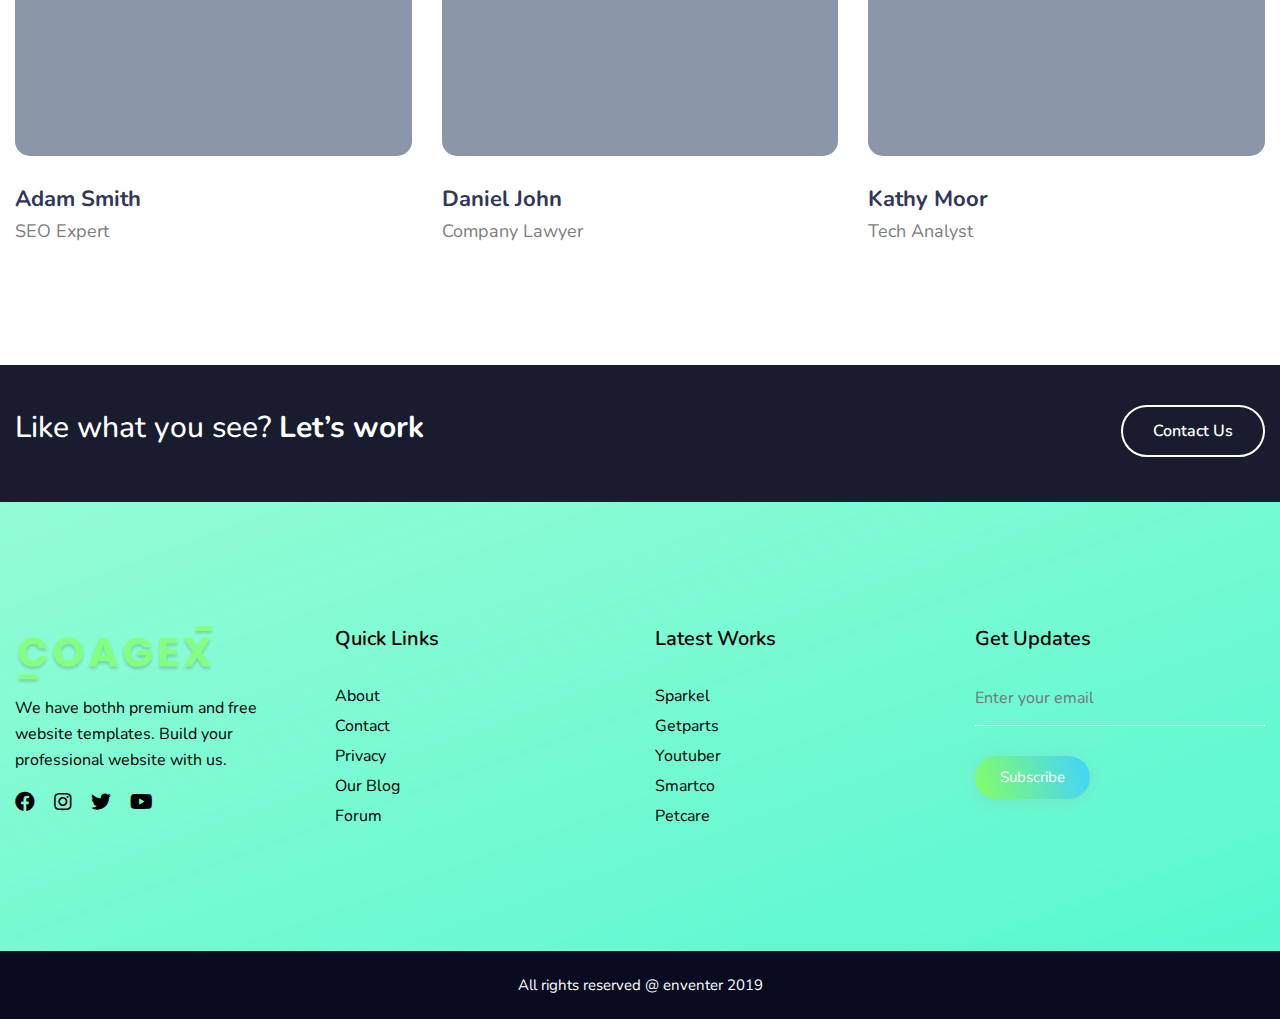
<file: team.html>
<!doctype html>
<html lang="ZXX">

<head>
	<title>COAGEX - Creative Agency Template</title>
	<!-- Required meta tags -->
	<meta charset="utf-8">
	<meta name="viewport" content="width=device-width, initial-scale=1, shrink-to-fit=no">
	<meta name=description content="">
	<meta name=author content="Enventer">
	<link rel="icon" href="img/favicon.png" type="image/png">
	<!-- Bootstrap CSS -->
	<link rel="stylesheet" href="css/bootstrap.min.css">
	<!-- Fontawesome CSS -->
	<link rel="stylesheet" href="https://use.fontawesome.com/releases/v5.2.0/css/all.css">
	<!-- Google Font -->
	<link href="https://fonts.googleapis.com/css?family=Nunito:400,700,900&display=swap" rel="stylesheet">
	<!-- Meanmenu css -->
	<link rel="stylesheet" href="css/meanmenu.css">
	<!-- Animation CSS -->
	<link href="css/aos.min.css" rel="stylesheet">
	<!-- Slick Carousel CSS -->
	<link href="css/slick.css" rel="stylesheet">
	<!-- Main CSS -->
	<link rel="stylesheet" href="style.css">
	<link rel="stylesheet" href="css/responsive.css">
</head>

<body>
	<!--[if lt IE 8]>
<p class="browserupgrade">You are using an <strong>outdated</strong> browser. Please <a href="http://browsehappy.com/">upgrade your browser</a> to improve your experience.</p>
<![endif]-->


	<!--  Preloader Start
========================-->

	<div id='preloader'>
		<div id='status'>
			<img src='img/loading.gif' alt='LOADING....!!!!!' />
		</div>
	</div>

	<!--=========== Main Header area ===============-->
	<header id="home">
		<div class="main-navigation-1">
			<div class="container">
				<div class="row">
					<!-- logo-area-->
					<div class="col-xl-2 col-lg-3 col-md-3">
						<div class="logo-area">
							<a href="index.html"><img src="img/logo.png" alt="enventer"></a>
						</div>
					</div>
					<!-- mainmenu-area-->
					<div class="col-xl-10 col-lg-9 col-md-9">
						<div class="main-menu f-right">
							<nav id="mobile-menu">
								<ul>
									<li>
										<a href="#">home</a>
									</li>
									<li>
										<a href="about-us.html">about</a>
									</li>
									<li>
										<a class="current" href="team.html">team</a>
									</li>
									<!-- dropdown menu-area-->
									<li>
										<a href="#" onclick="return false">pages <i class="fas fa-angle-down"></i>
										</a>
										<ul class="dropdown">
											<li><a href="about-us.html">about us</a></li>
											<li><a href="portfolio.html">portfolio</a></li>
											<li><a href="portfolio2.html">portfolio two</a></li>
											<li><a href="single-portfolio.html">single portfolio</a></li>
											<li><a href="blog.html">blog page</a></li>
											<li><a href="single-blog.html">single blog</a></li>
											<li><a href="single-blog2.html">single blog two</a></li>
											<li><a href="team.html">our team</a></li>
											<li><a href="contact.html">contact us</a></li>
											<li><a href="404.html">404 Page</a></li>
										</ul>
									</li>
									<li>
										<a href="contact.html">contact</a>
									</li>
								</ul>
							</nav>
						</div>
						<!-- mobile menu-->
						<div class="mobile-menu"></div>
						<!--Search-->
						<div class="search-box-area">
							<div id="search" class="fade">
								<a href="#" class="close-btn" id="close-search">
									<em class="fa fa-times"></em>
								</a>
								<input placeholder="what are you looking for?" id="searchbox" type="search" />
							</div>
							<div class="search-icon-area">
								<a href='#search'>
									<i class="fa fa-search"></i>
								</a>
							</div>
						</div>
					</div>
				</div>
			</div>
		</div>
	</header>
	<!-- =========Team Image Area=========== -->
	<div class="team-hero-banner">
		<div class="team-banner-text">
			<h1>our talented colleagues</h1>
			<p>Lorem ipsum dolor sit amet, consectetur adipiscing elit. Praesent a viverra leo. </p>
		</div>
	</div>
	<div class="team-area">
		<div class="container">
			<div class="row">
				<!--section heading-->
				<div class="col-xl-12 col-lg-12 col-md-12">
					<div class="section-heading-3">
						<h4> meet the leaders</h4>
						<h3>the best team</h3>
					</div>
				</div>
			</div>
			<div class="row">
				<!--single team-->
				<div class="col-xl-4 col-lg-4 col-md-6 col-sm-6">
					<div class="single-team">
						<div class="team-image">
							<img src="img/team/1.jpg" alt="">
							<div class="team-content">
								<div class="team-social">
									<ul>
										<li><a href="#"><i class="fab fa-facebook"></i></a></li>
										<li><a href="#"><i class="fab fa-instagram"></i></a></li>
										<li><a href="#"><i class="fab fa-twitter"></i></a></li>
										<li><a href="#"><i class="fab fa-youtube"></i></a></li>
									</ul>
								</div>
							</div>
						</div>
						<div class="person-name">
							<h4>john doe</h4>
							<p>CO Founder</p>
						</div>
					</div>
				</div>
				<!--single team-->
				<div class="col-xl-4 col-lg-4 col-md-6 col-sm-6 margin-top-sb-30">
					<div class="single-team">
						<div class="team-image">
							<img src="img/team/4.jpg" alt="">
							<div class="team-content">
								<div class="team-social">
									<ul>
										<li><a href="#"><i class="fab fa-facebook"></i></a></li>
										<li><a href="#"><i class="fab fa-instagram"></i></a></li>
										<li><a href="#"><i class="fab fa-twitter"></i></a></li>
										<li><a href="#"><i class="fab fa-youtube"></i></a></li>
									</ul>
								</div>
							</div>
						</div>
						<div class="person-name">
							<h4>saarah moor</h4>
							<p>graphic designer</p>
						</div>
					</div>
				</div>
				<!--single team-->
				<div class="col-xl-4 col-lg-4 col-md-6 col-sm-6 default-margin-mt-sm margin-top-lb-30 margin-top-sb-30">
					<div class="single-team">
						<div class="team-image">
							<img src="img/team/5.jpg" alt="">
							<div class="team-content">
								<div class="team-social">
									<ul>
										<li><a href="#"><i class="fab fa-facebook"></i></a></li>
										<li><a href="#"><i class="fab fa-instagram"></i></a></li>
										<li><a href="#"><i class="fab fa-twitter"></i></a></li>
										<li><a href="#"><i class="fab fa-youtube"></i></a></li>
									</ul>
								</div>
							</div>
						</div>
						<div class="person-name">
							<h4>willian snow</h4>
							<p>web designer</p>
						</div>
					</div>
				</div>
				<!--single team-->
				<div class="col-xl-4 col-lg-4 col-md-6 col-sm-6 default-margin-mt default-margin-mt-sm margin-top-lb-30 margin-top-sb-30">
					<div class="single-team">
						<div class="team-image">
							<img src="img/team/3.jpg" alt="">
							<div class="team-content">
								<div class="team-social">
									<ul>
										<li><a href="#"><i class="fab fa-facebook"></i></a></li>
										<li><a href="#"><i class="fab fa-instagram"></i></a></li>
										<li><a href="#"><i class="fab fa-twitter"></i></a></li>
										<li><a href="#"><i class="fab fa-youtube"></i></a></li>
									</ul>
								</div>
							</div>
						</div>
						<div class="person-name">
							<h4>adam smith</h4>
							<p>SEO expert</p>
						</div>
					</div>
				</div>
				<!--single team-->
				<div class="col-xl-4 col-lg-4 col-md-6 col-sm-6 default-margin-mt default-margin-mt-sm margin-top-lb-30 margin-top-sb-30">
					<div class="single-team">
						<div class="team-image">
							<img src="img/team/6.jpg" alt="">
							<div class="team-content">
								<div class="team-social">
									<ul>
										<li><a href="#"><i class="fab fa-facebook"></i></a></li>
										<li><a href="#"><i class="fab fa-instagram"></i></a></li>
										<li><a href="#"><i class="fab fa-twitter"></i></a></li>
										<li><a href="#"><i class="fab fa-youtube"></i></a></li>
									</ul>
								</div>
							</div>
						</div>
						<div class="person-name">
							<h4>daniel john</h4>
							<p>company lawyer</p>
						</div>
					</div>
				</div>
				<!--single team-->
				<div class="col-xl-4 col-lg-4 col-md-6 col-sm-6 default-margin-mt default-margin-mt-sm margin-top-lb-30 margin-top-sb-30">
					<div class="single-team">
						<div class="team-image">
							<img src="img/team/2.jpg" alt="">
							<div class="team-content">
								<div class="team-social">
									<ul>
										<li><a href="#"><i class="fab fa-facebook"></i></a></li>
										<li><a href="#"><i class="fab fa-instagram"></i></a></li>
										<li><a href="#"><i class="fab fa-twitter"></i></a></li>
										<li><a href="#"><i class="fab fa-youtube"></i></a></li>
									</ul>
								</div>
							</div>
						</div>
						<div class="person-name">
							<h4>kathy moor</h4>
							<p>tech analyst</p>
						</div>
					</div>
				</div>
			</div>
		</div>
	</div>
	<!-- =========Call to Action=========== -->
	<div class="callto-action">
		<div class="container">
			<div class="row">
				<div class="col-xl-8 col-lg-8 col-md-8 col-sm-7">
					<div class="callto-action-text">
						<h5>Like what you see? <span>Let’s work</span> </h5>
					</div>
				</div>
				<div class="col-xl-4 col-lg-4 col-md-4 col-sm-5">
					<div class="callto-action-btn">
						<a href="#">contact us</a>
					</div>
				</div>
			</div>
		</div>
	</div>
	<!-- =========Footer Area=========== -->
	<section id="footer-fixed">
		<div class="big-footer">
			<div class="container">
				<div class="row">
					<!--footer logo-->
					<div class="col-xl-3 col-lg-3 col-md-3 col-sm-6">
						<div class="footer-logo">
							<a href="#">
								<img src="img/footer-logo.png" alt="">
							</a>
							<p> We have bothh premium and free website templates. Build your professional website with us.</p>
						</div>
						<!--footer social-->
						<div class="social">
							<ul>
								<li><a class="footer-socials" href="#"><i class="fab fa-facebook"></i></a></li>
								<li><a class="footer-socials" href="#"><i class="fab fa-instagram"></i></a></li>
								<li><a class="footer-socials" href="#"><i class="fab fa-twitter"></i></a></li>
								<li><a class="footer-socials" href="#"><i class="fab fa-youtube"></i></a></li>
							</ul>
						</div>
					</div>
					<!--footer quick links-->
					<div class="col-xl-3 col-lg-3 col-md-3 col-sm-6">
						<div class="footer-heading">
							<h3>quick links</h3>
						</div>
						<div class="footer-content">
							<ul>
								<li><a href="">about</a></li>
								<li><a href="">contact</a></li>
								<li><a href="">privacy</a></li>
								<li><a href="">our blog</a></li>
								<li><a href="">forum</a></li>
							</ul>
						</div>
					</div>
					<!--footer latest work-->
					<div class="col-xl-3 col-lg-3 col-md-3 col-sm-6">
						<div class="footer-heading">
							<h3>Latest works</h3>
						</div>
						<div class="footer-content">
							<ul>
								<li><a href="">sparkel</a></li>
								<li><a href="">getparts</a></li>
								<li><a href="">youtuber</a></li>
								<li><a href="">smartco</a></li>
								<li><a href="">petcare</a></li>
							</ul>
						</div>
					</div>
					<!--footer subscribe-->
					<div class="col-xl-3 col-lg-3 col-md-3 col-sm-6">
						<div class="footer-heading">
							<h3>Get Updates</h3>
						</div>
						<div class="footer-content footer-cont-mar-40">
							<form action="#">
								<input id="leadgenaration" type="email" placeholder="Enter your email">
								<input id="subscribe" type="submit" value="Subscribe">
							</form>
						</div>
					</div>
				</div>
			</div>
		</div>
		<!--copyright-->
		<footer>
			<p>All rights reserved @ enventer 2019</p>
		</footer>
	</section>
	<!-- Jquery JS -->
	<script src="js/vendor/jquery-2.2.4.min.js"></script>
	<!-- Proper JS -->
	<script src="js/popper.min.js"></script>
	<!-- Bootstrap Js -->
	<script src="js/bootstrap.min.js"></script>
	<!-- Video popup Js -->
	<script src="js/magnific-popup.min.js"></script>
	<!-- Waypoint Up Js -->
	<script src="js/waypoints.min.js"></script>
	<!-- Counter Up Js -->
	<script src="js/counterup.min.js"></script>
	<!-- Meanmenu Js -->
	<script src="js/meanmenu.min.js"></script>
	<!-- Animation Js -->
	<script src="js/aos.min.js"></script>
	<!-- Filtering Js -->
	<script src="js/isotope.min.js"></script>
	<!-- Background Move Js -->
	<script src="js/jquery.backgroundMove.js"></script>
	<!-- Slick Carousel Js -->
	<script src="js/slick.min.js"></script>
	<!-- ScrollUp Js -->
	<script src="js/scrollUp.js"></script>
	<!-- Main Js -->
	<script src="js/main.js"></script>
</body>

</html>
</file>
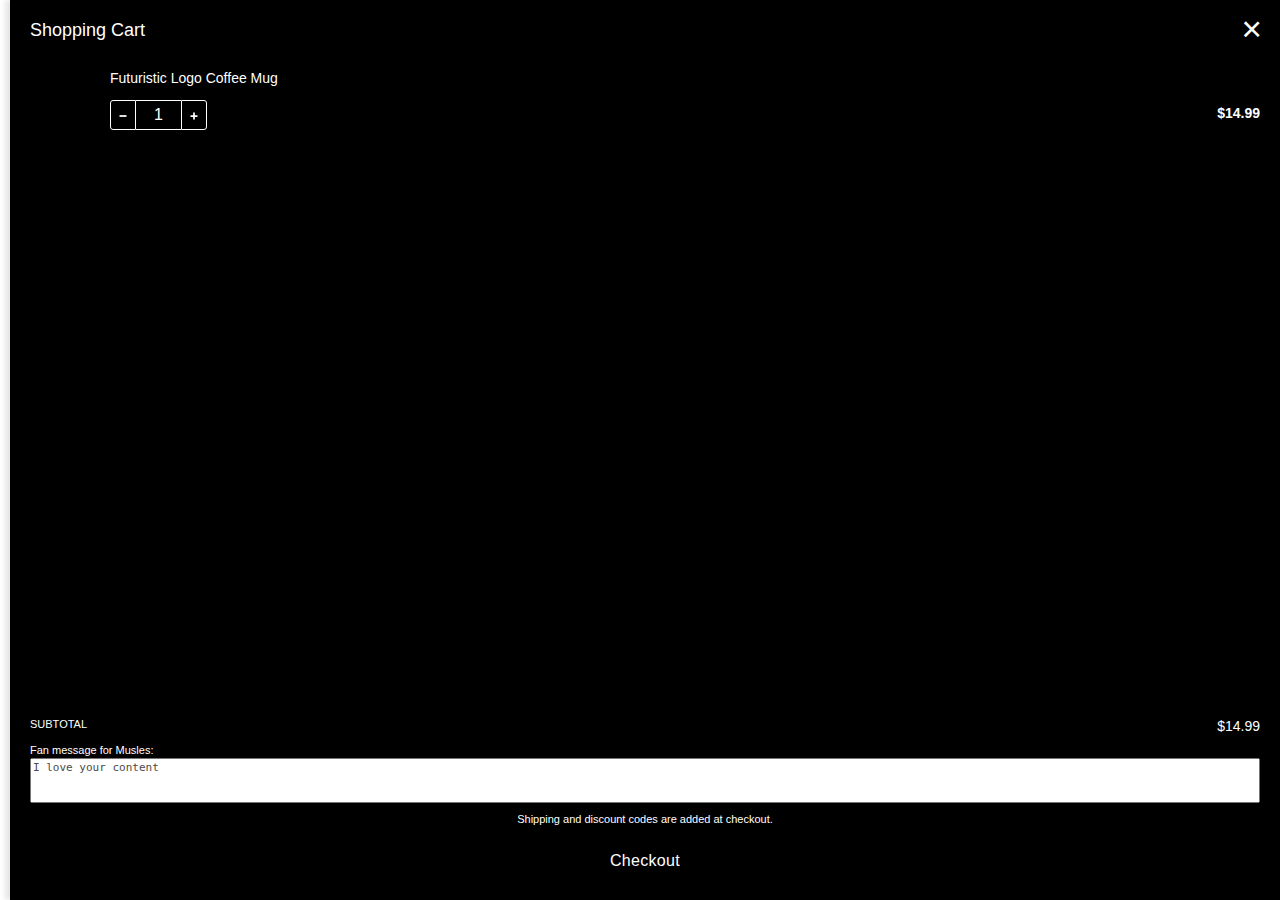
<file: stores/musles_files/saved_resource(2).html>
<!-- saved from url=(0011)about:blank -->
<html><head><meta http-equiv="Content-Type" content="text/html; charset=UTF-8"><style>html, body, h1, h2, h3, h4, h5, p {   padding: 0;   margin: 0; } * {   -webkit-box-sizing: border-box;           box-sizing: border-box; } body, html {   min-height: 100%; } html {   font-family: "Helvetica Neue", Helvetica, Arial, sans-serif;   font-size: 14px;   line-height: 1.2;   color: #4c4c4c;   text-rendering: optimizeLegibility;   -webkit-font-smoothing: antialiased;   -moz-osx-font-smoothing: grayscale; } select {   text-rendering: auto !important; } ul {   list-style: none;   padding-left: 0;   margin: 0; } img {   display: block;   max-width: 100%; } input {   -webkit-appearance: textfield;   margin: 0; } .clearfix:after {     content: "";     display: table;     clear: both;   } .visuallyhidden {   border: 0;   height: 1px;   margin: -1px;   overflow: hidden;   padding: 0;   position: absolute;   width: 1px; } .component-container {   overflow: hidden; } .shopify-buy__type--center {   text-align: center; } .shopify-buy--visually-hidden {   position: absolute !important;   clip: rect(1px, 1px, 1px, 1px);   padding:0 !important;   border:0 !important;   height: 1px !important;   width: 1px !important;   overflow: hidden; } .shopify-buy__btn {   color: #fff;   font-size: 15px;   background-color: #78b657;   padding: 12px 40px;   letter-spacing: .3px;   display: block;   border-radius: 3px;   cursor: pointer;   -webkit-transition: background 200ms ease;   transition: background 200ms ease;   max-width: 100%;   text-overflow: ellipsis;   overflow: hidden;   line-height: 1.2;   border: 0;   -moz-appearance: none;   -webkit-appearance: none } .shopify-buy__btn:hover,   .shopify-buy__btn:focus {     background-color: #5f9d3e;   } .shopify-buy__btn--parent {   background-color: transparent;   border: 0;   padding: 0;   cursor: pointer } .shopify-buy__btn--parent:hover .product__variant-img, .shopify-buy__btn--parent:focus .product__variant-img {       opacity: .7;     } .shopify-buy__btn--cart-tab {   padding: 5px 11px;   border-radius: 3px 0 0 3px;   position: fixed;   right: 0;   top: 50%;   -webkit-transform: translate(100%, -50%);           transform: translate(100%, -50%);   opacity: 0;   min-width: inherit;   width: auto;   height: auto;   z-index: 2147483647 } .shopify-buy__btn--cart-tab.is-active {     -webkit-transform: translateY(-50%);             transform: translateY(-50%);     opacity: 1;   } .shopify-buy__btn__counter {   display: block;   margin: 0 auto 10px auto;   font-size: 18px; } .shopify-buy__icon-cart--side {   height: 20px;   width: 20px; } .shopify-buy__btn[disabled] {   background-color: #999;   pointer-events: none; } .shopify-buy__btn--close {   position: absolute;   right: 9px;   top: 8px;   font-size: 35px;   color: #767676;   border: none;   background-color: transparent;   -webkit-transition: color 100ms ease, -webkit-transform 100ms ease;   transition: color 100ms ease, -webkit-transform 100ms ease;   transition: transform 100ms ease, color 100ms ease;   transition: transform 100ms ease, color 100ms ease, -webkit-transform 100ms ease;   cursor: pointer;   font-family: "Helvetica Neue", Helvetica, Arial, sans-serif;   padding-right: 9px } .shopify-buy__btn--close:hover {     -webkit-transform: scale(1.2);             transform: scale(1.2);     color: hsl(0, 0%, 41.2745098039%);   } @-webkit-keyframes flipIn {   from {     max-height: 0;     -webkit-transform: rotatex(90deg) translatey(-50%);             transform: rotatex(90deg) translatey(-50%);     margin-bottom: -65px;     opacity: 0;   }    to {     max-height: none;     -webkit-transform: none;             transform: none;     margin-bottom: 20px;     opacity: 1;   } } @keyframes flipIn {   from {     max-height: 0;     -webkit-transform: rotatex(90deg) translatey(-50%);             transform: rotatex(90deg) translatey(-50%);     margin-bottom: -65px;     opacity: 0;   }    to {     max-height: none;     -webkit-transform: none;             transform: none;     margin-bottom: 20px;     opacity: 1;   } } @-webkit-keyframes flipOut {   from {     max-height: none;     -webkit-transform: none;             transform: none;     margin-bottom: 20px;     opacity: 1;   }    to {     max-height: 0;     -webkit-transform: rotatex(90deg) translatey(-50%);             transform: rotatex(90deg) translatey(-50%);     margin-bottom: -65px;     opacity: 0;   } } @keyframes flipOut {   from {     max-height: none;     -webkit-transform: none;             transform: none;     margin-bottom: 20px;     opacity: 1;   }    to {     max-height: 0;     -webkit-transform: rotatex(90deg) translatey(-50%);             transform: rotatex(90deg) translatey(-50%);     margin-bottom: -65px;     opacity: 0;   } } .shopify-buy__cart-wrapper {   height: 100%;   padding-left: 10px; } .shopify-buy__cart {   height: 100%;   background-color: #fff;   width: calc(100% - 10px);   position: absolute;   right: 0;   -webkit-box-shadow: -5px 0 5px rgba(0, 0, 0, 0.1);           box-shadow: -5px 0 5px rgba(0, 0, 0, 0.1); } .shopify-buy__cart__header {   padding: 20px;   padding-right: 40px;   position: relative;   z-index: 2147483647;   background-color: inherit; } .shopify-buy__cart__title {   font-size: 18px;   color: #767676;   font-weight: normal;   overflow: hidden;   text-overflow: ellipsis; } .shopify-buy__cart-scroll {   padding: 70px 0 135px 0;   position: absolute;   top: 0;   height: 100%;   width: 100%; } .shopify-buy__cart-scroll--discounts {   padding-bottom: 170px; } .shopify-buy__cart-scroll--cart-note {   padding-bottom: 200px; } .shopify-buy__cart-scroll--cart-note.shopify-buy__cart-scroll--discounts {   padding-bottom: 230px; } .shopify-buy__cart-items {   overflow: hidden;   overflow-y: auto;   height: 100%;   position: relative;   padding: 0 20px 20px;   -webkit-overflow-scrolling: touch;   -webkit-perspective: 400px;           perspective: 400px;   -webkit-perspective-origin: 50% 0px;           perspective-origin: 50% 0px; } .shopify-buy__cart-item {   min-height: 65px;   margin-bottom: 20px;   overflow: hidden;   position: relative;   -webkit-backface-visibility: visible;           backface-visibility: visible;   -webkit-animation: 200ms flipIn forwards;           animation: 200ms flipIn forwards; } .shopify-buy__cart-item.is-hidden {   -webkit-animation-name: flipOut;           animation-name: flipOut; } .shopify-buy__cart-item__image {   width: 65px;   height: 65px;   background-size: contain;   background-repeat: no-repeat;   background-position: center center;   background-color: transparent;   position: absolute;   left: 0;   top: 0; } .shopify-buy__cart-item__title {   font-size: 14px;   margin-left: 80px;   margin-bottom: 3px;   display: block; } .shopify-buy__cart-item__price {   float: right;   font-size: 14px;   font-weight: bold;   line-height: 26px; } .shopify-buy__cart-item__price-and-discounts {   float: right;   text-align: right;   max-width: 100px } .shopify-buy__cart-item__price-and-discounts .shopify-buy__cart-item__price {     float: none;   } .shopify-buy__cart-item__full-price {   font-size: 12px;   line-height: 12px; } .shopify-buy__cart-item__discount {   font-size: 12px;   word-wrap: break-word;   text-transform: uppercase } .shopify-buy__cart-item__discount + .shopify-buy__cart-item__discount {     margin-top: 5px;   } .shopify-buy__cart-item__discount__icon {   width: 12px;   height: 12px;   vertical-align: top;   fill: currentColor; } .shopify-buy__cart-item__variant-title {   margin-left: 80px;   margin-bottom: 10px;   color: #4c4c4c;   font-size: 12px;   max-width: 220px;   overflow: hidden;   text-overflow: ellipsis; } .shopify-buy__cart-bottom {   background-color: #fff;   position: absolute;   width: 100%;   bottom: 0;   padding: 15px 20px 20px 20px; } .shopify-buy__cart__subtotal__text {   text-transform: uppercase;   float: left;   font-size: 11px;   color: #4c4c4c; } .shopify-buy__cart__subtotal__price {   float: right; } .shopify-buy__cart__discount {   display: -webkit-box;   display: -webkit-flex;   display: -ms-flexbox;   display: flex;   margin-bottom: 10px;   color: #4c4c4c; } .shopify-buy__cart__discount__text {   font-size: 11px;   text-transform: uppercase;   margin-right: 10px;   -webkit-box-flex: 1;   -webkit-flex-grow: 1;       -ms-flex-positive: 1;           flex-grow: 1; } .shopify-buy__cart__discount__text__icon {   width: 11px;   height: 11px;   vertical-align: top;   fill: currentColor; } .shopify-buy__cart__discount__amount {   font-size: 12px;   line-height: 12px;   -webkit-flex-shrink: 0;       -ms-flex-negative: 0;           flex-shrink: 0; } .shopify-buy__cart__currency {   font-size: 12px; } .shopify-buy__cart__notice {   font-size: 11px;   clear: both;   padding-top: 10px;   text-align: center;   color: #4c4c4c; } .shopify-buy__cart__note {   clear: both;   padding-top: 10px; } .shopify-buy__cart__note__description {   font-size: 11px;   color: #4c4c4c; } .shopify-buy__cart__note__text-area {   resize: none;   font-size: 11px;   width: 100%;   color: #4c4c4c; } .shopify-buy__cart-empty-text {   padding: 10px 15px;   text-align: center; } .shopify-buy__btn--cart-checkout {   clear: both;   margin-top: 15px;   width: 100%;   padding: 10px 5px;   font-size: 16px; } .shopify-buy__quantity-container {   margin-left: 80px;   margin-right: 100px;   height: 26px;   line-height: 26px; } .shopify-buy__quantity-container.is-loading {   opacity: 0.65;   pointer-events: none; } .shopify-buy__cart-item__quantity-input {   float: left;   background: transparent; } @media (max-width: 330px) {   .shopify-buy__cart-item__price-and-discounts {     max-width: 90px;   }    .shopify-buy__quantity-container {     margin-right: 90px;   } } .shopify-buy__quantity-decrement, .shopify-buy__quantity-increment {   color: #4c4c4c;   display: block;   height: 30px;   float: left;   line-height: 16px;   font-family: monospace;   width: 26px;   padding: 0;   border: none;   background: transparent;   -webkit-box-shadow: none;           box-shadow: none;   cursor: pointer;   font-size: 18px;   text-align: center;   font-family: "Helvetica Neue", Helvetica, Arial, sans-serif;   border: 1px solid #767676;   position: relative } .shopify-buy__quantity-decrement svg, .shopify-buy__quantity-increment svg {     width: 14px;     height: 14px;     position: absolute;     top: 50%;     left: 50%;     margin-top: -6px;     margin-left: -7px;     fill: currentColor;   } .shopify-buy__quantity-decrement {   border-radius: 3px 0 0 3px; } .shopify-buy__quantity-increment {   border-radius: 0 3px 3px 0; } .shopify-buy__quantity {   color: black;   width: 45px;   height: 30px;   font-size: 16px;   border: none;   text-align: center;   -webkit-appearance: none;   -moz-appearance: textfield;   display: inline-block;   padding: 0;   border-radius: 0;   border-top: 1px solid #767676;   border-bottom: 1px solid #767676; } input[type=number]::-webkit-inner-spin-button, input[type=number]::-webkit-outer-spin-button {   -webkit-appearance: none;   margin: 0; } .shopify-buy__quantity-container.shopify-buy__quantity-with-btns {   overflow: hidden } .shopify-buy__quantity-container.shopify-buy__quantity-with-btns .shopify-buy__quantity {     border-left: 0;     border-right: 0;     float: left;   }  
 .shopify-buy__btn.shopify-buy__btn--cart-checkout:hover { background-color: #000000; } .shopify-buy__btn.shopify-buy__btn--cart-checkout:focus { background-color: #000000; } .shopify-buy__btn.shopify-buy__btn--cart-checkout { background-color: #000000; } .shopify-buy__cart__title { color: #ffffff; } .shopify-buy__cart__header { color: #ffffff; } .shopify-buy__cart-items { color: #ffffff; } .shopify-buy__cart__subtotal__text { color: #ffffff; } .shopify-buy__cart__subtotal__price { color: #ffffff; } .shopify-buy__cart__notice { color: #ffffff; } .shopify-buy__cart__currency { color: #ffffff; } .shopify-buy__btn--close:hover { color: #ffffff; } .shopify-buy__btn--close { color: #ffffff; } .shopify-buy__cart-empty-text { color: #ffffff; } .shopify-buy__cart__note__description { color: #ffffff; } .shopify-buy__cart__discount__text { color: #ffffff; } .shopify-buy__cart__discount__text__icon { fill: #ffffff; } .shopify-buy__cart__discount__amount { color: #ffffff; } .shopify-buy__cart { background-color: #000000; } .shopify-buy__cart-bottom { background-color: #000000; } .shopify-buy__cart-item__variant-title { color: #ffffff; } .shopify-buy__cart-item__price { color: #ffffff; } .shopify-buy__cart-item__full-price { color: #ffffff; } .shopify-buy__cart-item__discount { color: #ffffff; } .shopify-buy__cart-item__discount__icon { fill: #ffffff; } .shopify-buy__quantity-container.clearfix { color: #ffffff; } .shopify-buy__quantity-increment { color: #ffffff;border-color: #ffffff; } .shopify-buy__quantity-decrement { color: #ffffff;border-color: #ffffff; } .shopify-buy__quantity.shopify-buy__cart-item__quantity-input { color: #ffffff;border-color: #ffffff; } .shopify-buy__cart-toggle:hover { background-color: #000000; } .shopify-buy__cart-toggle:focus { background-color: #000000; } .shopify-buy__cart-toggle { background-color: #000000; }  
 </style></head><body><div class="shopify-buy__cart"><div class="shopify-buy__cart__header" data-element="cart.header">
            <h2 class="shopify-buy__cart__title" data-element="cart.title">Shopping Cart</h2>
            <button class="shopify-buy__btn--close" data-element="cart.close">
              <span aria-role="hidden">×</span>
              <span class="visuallyhidden">Close</span>
             </button>
          </div><div class="shopify-buy__cart-scroll shopify-buy__cart-scroll--cart-note" data-element="cart.cartScroll">
                
                <div class="shopify-buy__cart-items" data-element="cart.lineItems"><div id="Z2lkOi8vc2hvcGlmeS9DaGVja291dExpbmVJdGVtLzMwODk2Mjc2Nzk5NTMzMD9jaGVja291dD0yOGI1ZDNkZDZmMjBmNzE2ZWVjMWFiMWNlYzE3MGIwYQ==" class="shopify-buy__cart-item"><div class="shopify-buy__cart-item__image" style="background-image: url(https://cdn.shopify.com/s/files/1/0263/0392/2221/products/560_180x180.jpg?v=1571452893)" data-element="lineItem.image"></div><span class="shopify-buy__cart-item__title" data-element="lineItem.itemTitle">Futuristic Logo Coffee Mug</span><div class="shopify-buy__cart-item__variant-title" data-element="lineItem.variantTitle"></div><div class="shopify-buy__cart-item__price-and-discounts" data-element="lineItem.price">
                        <div class="shopify-buy__cart-item__price" data-element="lineItem.price">$14.99</div>
                      </div><div class="shopify-buy__quantity-container clearfix" data-element="lineItem.quantity">
              <button class="shopify-buy__btn--seamless shopify-buy__quantity-decrement" type="button" data-line-item-id="Z2lkOi8vc2hvcGlmeS9DaGVja291dExpbmVJdGVtLzMwODk2Mjc2Nzk5NTMzMD9jaGVja291dD0yOGI1ZDNkZDZmMjBmNzE2ZWVjMWFiMWNlYzE3MGIwYQ==" data-element="lineItem.quantityDecrement">
                <svg xmlns="http://www.w3.org/2000/svg" viewBox="0 0 16 16"><path d="M4 7h8v2H4z"></path></svg><span class="visuallyhidden">Decrement</span>
              </button>
              <input class="shopify-buy__quantity shopify-buy__cart-item__quantity-input" type="number" min="0" aria-label="Quantity" data-line-item-id="Z2lkOi8vc2hvcGlmeS9DaGVja291dExpbmVJdGVtLzMwODk2Mjc2Nzk5NTMzMD9jaGVja291dD0yOGI1ZDNkZDZmMjBmNzE2ZWVjMWFiMWNlYzE3MGIwYQ==" value="1" data-element="lineItem.quantityInput">
              <button class="shopify-buy__btn--seamless shopify-buy__quantity-increment" type="button" data-line-item-id="Z2lkOi8vc2hvcGlmeS9DaGVja291dExpbmVJdGVtLzMwODk2Mjc2Nzk5NTMzMD9jaGVja291dD0yOGI1ZDNkZDZmMjBmNzE2ZWVjMWFiMWNlYzE3MGIwYQ==" data-element="lineItem.quantityIncrement">
                <svg xmlns="http://www.w3.org/2000/svg" viewBox="0 0 16 16"><path d="M12 7H9V4H7v3H4v2h3v3h2V9h3z"></path></svg><span class="visuallyhidden">Increment</span>
              </button>
            </div></div></div>
              </div>
            <div class="shopify-buy__cart-bottom" data-element="cart.footer">
              <p class="shopify-buy__cart__subtotal__text" data-element="cart.total">Subtotal</p>
              <p class="shopify-buy__cart__subtotal__price" data-element="cart.subtotal">$14.99</p>
                <div class="shopify-buy__cart__note" data-element="cart.note">
                  <p class="shopify-buy__cart__note__description" data-element="cart.noteDescription">Fan message for Musles:</p>
                  <textarea class="shopify-buy__cart__note__text-area" data-element="cart.noteTextArea" rows="3">I love your content</textarea>
                </div>
              <p class="shopify-buy__cart__notice" data-element="cart.notice">Shipping and discount codes are added at checkout.</p>
              <button class="shopify-buy__btn shopify-buy__btn--cart-checkout" type="button" data-element="cart.button">Checkout</button>
            </div>
           </div></body></html>
</file>
<file: style.css>
/***********************************************
Template Name: COAGEX - Creative Agency Template
Author URL: https://themeforest.net/user/enventer
Website: www.enventer.com
***********************************************/

/* TABLE OF CONTENTS:
----------------------------------------------------------------

--------------------------------------------------------------

1. Default Theme CSS
    1.1 Preloader
    1.2 Section Heading
    1.3 Section Button
    1.4 Section Pattern Animation

2. Menu Area CSS
    2.1 Menu CSS
    2.2 Drop Down Menu CSS
    2.3 Sticy Menu CSS
    2.4 Fullscreen Search CSS

3. Header Area CSS
	3.1 Header Pattern Image
	3.2 Header ArtWork Animation
	3.3 Intro Text
	3.4 Header Button

4. Home About Area CSS
	4.1 Home About Content

5. Service Area CSS
	5.1 Curve SVG
	5.2 Single Service Pattern
	5.3 Single Service Animation
	5.4 Single Service Text

6. Portfolio Area CSS
	6.1 Portfolio Pattern
	6.2 Portfolio Item
	6.3 Portfolio Item Arrow

7. Expertise Area CSS

8. Counter Area CSS
	8.1 Single Counter

9. Testimonial Area CSS
	9.1 Left Content
	9.2 Right Content
	9.3 Testimonial Arrow

10. Pricing Area CSS
	10.1 Single Price
	10.2 Single Price Button
	10.3 Price Pattern Animation

11. Blog Area CSS	
	11.1 Single Blog Image
	11.2 Single Blog PostDate
	11.3 Single Blog Content

12. Footer Area CSS
	12.1 Footer Social
	12.2 Footer Content
	12.3 Copyright Text


++++++OTHER PAGES++++++


13. Blog Details Page
	13.1 Blog Banner
	13.2 Blog Side
	13.3 Blog Search
	13.4 Blog Social Share
	13.5 Blog Author
	13.6 Blog Category
	13.7 Blog Tags
	13.8 Blog Comments
	13.9 Blog Comments Reply

14. Blog List Area CSS
	14.1 Blog Pagination

15. Team Area CSS
	15.1 Team Banner
	15.2 Team Content
	15.3 Team Social

16. Contact Us Area CSS
	16.1 Contact Us Banner
	16.2 Contact Pattern
	16.2 Contact Pattern
	16.3 Single Contact Info
	16.4 Contact Form
	16.5 Contact Form Button

17. Portfolio Area CSS
	17.1 Portfolio Banner
	17.2 Portfolio Content
	17.3 Portfolio Filtering

18. Portfolio Details Area CSS
	18.1 Project  Description
	18.2 Project  Technology
	18.3 Project  Slider

19. About Us Area CSS
	19.1 About Us Banner
	19.2 About Hero Text
	19.3 About Video
	19.4 About Video Icon
	19.5 About Counter
	19.6 About Section Content

20. 404 Area CSS

21. Call to Action
--------------------------------------------------------------

--------------------------------------------------------------*/

/*==================== 1. Default Theme CSS ===================*/

html,
body {
	height: 100%;
	font-family: 'Nunito', sans-serif;
	margin: 0px;
	padding: 0px
}

::-moz-selection {
	background: #3ed60e;
	color: #fff;
	text-shadow: none;
}

::selection {
	background: #3ed60e;
	color: #fff;
	text-shadow: none;
}

a:focus {
	outline: 0px solid
}

img {
	width: auto;
	height: auto
}

p {
	margin: 0;
	font-size: 18px;
	line-height: 28px;
	color: #363636;
}

h1,
h2,
h3,
h4,
h5,
h6 {
	margin: 0 0 10px;
}

a {
	-webkit-transition: all 0.3s ease 0s;
	transition: all 0.3s ease 0s;
	text-decoration: none;
}

a:hover {
	color: #6b6fff;
	text-decoration: none;
}

a:active,
a:hover {
	outline: 0 none;
}

ul {
	list-style: outside none none;
	margin: 0;
	padding: 0
}

.container {
	max-width: 1300px;
}

.default-margin-mt {
	margin-top: 30px
}

#scrollUp {
	bottom: 0;
	background: linear-gradient(238.45deg, #42D2FF 3.32%, #49e513 98.6%);
	background-clip: border-box;
	-webkit-text-fill-color: transparent;
	-webkit-background-clip: text;
	right: 10px;
	text-align: center;
	-webkit-transition: all 0.5s ease 0s;
	transition: all 0.5s ease 0s;
	font-size: 45px;
}

/* 1.1 Preloader*/
#preloader {
	position: fixed;
	top: 0;
	left: 0;
	right: 0;
	bottom: 0;
	background-color: #F7F7F7;
	z-index: 99999999999999;
	height: 100%;
}

#status {
	position: absolute;
	left: 50%;
	top: 50%;
	width: 150px;
	height: 150px;
	padding: 0;
	-webkit-transform: translate(-50%, -50%);
	transform: translate(-50%, -50%);
	z-index: 99999999999999;
}

#status img {
	height: 150px;
	width: 150px;
}

/*1.2 Section Heading*/

.section-heading-1 h4 {
	font-size: 23px;
	text-transform: capitalize;
}

.section-heading-1 h3 {
	text-transform: capitalize;
	font-weight: 700;
	margin-bottom: 35px;
	position: relative;
	font-size: 35px;
	display: inline-block
}

.section-heading-1 h3:before {
	position: absolute;
	content: '';
	right: 0;
	bottom: -15px;
	background-color: #66E9AE;
	height: 5px;
	width: 70px;
}

.section-heading-1 p {
	color: #363636
}

.section-heading-2 {
	padding-bottom: 45px
}

.section-heading-2-p {
	padding-bottom: 0 !important
}

.section-heading-2 h4 {
	font-size: 23px;
	text-transform: capitalize;
}

.section-heading-2 h3 {
	text-transform: capitalize;
	font-weight: 700;
	margin-bottom: 35px;
	position: relative;
	font-size: 35px;
	display: inline-block
}

.section-heading-2 h3:before {
	position: absolute;
	content: '';
	left: 0;
	bottom: -15px;
	background-color: #66E9AE;
	height: 5px;
	width: 70px;
}

.section-heading-2 p {
	color: #363636
}

.section-heading-3 {
	padding-bottom: 45px;
	text-align: center
}

.section-heading-3 h4 {
	font-size: 23px;
	text-transform: capitalize;
}

.section-heading-3 h3 {
	text-transform: capitalize;
	font-weight: 700;
	margin-bottom: 35px;
	position: relative;
	font-size: 35px;
	display: inline-block
}

.section-heading-3 h3:before {
	position: absolute;
	content: '';
	left: 50%;
	bottom: -15px;
	background-color: #66E9AE;
	height: 5px;
	width: 70px;
	transform: translateX(-50%)
}

/*1.3 Section Button*/
.section-button a {
	background: linear-gradient(253.52deg, #48D6F2 8.92%, #84FC6A 96.59%);
	box-shadow: 0px 2px 15px rgba(164, 164, 164, 0.25);
	border-radius: 68px;
	color: #fff;
	padding: 10px 30px;
	font-weight: 700;
	font-size: 18px;
	text-transform: capitalize;
	margin-top: 25px;
	display: inline-block;
}

.section-button a:hover {
	background: linear-gradient(253.52deg, #84FC6A 8.92%, #48D6F2 96.59%);
}

/*1.4 Section Pattern Animation*/
.e-pattern {
	position: absolute;
	right: 0px;
	top: -70px;
	z-index: -1
}

.e-pattern img {
	-webkit-animation: ep 3s linear infinite;
	animation: ep 3s linear infinite;
}

@keyframes ep {
	from {
		transform: translate(0, 0px);
	}

	65% {
		transform: translate(0, 30px);
	}

	to {
		transform: translate(0, -0px);
	}
}

/*=========2. Menu Area CSS==========*/
.main-navigation {
	width: 100%;
	background-color: transparent;
	position: absolute;
	left: 0;
	top: 0;
	z-index: 9;
}

.logo-area img {
	padding: 16px 0;
	width: 180px;
}

/*2.1 Menu CSS*/
.main-menu {
	margin-right: 85px;
}

.main-menu ul li {
	display: inline-block;
	margin-left: 25px;
	position: relative;
}

.main-menu ul li a {
	color: #fff;
	display: inline-block;
	text-transform: capitalize;
	font-size: 18px;
	line-height: 1;
	position: relative;
	font-weight: 700;
	padding: 40px 0;
	transition: .5s
}

.main-menu ul li a:hover {
	color: #505262;
}

.main-menu ul li a:before {
	content: '';
	position: absolute;
	width: 0px;
	height: 3px;
	background-color: #323657;
	left: 0;
	top: 67%;
	-webkit-transition: .7s;
	transition: .7s;
	mix-blend-mode: multiply
}

.main-menu ul li a:after {
	content: '';
	position: absolute;
	width: 0px;
	height: 3px;
	background-color: #323657;
	right: 0;
	top: 67%;
	-webkit-transition: .7s;
	transition: .7s;
	mix-blend-mode: multiply;
	z-index: 999
}

.main-menu ul li a.current:before {
	content: '';
	position: absolute;
	width: 50%;
	height: 3px;
	background-color: #323657;
	left: 0;
	top: 67%;
	-webkit-transition: .7s;
	transition: .7s;
	mix-blend-mode: multiply;

}

.main-menu ul li a.current:after {
	content: '';
	position: absolute;
	width: 50%;
	height: 3px;
	background-color: #323657;
	right: 0;
	top: 67%;
	-webkit-transition: .7s;
	transition: .7s;
	mix-blend-mode: multiply;
	z-index: 9
}

.main-menu ul li a.current {
	color: #323657;
}

.main-menu ul li a:hover:before {
	width: 50%;
	-webkit-transform: translateX(100%);
	transform: translateX(100%)
}

.main-menu ul li a:hover:after {
	width: 50%;
	-webkit-transform: translateX(100%);
	transform: translateX(-100%)
}

.f-right {
	float: right;
}

.mean-container .mean-nav {
	margin-top: 0;
	background: rgba(50, 54, 87, 0.9);
}

.main-menu ul li i {
	margin-left: 5px
}

#mobile-menu {
	display: block;
}

/*2.2 Drop Down Menu CSS*/
.main-menu ul li ul.dropdown {
	position: absolute;
	right: 0;
	top: 130%;
	width: 280px;
	background-color: #fff;
	-webkit-box-shadow: 0px 0px 20px rgba(20, 20, 20, 0.1);
	box-shadow: 0px 0px 20px rgba(20, 20, 20, 0.1);
	border: solid 3px transparent;
	border-image: linear-gradient(238.45deg, #49e513 3.32%, #42D2FF 98.6%);
	border-image-slice: 1;
	opacity: 0;
	visibility: hidden;
	-webkit-transition: .5s;
	transition: .5s;
	padding: 15px
}

ul.dropdown li a:before {
	position: absolute;
	content: '';
	background-color: transparent;
	height: 0;
	left: 0;
	top: 0;
	opacity: 0
}

ul.dropdown li a:after {
	position: absolute;
	content: '';
	background-color: transparent;
	height: 0;
	right: 0;
	top: 0;opacity: 0
}

.main-menu ul li:hover ul.dropdown {
	top: 106%;
	opacity: 1;
	visibility: visible
}

.main-menu ul li ul.dropdown li a:hover {
	background: linear-gradient(238.45deg, #42D2FF 3.32%, #49e513 98.6%);
	-webkit-text-fill-color: transparent;
	-webkit-background-clip: text
}

.main-menu ul li ul.dropdown li {
	display: block;
	margin-left: 15px
}

.main-menu ul li ul.dropdown li a {
	padding: 12px 0px;
	-webkit-transition: .5s;
	transition: .5s;
	position: relative;
	color: #646572;
	font-weight: 600
}

/*2.3 Sticy Menu CSS*/

.main-navigation.sticky {
	position: fixed;
	top: 0;
	left: 0;
	right: 0;
	width: 100%;
	z-index: 99;
	background: linear-gradient(270deg, #00B0E7 0%, #75F389 100%);
	-webkit-box-shadow: 0px 0px 4px #016946;
	box-shadow: 0px 0px 50px #60636242;
	-webkit-transition: all 1s ease 0s;
	transition: all 1s ease 0s;
	-webkit-animation: sticky 1s;
	animation: sticky 1s;
}

@-webkit-keyframes sticky {
	0% {
		top: -120px;
	}

	100% {
		top: 0;
	}
}

@keyframes sticky {
	0% {
		top: -120px;
	}

	100% {
		top: 0;
	}
}
.main-navigation-1{
	position: fixed;
	top: 0;
	left: 0;
	right: 0;
	width: 100%;
	z-index: 99;
	background: linear-gradient(270deg, #00B0E7 0%, #75F389 100%);
	-webkit-box-shadow: 0px 0px 4px #016946;
	box-shadow: 0px 0px 50px #60636242;
	-webkit-transition: all 1s ease 0s;
	transition: all 1s ease 0s;
	-webkit-animation: sticky 1s;
	animation: sticky 1s;
}

/* 2.4 Fullscreen Search CSS*/
#search {
	-webkit-box-align: center;
	-ms-flex-align: center;
	align-items: center;
	background: #00b09b;
	background: -webkit-gradient(linear, left top, right top, from(rgba(150, 201, 61, 0.9)), to(rgba(0, 176, 155, 0.9)));
	background: linear-gradient(to right, rgba(150, 201, 61, 0.9), rgba(0, 176, 155, 0.9));
	display: -webkit-box;
	display: -ms-flexbox;
	display: flex;
	-webkit-box-pack: center;
	-ms-flex-pack: center;
	justify-content: center;
	opacity: 0;
	-webkit-transition: all .3s;
	transition: all .3s;
	will-change: transform, opacity;
	z-index: 99;
	position: fixed;
	top: 0;
	left: 0;
	width: 100%;
	height: 50%;
	visibility: hidden
}

.search-icon-area {
	position: absolute;
	right: 20px;
	top: 29px;
}

.search-icon-area i {
	background-color: #fff;
	color: #75DDED;
	font-size: 20px;
	padding: 13px;
	border-radius: 50%
}

.close-btn:hover {
	color: #363636
}

#search:target {
	height: 100vh !important;
	opacity: 1;
	-webkit-transition: .4s;
	transition: .4s;
	visibility: visible
}

#search:target .close-btn {
	display: block;
}

#searchbox {
	background: transparent;
	border: solid #fff;
	border-width: 0 0 1px 0;
	color: #fff;
	-webkit-box-flex: 1;
	-ms-flex: 1 0 auto;
	flex: 1 0 auto;
	font-size: 25px;
	max-width: 66%;
	outline: 0;
	padding: 10px 3px;
}

.close-btn {
	display: none;
	color: #fff;
	font-size: 2rem;
	position: absolute;
	top: 0.5rem;
	right: 2rem;
}

/*======= 3. Header Area CSS =========*/
.header-content-area {
	height: 100vh;
	width: 100%;
	background-repeat: no-repeat;
	background-image: url('img/w2.png');
	background-attachment: fixed;
	background-size: cover;
	background-position: center;
	position: relative;
	display: -webkit-box;
	display: -ms-flexbox;
	display: flex;
	-webkit-box-pack: center;
	-ms-flex-pack: center;
	justify-content: center;
	-webkit-box-align: center;
	-ms-flex-align: center;
	align-items: center;
}

/*3.1 Header Pattern Image*/
.header-pattern-1 {
	position: absolute;
	left: 50%;
	top: 13%
}

.header-pattern-2 {
	position: absolute;
	left: 12%;
	top: 30%
}

.header-pattern-2 img {
	-webkit-animation: spin 10s linear infinite;
	animation: spin 10s linear infinite;
}

@-webkit-keyframes spin {
	100% {
		-webkit-transform: rotate(360deg);
	}
}

@keyframes spin {
	100% {
		-webkit-transform: rotate(360deg);
		transform: rotate(360deg);
	}
}

/*3.2 Header ArtWork Animation */
.header-animation-area {
	position: relative
}

.header-1-artwork {
	position: absolute;
	right: 60px;
	bottom: -150px;
}

.layer {
	position: relative;
	z-index: -1
}

.layer-1 {
	position: absolute;
	left: -40px;
	bottom: 0px;
}

.layer-2 {
	position: absolute;
	right: -55px;
	bottom: 0px;
}

.layer-3 {
	position: absolute;
	right: -30px;
	top: -50px;
	z-index: -1;
}

.layer-3 img {
	-webkit-animation: spin 10s linear infinite;
	animation: spin 10s linear infinite;
}

@-webkit-keyframes spin {
	100% {
		-webkit-transform: rotate(360deg);
	}
}

@keyframes spin {
	100% {
		-webkit-transform: rotate(360deg);
		transform: rotate(360deg);
	}
}

/*3.3 Intro Text*/
.intro-text {
	text-align: left;
	padding-top: 60px;
}

.intro-text-2 {
	text-align: right;
	padding-top: 150px;
}

.intro-text h1 {
	text-transform: capitalize;
	font-size: 50px;
	line-height: 65px;
	color: #3e3d3d;
	margin-bottom: 10px;
	font-weight: 900;
}

/*3.4 Header Button */
.learnmore {
	margin-top: 25px;
	position: relative;
	display: inline-block
}

.learnmore2 {
	position: absolute;
	right: -55px;
	top: 7px;
	z-index: 9 display: inline-block;
}

.learnmore .skill-btn {
	background: #323657;
	-webkit-box-shadow: 0px 1px 26px rgba(41, 147, 34, 0.62);
	box-shadow: 0px 1px 26px rgba(41, 147, 34, 0.62);
	border-radius: 50px;
	text-decoration: none;
	color: #fff;
	text-transform: capitalize;
	display: inline-block;
	padding: 15px 40px;
	-webkit-transition: .5s;
	transition: .5s;
	font-size: 16px;
	font-weight: 700;
}

.skill-btn-youtube i {
	color: #323657;
	font-size: 40px;
	transition: .5s
}

.skill-btn-youtube i:hover {
	color: #fff
}

.learnmore .skill-btn:hover {
	color: #323657;
	background-color: #fff
}

/*========= 4. Home About Area CSS =========*/
.home-about-area {
	padding: 120px 0 60px 0;
	background-color: #fff;
}

/*4.1 Home About Content*/
.home-about-image {
	text-align: right
}

.home-about-image img {
	width: 88%
}

.home-about-text {
	text-align: right;
	padding-right: 70px;
	position: relative;
	z-index: 1
}

/*========= 5. Service Area CSS ==========*/
.services-area {
	padding: 120px 0 45px 0;
	background: linear-gradient(to top, #FDFFFD, #F5FFF5, rgba(202, 245, 202, 0.3));
	position: relative;
}

/*5.1 Curve SVG*/
#curve {
	position: absolute;
	top: 0;
	left: 0;
	transform: rotate(180deg);
}

#curve path {
	fill: #fff
}

.single-service {
	background: #FFFFFF;
	box-shadow: 0px 1px 35px rgba(0, 0, 0, 0.08);
	border-radius: 14px;
	text-align: center;
	padding: 75px 30px 30px 30px;
	position: relative;
	z-index: 1
}

/*5.2 Single Service Pattern*/
.servive-p-1 {
	position: absolute;
	top: -80px;
	left: -50px;
}

.servive-p-2 {
	position: absolute;
	bottom: -23px;
	left: -128px;
}

/*5.3 Single Service Animation*/
.servive-p-1 img {
	-webkit-animation: sp 3s linear infinite;
	animation: sp 3s linear infinite;
}

.servive-p-2 img {
	-webkit-animation: sp 3s linear infinite;
	animation: sp 3s linear infinite;
}

@keyframes sp {
	from {
		transform: translate(0, 0px);
	}

	65% {
		transform: translate(0, 30px);
	}

	to {
		transform: translate(0, -0px);
	}
}

/*5.4 Single Service Text*/
.service-text h3 {
	background: linear-gradient(253.52deg, #84FC6A 8.92%, #48D6F2 96.59%);
	background-clip: border-box;
	-webkit-text-fill-color: transparent;
	-webkit-background-clip: text;
	font-size: 22px;
	font-weight: 700;
	margin-bottom: 15px
}

.service-text p {
	font-size: 16.5px;
	line-height: 24px
}

.service-icon img {
	height: 60px;
	margin-bottom: 20px
}

.service-mt-30 {
	margin-top: 30px
}

/*=========6. Portfolio Area CSS==========*/

.portfolio-area {
	padding: 120px 0;
	background: -webkit-linear-gradient(to bottom, #FDFFFD, #F5FFF5A8, #a3f2a324);
	background: linear-gradient(to bottom, #FDFFFD, #F5FFF5A8, #a3f2a324);
	border-bottom-left-radius: 73% 40%;
	border-bottom-right-radius: 50% 20%;
}

/*6.1 Portfolio Pattern*/
.portfolio-pattern {
	position: relative;
	z-index: 1
}

.p-pattern {
	position: absolute;
	top: 0;
	right: 100px;
	z-index: -1
}

.p-pattern img {
	-webkit-animation: pp 3s linear infinite;
	animation: pp 3s linear infinite;
}

@keyframes pp {
	from {
		transform: translate(0, 0px);
	}

	65% {
		transform: translate(0, 30px);
	}

	to {
		transform: translate(0, -0px);
	}
}

.portfolio-button-area {
	text-align: right
}

.single-portfolio-item img {
	border-radius: 15px;
	width: 100%
}

/*6.2 Portfolio Item*/
.single-portfolio-item {
	position: relative;
	margin: 0 15px
}

.single-portfolio-item:last-child {
	margin-right: 0px
}

.single-portfolio-item:hover .portfolio-item-content {
	visibility: visible;
	opacity: 1;
	transform: scale(1)
}

.portfolio-item-content {
	position: absolute;
	left: 3%;
	top: 3%;
	width: 94%;
	height: 94%;
	background-color: rgba(255, 255, 255, 0.95);
	transition: .6s;
	visibility: hidden;
	opacity: 0;
	transform: scale(.7);
	border-radius: 10px
}

.item-icon {
	position: absolute;
	left: 50%;
	top: 35%;
	transform: translate(-50%, -50%);
}

.item-icon i {
	background-color: #D7D7D7;
	color: #fff;
	font-size: 30px;
	height: 60px;
	width: 60px;
	text-align: center;
	line-height: 60px;
	border-radius: 50%;
	transition: .5s
}

.item-icon i:hover {
	background-color: #66E9AE
}

.item-text {
	position: absolute;
	bottom: 10px;
	left: 0;
	padding: 20px;
}

.item-text h5 {
	background: linear-gradient(253.52deg, #84FC6A 8.92%, #48D6F2 96.59%);
	background-clip: border-box;
	background-clip: border-box;
	-webkit-text-fill-color: transparent;
	-webkit-background-clip: text;
	font-weight: 700;
	font-size: 22px
}

.item-text p {
	font-size: 16px;
	line-height: 22px
}

/*6.3 Portfolio Item Arrow*/
.left-arrow {
	position: absolute;
	right: 90px;
	top: -70px;
	width: 40px;
	height: 40px;
	border-radius: 50%;
	line-height: 40px;
	text-align: center;
	border: 2px solid #75DDED;
	background: linear-gradient(238.45deg, #42D2FF 3.32%, #49e513 98.6%);
	background-clip: border-box;
	-webkit-text-fill-color: transparent;
	-webkit-background-clip: text;
	cursor: pointer;
	opacity: .5;
	transition: .5s
}

.right-arrow {
	position: absolute;
	right: 30px;
	top: -70px;
	width: 40px;
	height: 40px;
	border-radius: 50%;
	line-height: 40px;
	text-align: center;
	border: solid 2px #75DDED;
	background: linear-gradient(238.45deg, #42D2FF 3.32%, #49e513 98.6%);
	background-clip: border-box;
	-webkit-text-fill-color: transparent;
	-webkit-background-clip: text;
	cursor: pointer;
	opacity: .5;
	transition: .5s
}

.right-arrow:hover {
	opacity: 1
}

.left-arrow:hover {
	opacity: 1
}

/*========= 7. Expertise Area CSS==========*/
.expertise-area {
	padding: 120px 0;
	background-color: #fff
}

.expertise-image img {
	width: 100%
}

.home-expertise-text {
	text-align: right;
	padding-right: 70px;
	position: relative;
	z-index: 1
}

/*========= 8. Counter Area CSS==========*/
.main-counter-area {
	padding: 120px 0 0px 0;
}

/*8.1 Single Counter*/
.single-count-area {
	background-color: #fff;
	box-shadow: 0px 1px 31px rgba(187, 187, 187, 0.25);
	border-radius: 20px;
	font-weight: 700;
	text-transform: uppercase;
	text-align: center;
	padding: 50px 0 !important
}

.single-count-item-mb {
	margin-bottom: 30px
}

.home-counter-text {
	text-align: right;
	padding-right: 70px;
	position: relative;
	z-index: 1
}

.single-count-area span {
	font-size: 29px;
	color: #173D7A !important;
	margin-top: 15px;
	display: inline-block;
}

.single-count-area p {
	font-size: 17px;
	color: #173D7A
}

.counter-area-small {
	padding-right: 50px
}

/*========= 9. Testimonial Area CSS==========*/
.client-area {
	background-color: #F7FFF7;
	padding: 70px
}

.testimonial-area {
	padding: 120px 0;
	background: -webkit-linear-gradient(to bottom, #FDFFFD, #F5FFF5A8, #a3f2a324);
	background: linear-gradient(to bottom, #FDFFFD, #F5FFF5A8, #a3f2a324);
	border-bottom-left-radius: 50% 20%;
	border-bottom-right-radius: 50% 20%;
}

/*9.1 Left Content*/
.left-content {
	float: left;
	width: 70%;
	position: relative
}

.testi-slider-text {
	margin-top: 30px;
	padding: 0 0 0 15px;
}

.right-quote {
	position: absolute;
	right: 0;
	top: 0;
	z-index: -1
}

.quotation {
	padding-left: 15px
}

.testi-slider-text h4 {
	font-size: 22px;
	font-weight: 700;
	margin-top: 20px
}

.testi-slider-text h5 {
	text-transform: capitalize;
	font-size: 18px
}

/*9.2 Right Content*/
.right-content {
	overflow: hidden;
	width: 30%;
}

.testimonial-img {
	text-align: right
}

.testimonial-img img {
	width: 80%;
	display: inline;
	border-radius: 68% 68% 2% 68% / 35% 50% 0 38%;
	animation: morph 2s ease-in-out infinite both alternate;
}

@keyframes morph {
	0% {
		border-radius: 42% 58% 70% 30% / 45% 45% 55% 55%;
	}

	100% {
		border-radius: 2% 68% 68% 68% / 35% 50% 0 35%
	}
}

@keyframes spin {
	to {
		transform: rotate(1turn);
	}
}

/*9.3 Testimonial Arrow*/
.left-arrow-2 {
	position: absolute;
	left: 15px;
	bottom: 0px;
	width: 40px;
	height: 40px;
	border-radius: 50%;
	line-height: 40px;
	text-align: center;
	border: 2px solid #75DDED;
	background: linear-gradient(238.45deg, #42D2FF 3.32%, #49e513 98.6%);
	background-clip: border-box;
	-webkit-text-fill-color: transparent;
	-webkit-background-clip: text;
	cursor: pointer;
	opacity: .5;
	transition: .5s;
	z-index: 9
}

.right-arrow-2 {
	position: absolute;
	left: 75px;
	bottom: 0px;
	width: 40px;
	height: 40px;
	border-radius: 50%;
	line-height: 40px;
	text-align: center;
	border: 2px solid #75DDED;
	background: linear-gradient(238.45deg, #42D2FF 3.32%, #49e513 98.6%);
	background-clip: border-box;
	-webkit-text-fill-color: transparent;
	-webkit-background-clip: text;
	cursor: pointer;
	opacity: .5;
	transition: .5s
}

.right-arrow-2:hover {
	opacity: 1
}

.left-arrow-2:hover {
	opacity: 1
}

/*========= 10. Pricing Area CSS =========*/
.pricing-plan-area {
	padding: 120px 0;
	background-color: #fff
}

/*10.1 Single Price*/
.single-price {
	background: #fbfbfb;
	box-shadow: 0px 4px 25px rgba(36, 35, 35, 0.09);
	border-radius: 20px;
	position: relative;
	transition: .6s;
}

.single-price.active-s {
	background: #FFFFFF;
	box-shadow: 0px 4px 25px rgba(0, 0, 0, 0.09);
	border-radius: 20px;
	transform: translateY(-10px)
}

.single-price:hover {
	background-color: #fff;
	box-shadow: 0px 4px 25px rgba(0, 0, 0, 0.09);
}

.single-price:hover .package h3 {
	background: linear-gradient(180deg, #7FF977 0%, #48D6F2 229.46%);
}

.single-price:hover .price-button a {
	background: linear-gradient(252.64deg, #48D6F2 8.92%, #84FC6A 96.59%);
}

.package h3 {
	background: #F5F5F5;
	border-radius: 20px 20px 0px 0px;
	text-align: center;
	padding: 30px 0;
	color: #173D7A;
	font-weight: 700;
	font-size: 32px;
	transition: .2s
}

.package.active-h h3 {
	background: linear-gradient(180deg, #7FF977 0%, #48D6F2 229.46%);
	color: #fff;
	padding: 35px 0
}

.price-qoute {
	padding: 10px 0 5px 50px
}

.price-qoute h2 {
	color: #173D7A;
	font-size: 30px;
	margin-top: 10px;
	font-weight: 900
}

.price-qoute h2 span {
	font-size: 27px;
	font-weight: 700
}

.price-details {
	padding: 0 50px
}

.price-details ul li {
	line-height: 40px;
	color: #5c5e71;
	font-size: 17px
}

.price-details ul i {
	color: #a0e0a0;
	margin-right: 10px
}

/*10.2 Single Price Button*/
.price-button {
	text-align: center
}

.price-button a {
	background: #FFFFFF;
	box-shadow: 0px 2px 15px rgba(214, 214, 214, 0.25);
	border-radius: 68px;
	color: #173D7A;
	text-shadow: 0px 0px 0px rgba(0, 0, 0, 0.25);
	padding: 13px 30px;
	display: inline-block;
	margin: 30px 0;
	font-weight: 700;
}

.price-button.active-b a {
	background: linear-gradient(252.64deg, #48D6F2 8.92%, #84FC6A 96.59%);
	color: #fff;
}

/*10.3 Price Pattern Animation*/
.price-pattern {
	position: absolute;
	right: 30px;
	top: 130px;
	transform: rotate(120deg);
}

.price-pattern img {
	-webkit-animation: ptp 3s linear infinite;
	animation: ptp 3s linear infinite;
}

@keyframes ptp {
	from {
		transform: translate(0, 0px);
	}

	65% {
		transform: translate(0, 30px);
	}

	to {
		transform: translate(0, -0px);
	}
}

/*========= 11. Blog Area CSS==========*/
.home-blog-area {
	background-color: #F7FFF7;
	padding: 120px 0;
}

/*11.1 Single Blog Image*/
.s-blog-image {
	position: relative;
	overflow: hidden
}

.home-single-blog:hover .s-blog-image img {
	transform: scale(1.1)
}

.s-blog-image img {
	width: 100%;
	transition: .5s;
	transform: scale(1)
}

/*11.2 Single Blog PostDate*/
.blog-post-date {
	position: absolute;
	right: 0;
	top: 30px;
	background: linear-gradient(255.91deg, #79F583 5.33%, #4EDAE5 92.37%);
	border-radius: 30px 0px 0px 30px;
	background: linear-gradient(255.91deg, #79F583 5.33%, #4EDAE5 92.37%);
	border-radius: 30px 0px 0px 30px;
	color: #fff;
	width: 80px;
	height: 40px;
	font-weight: 700;
	text-transform: capitalize;
	line-height: 40px;
	text-align: center;
	transition: .5s
}

.s-blog-image:hover .blog-post-date {
	width: 95px;
}

/*11.3 Single Blog Content*/
.s-blog-content {
	margin-top: 25px
}

.s-blog-content h4 {
	font-weight: 700;
	color: #323657;
	text-transform: capitalize;
}

.s-blog-content a {
	font-weight: 700;
	display: inline-block;
	color: #42D2FE;
	margin-top: 5px;
	margin-bottom: 10px
}

.s-blog-content a:hover {
	background: linear-gradient(238.45deg, #49e513 3.32%, #42D2FF 98.6%);
	background-clip: border-box;
	-webkit-text-fill-color: transparent;
	-webkit-background-clip: text;
}

/*========= 11. Footer Area CSS ==========*/

.big-footer {
	background-color: #151723;
	padding: 120px 0;
	background-image: url('img/footer.png');
}

#footer-fixed {
	width: 100%;
}

.footer-logo img {
	width: 200px
}

.footer-logo p {
	color: #000000;
	line-height: 26px;
	font-size: 16px;
	margin-top: 10px;
	margin-bottom: 15px;
}

/*12.1 Footer Social*/
.social ul li {
	display: inline-block;
	margin-right: 15px
}

.social ul li:last-child {
	margin-right: 0
}

.social ul li a {
	display: inline-block;
	color: #000000;
	font-size: 20px;
	text-align: center;
	-webkit-transition: .5s;
	transition: .5s;
}

.social ul li a:hover {
	color: #000000
}

/*12.2 Footer Content*/
.footer-heading h3 {
	color: #000000;
	font-size: 20px;
	font-weight: 600;
	text-transform: capitalize;
	margin-top: 5px
}

.footer-content ul {
	margin-top: 30px
}

.footer-content.footer-cont-mar-40 ul {
	margin-top: 0px
}

.footer-content ul li a {
	color: #000000;
	font-size: 16px;
	text-transform: capitalize;
	line-height: 30px;
}

.footer-content ul li a:hover {
	color: #8000000
}

.footer-content form {
	margin-top: 20px
}

.footer-content form input#leadgenaration {
	background-color: transparent;
	border: none;
	border-bottom: 1px solid #fff;
	color: #fff;
	padding: 15px 0px;
	margin-bottom: 30px;
	-webkit-transition: .5s;
	transition: .5s;
	display: block;
	width: 100%
}

.footer-content form input#subscribe {
	background: linear-gradient(252.62deg, #48D6F2 8.92%, #84FC6A 96.59%);
	box-shadow: 0px 2px 15px rgba(164, 164, 164, 0.25);
	border-radius: 68px;
	border: none;
	color: #fff;
	padding: 10px 25px;
	cursor: pointer;
	-webkit-transition: all .5s;
	transition: all .5s;
	font-size: 15px;
	-webkit-transition: .5s;
	transition: .5s
}

.footer-content form input#subscribe:hover {
	background: linear-gradient(252.62deg, #84FC6A 8.92%, #48D6F2 96.59%)
}

.footer-content form input#leadgenaration:focus {
	padding: 15px 10px;
}

/*12.3 Copyright Text*/
footer {
	background-color: #090c21;
	text-align: center;
	padding: 20px 0;
	width: 100%;
}

footer p {
	margin: 0;
	color: #fff;
	font-size: 15px
}

/*============= 13. Blog Details Page ==============*/
/*13.1 Blog Banner*/

.blog-hero-banner {
	background-image: url(img/blog/blog-bg.jpg);
	width: 100%;
	height: 50vh;
	background-position: center;
	background-size: cover;
	position: relative;
}

.blog-hero-banner:before {
	content: '';
	position: absolute;
	left: 0;
	top: 0;
	width: 100%;
	height: 100%;
	background-color: rgba(0, 0, 0, 0.45);
}

.blog-hero-banner-text {
	position: absolute;
	left: 0;
	top: 55%;
	right: 0;
	text-align: center;
	-webkit-transform: translateY(-50%);
	transform: translateY(-50%)
}

.blog-hero-banner h1 {
	color: #fff;
	text-transform: capitalize;
	font-weight: 700;
	font-size: 40px;
}

.blog-hero-banner p {
	color: #fff;
}

.blog-body {
	background-color: #fff
}

.blog-area {
	padding: 120px 0;
}

/*13.2 Blog Side*/
.left-side {
	padding: 60px 20px 20px 0px
}

.right-side {
	padding: 60px 0px 20px 20px
}

.left-side-2 {
	padding: 60px 20px 20px 0px
}

.right-side-2 {
	padding: 60px 0px 20px 20px
}

.blog-post-heading h1 {
	font-size: 37px;
	color: #363636;
	text-transform: capitalize;
	margin-top: 0;
	font-weight: 700
}

.blog-post-heading span {
	font-weight: 700;
	text-transform: capitalize;
}

/*13.3 Blog Search*/
.blog-search input {
	width: 100%;
	background-color: #F9F9F9;
	border: none;
	padding: 15px 10px;
	position: relative
}

.blog-search-icon-small {
	position: absolute;
	top: 72px;
	right: 30px;
	background: none;
	border: none;
	color: #ddd;
	font-size: 20px;
	cursor: pointer
}

.blog-body-content {
	padding: 30px 0
}

.blog-body-content p {
	font-size: 16.5px;
	line-height: 28px !important
}

.blog-inner {
	padding: 30px 0
}

.blog-inner img {
	width: 100%
}

/*13.4 Blog Social Share*/
.blog-share {
	margin-top: 30px;
}

.blog-share h4 {
	font-size: 21px;
	font-weight: 600;
	text-transform: capitalize;
	margin-bottom: 15px
}

.blog-share ul {
	margin-top: 20px
}

.blog-share ul li {
	display: inline-block;
	margin-right: 8px;
}

.blog-share ul li a {
	display: inline-block;
	background: linear-gradient(252.62deg, #48D6F2 8.92%, #84FC6A 96.59%);
	color: #fff;
	height: 30px;
	width: 30px;
	line-height: 30px;
	border-radius: 50%;
	text-align: center;
	font-size: 15px
}

/*13.5 Blog Author*/
.author-profile {
	margin-top: 40px
}

.author-profile h3 {
	font-size: 18px;
	font-weight: 600;
	text-transform: capitalize;
	margin: 0;
	padding-bottom: 10px;
	color: #363636;
	padding-left: 20px
}

.author-content {
	background-color: #F9F9F9;
	padding: 20px
}

.author-profile img {
	width: 100%;
	margin-bottom: 30px;
}

.author-profile h4 {
	margin-bottom: 0;
	font-size: 18px;
	font-weight: 600;
	text-transform: capitalize;
	color: #363636;
}

.author-profile span {
	text-transform: capitalize;
	font-size: 16px;
}

.author-profile p {
	font-size: 15.5px;
	margin-top: 10px;
	line-height: 27px;
}

/*13.6 Blog Category*/
.main-category {
	margin-top: 40px
}

.main-category h3 {
	font-size: 18px;
	font-weight: 600;
	text-transform: capitalize;
	margin: 0;
	padding-bottom: 10px;
	color: #363636;
	padding-left: 20px
}

.category-list {
	background-color: #F9F9F9;
	padding: 20px
}

.category-list ul li {
	padding: 11px 0;
	border-bottom: 1px solid #ebebeb;
	color: #212121;
	font-size: 15px
}

.category-list ul li:last-child {
	border-bottom: none;
	padding-bottom: 0
}

.category-list ul li:first-child {
	padding-top: 0
}

.category-list ul li a {
	color: #363636;
	font-size: 15px;
	text-transform: capitalize;
}

.category-list ul li a:hover {
	background: linear-gradient(238.45deg, #42D2FF 3.32%, #49e513 98.6%);
	background-clip: border-box;
	-webkit-text-fill-color: transparent;
	-webkit-background-clip: text;
}


/*13.7 Blog Tags*/
.main-tags {
	margin-top: 40px
}

.main-tags h3 {
	font-size: 18px;
	font-weight: 600;
	text-transform: capitalize;
	margin: 0;
	padding-bottom: 10px;
	color: #363636;
	padding-left: 20px
}

.tag-list {
	background-color: #F9F9F9;
	padding: 20px
}

.tag-list ul li {
	display: inline-block;
	margin: 5px
}

.tag-list ul li a {
	padding: 5px;
	font-size: 15px;
	color: #363636;
	display: inline-block;
	border: 1px solid #ebebeb;
	text-transform: capitalize;
}

.tag-list ul li a:hover {
	background: linear-gradient(252.62deg, #48D6F2 8.92%, #84FC6A 96.59%);
	border: 1px solid transparent
}

/*13.8 Blog Comments*/
.single-comment {
	margin-bottom: 25px;
	display: block
}

.single-comment:last-child {
	margin-bottom: 0
}

.comment-heading h4 {
	font-size: 21px;
	margin: 40px 0;
	font-weight: 600;
	text-transform: capitalize;
}

.image-box {
	float: left;
	margin-right: 20px
}

.image-box img {
	width: 80px;
	height: 80px
}

.text-box {
	overflow: hidden
}

.text-box p {
	font-size: 16px;
	line-height: 26px;
	margin: 0
}

/*13.9 Blog Comments Reply*/
.text-box a.replay {
	background-color: #F9F9F9;
	color: #212121;
	padding: 2px 11px;
	display: inline-block;
	text-transform: capitalize;
	font-size: 13px;
	margin-top: 10px;
}

.text-box a.replay:hover {
	background: linear-gradient(252.62deg, #48D6F2 8.92%, #84FC6A 96.59%);
}

.nesting-reply {
	margin-top: 30px;
	overflow: hidden;
}

.nesting-reply img {
	width: 60px;
	height: 60px
}

.nesting-reply a.replay {
	background-color: #F9F9F9;
	color: #212121;
	padding: 2px 9px;
	display: inline-block;
	text-transform: capitalize;
	font-size: 13px;
	margin-top: 10px;
}

.comment-field input {
	width: 100%;
	background-color: #F8F8F8;
	margin-bottom: 20px;
	padding: 10px;
	border: none
}

.comment-field textarea {
	width: 100%;
	background-color: #F8F8F8;
	margin-bottom: 10px;
	border: none;
	padding: 10px
}

.comment-field #postcomment {
	background: linear-gradient(253.52deg, #48D6F2 8.92%, #84FC6A 96.59%);
	border-radius: 68px;
	color: #fff;
	padding: 10px 30px;
	font-weight: 700;
	font-size: 18px;
	text-transform: capitalize;
	margin-top: 25px;
	display: inline-block;
	border: none;
	cursor: pointer
}

.comment-field #postcomment:hover {
	background: linear-gradient(253.52deg, #84FC6A 8.92%, #48D6F2 96.59%);
}

/*=========== 14. Blog List Area CSS =============*/
.blog-hero-home {
	background-image: url(img/blog/blog-home.jpg);
	width: 100%;
	height: 50vh;
	background-position: center;
	background-size: cover;
	position: relative;
}

.blog-hero-home:before {
	content: '';
	position: absolute;
	left: 0;
	top: 0;
	width: 100%;
	height: 100%;
	background-color: rgba(0, 0, 0, 0.45);
}

.blog-home-text {
	position: absolute;
	left: 0;
	top: 55%;
	right: 0;
	text-align: center;
	-webkit-transform: translateY(-50%);
	transform: translateY(-50%)
}

.blog-home-text h1 {
	color: #fff;
	text-transform: capitalize;
	font-weight: 700;
	font-size: 40px;
}

.blog-home-text p {
	color: #F9F9F9;
}

.main-blog-list {
	padding: 120px 0;
}


/*14.1 Blog Pagination*/
.next-previous-page {
	margin: 60px 0 0 0
}

.page-link {
	padding: .7rem 1.2rem;
	color: #323657;
	margin: 0 1px;
}

.page-link:hover {
	z-index: 2;
	color: #fff;
	text-decoration: none;
	background-color: #323657;
	border-color: #323657;
}

.page-item.active .page-link {
	z-index: 1;
	color: #fff;
	background-color: #323657;
	border-color: #323657;
}

.pagination {
	-webkit-box-pack: center;
	-ms-flex-pack: center;
	justify-content: center;
}

/*========= 15. Team Area CSS =========*/
.team-area {
	background-color: #fff;
	padding: 120px 0
}

/*15.1 Team Banner*/
.team-hero-banner {
	background-color: #fff;
	background-image: url(img/team/team-bg.jpg);
	width: 100%;
	height: 50vh;
	background-position: center;
	background-size: cover;
	position: relative
}

.team-hero-banner img {
	width: 100%;
}

.team-hero-banner:before {
	content: '';
	position: absolute;
	left: 0;
	top: 0;
	width: 100%;
	height: 50vh;
	background-color: rgba(0, 0, 0, 0.45);
}

.team-banner-text {
	position: absolute;
	left: 0;
	top: 55%;
	right: 0;
	text-align: center;
	-webkit-transform: translateY(-50%);
	transform: translateY(-50%);
}

.team-banner-text h1 {
	color: #fff;
	text-transform: capitalize;
	font-weight: 700;
	font-size: 40px;
}

.team-banner-text p {
	color: #fff;
}

/*15.2 Team Content*/
.team-image {
	position: relative;
	overflow: hidden;
	border-radius: 15px
}

.team-image img {
	width: 100%
}

.person-name {
	margin-top: 30px;
	transition: .6s
}

.person-name h4 {
	font-weight: 700;
	color: #323657;
	text-transform: capitalize;
	font-size: 22px;
	margin: 5px 0;
}

.person-name p {
	color: #7D7D7D;
	font-size: 18px;
	text-transform: capitalize;
}

.team-content {
	position: absolute;
	left: 3%;
	top: 3%;
	width: 94%;
	height: 94%;
	background-color: rgba(255, 255, 255, 0.95);
	padding: 20px;
	visibility: hidden;
	opacity: 0;
	transform: scale(.7);
	-webkit-transition: .6s;
	transition: .8s;
	display: flex;
	align-items: center;
	justify-content: center;
	border-radius: 10px
}

.team-image:hover .team-content {
	opacity: 1;
	visibility: visible;
	transform: scale(1);
}

.single-team:hover .person-name {
	margin-left: 15px
}

/*15.3 Team Social*/
.team-social ul li {
	display: inline-block;
	margin-right: 7px
}

.team-social ul li a {
	display: inline-block;
	color: #323657;
	font-size: 16px;
	width: 40px;
	height: 40px;
	line-height: 40px;
	text-align: center;
	border: 1px solid #323657;
	border-radius: 50%
}

.team-social ul li a:hover {
	color: #fff;
	background: linear-gradient(253.52deg, #48D6F2 8.92%, #84FC6A 96.59%);
	border: 1px solid transparent
}

/*========= 16. Contact Us Area CSS =========*/

.contactus-area {
	background-color: #fff;
	padding: 160px 0 120px 0;
}

/*16.1 Contact Us Banner*/
.contact-hero-banner {
	background-color: #fff;
	background-image: url(img/contact-bg.jpg);
	width: 100%;
	height: 50vh;
	background-position: center;
	background-size: cover;
	position: relative
}

.contact-hero-banner img {
	width: 100%;
}

.contact-hero-banner:before {
	content: '';
	position: absolute;
	left: 0;
	top: 0;
	width: 100%;
	height: 50vh;
	background-color: rgba(0, 0, 0, 0.45);
}

.contact-banner-text {
	position: absolute;
	left: 0;
	top: 55%;
	right: 0;
	text-align: center;
	-webkit-transform: translateY(-50%);
	transform: translateY(-50%);
}

.contact-banner-text h1 {
	color: #fff;
	text-transform: capitalize;
	font-weight: 700;
	font-size: 40px;
}

.contact-banner-text p {
	color: #fff;
}

/*16.2 Contact Pattern*/

.contact-left-bg {
	position: absolute;
	left: 0;
	bottom: 0;
	z-index: -1
}

.contact-left-bg img {
	-webkit-animation: cp1 3s linear infinite;
	animation: cp1 3s linear infinite;
}

@keyframes cp1 {
	from {
		transform: translate(0, 0px);
	}

	65% {
		transform: translate(30px, 0px);
	}

	to {
		transform: translate(0, -0px);
	}
}

.contact-right-bg {
	position: absolute;
	right: 0;
	top: 0;
	z-index: -1
}

.contact-right-bg img {
	-webkit-animation: cp2 3s linear infinite;
	animation: cp2 3s linear infinite;
}

@keyframes cp2 {
	from {
		transform: translate(0, 0px);
	}

	65% {
		transform: translate(-30px, 0px);
	}

	to {
		transform: translate(0, -0px);
	}
}

/*16.3 Single Contact Info*/
.single-contact-area {
	position: relative;
	z-index: 1
}

.single-contact-info {
	background-color: #fff;
	-webkit-box-shadow: 0px 2px 25px rgba(194, 194, 194, 0.25);
	box-shadow: 0px 2px 25px rgba(194, 194, 194, 0.25);
	padding: 80px 0;
	text-align: center;
	margin: 0 20px;
}

.info-icon {
	margin-top: -125px;
	margin-bottom: 50px
}

.info-icon i {
	background: linear-gradient(180deg, #89F794 0%, #4EDAE5 100%);
	color: #fff;
	height: 90px;
	width: 90px;
	line-height: 90px;
	text-align: center;
	border-radius: 50%;
	font-size: 35px
}

.info-content h6 {
	background: linear-gradient(238.45deg, #42D2FF 10.32%, #49e513 88.6%);
	background-clip: border-box;
	-webkit-text-fill-color: transparent;
	-webkit-background-clip: text;
	font-weight: 700;
	text-transform: capitalize;
	font-size: 22px
}

/*16.4 Contact Form*/
.contact-form-area {
	background: #fff;
	-webkit-box-shadow: 0px 9px 45px rgba(0, 0, 0, 0.2);
	box-shadow: 0px 2px 25px rgba(194, 194, 194, 0.25);
	border-radius: 26px;
	padding: 100px;
	margin-top: 120px;
	position: relative;
	z-index: 1
}

.contact-form-heading h3 {
	color: #323657;
	text-align: center;
	margin-bottom: 60px;
	font-weight: 700
}

.contact-form-area input[type='text'] {
	width: 49.6%;
	background-color: transparent;
	border: none;
	border-bottom: 1px solid #323657;
	padding: 10px 5px;
	color: #323657
}

.contact-form-area input[type='email'] {
	width: 100%;
	background-color: transparent;
	border: none;
	border-bottom: 1px solid #323657;
	margin-top: 60px;
	margin-bottom: 60px;
	color: #323657;
	padding: 10px 5px
}

.contact-form-area textarea {
	width: 100%;
	background-color: transparent;
	border: none;
	border-bottom: 1px solid #323657;
	color: #323657;
	padding: 10px 5px
}

/*16.5 Contact Form Button*/
.send-btn {
	text-align: center;
	margin-top: 80px
}

#formsend {
	background: linear-gradient(253.52deg, #48D6F2 8.92%, #84FC6A 96.59%);
	color: #fff;
	border: none;
	padding: 12px 42px;
	text-transform: capitalize;
	font-weight: 700;
	cursor: pointer;
	-webkit-transition: .5s;
	transition: .5s;
	border-radius: 68px;
}

#formsend:hover {
	background: linear-gradient(253.52deg, #84FC6A 8.92%, #48D6F2 96.59%);
}

/*=========== 17. Portfolio Area CSS ==============*/

.portfolio-main-area {
	background-color: #fff;
	padding: 120px 0;
}

/*17.1 Portfolio Banner*/
.portfolio-hero-banner {
	background-color: #fff;
	background-image: url(img/portfolio/portfolio-bg.jpg);
	width: 100%;
	height: 50vh;
	background-position: center;
	background-size: cover;
	position: relative
}

.portfolio-hero-banner img {
	width: 100%;
}

.portfolio-hero-banner:before {
	content: '';
	position: absolute;
	left: 0;
	top: 0;
	width: 100%;
	height: 50vh;
	background-color: rgba(0, 0, 0, 0.45);
}

/*17.2 Portfolio Content*/
.portfolio-hero-text {
	position: absolute;
	left: 0;
	top: 55%;
	right: 0;
	text-align: center;
	-webkit-transform: translateY(-50%);
	transform: translateY(-50%);
}

.portfolio-hero-text h1 {
	color: #fff;
	text-transform: capitalize;
	font-weight: 700;
	font-size: 40px;
}

.portfolio-hero-text p {
	color: #fff;
}

.portfolio-intro p {
	text-align: center;
	font-weight: 600;
	margin-bottom: 60px;
	font-size: 20px
}

.single-portfolio img {
	width: 100%
}

.single-portfolio {
	overflow: hidden;
}

.portfolio-image {
	position: relative;
}

.portfolio-image img {
	border-radius: 10px
}

.portfolio-titile h4 {
	font-size: 18px;
	text-transform: capitalize;
	color: #323657;
	font-weight: 700;
	margin-top: 13px;
	transition: .6s
}

.portfolio-headmove:hover .portfolio-titile h4 {
	margin-left: 15px
}

.portfolio-content {
	position: absolute;
	left: 3%;
	top: 3%;
	width: 94%;
	height: 94%;
	background-color: rgba(255, 255, 255, 0.95);
	-webkit-transition: 1s;
	transition: .6s;
	padding: 20px;
	visibility: hidden;
	opacity: 0;
	transform: scale(.7);
	border-radius: 10px;
}

.portfolio-content a {
	background: linear-gradient(to bottom, #84FC6A 8.92%, #48D6F2 96.59%);
	background-clip: border-box;
	-webkit-text-fill-color: transparent;
	-webkit-background-clip: text;
	text-transform: capitalize;
	font-size: 17px;
	font-weight: 700;
	margin-top: 10px;
	display: block
}

.portfolio-content p {
	color: #323657;
	font-size: 17px;
	line-height: 25px;
}

.single-portfolio:hover .portfolio-content {
	opacity: 1;
	visibility: visible;
	transform: scale(1)
}

/*17.3 Portfolio Filtering*/
.portfolio-filter {
	text-align: center;
	margin-bottom: 30px
}

.portfolio-filter li {
	display: inline-block;
	margin-right: 25px;
	position: relative
}

.portfolio-filter li:last-child {
	margin-right: 0px
}

.portfolio-filter li a {
	display: inline-block;
	padding: 8px 0px;
	color: #000;
	text-transform: capitalize;
}

.portfolio-filter li.active:before {
	position: absolute;
	content: "";
	width: 100%;
	-webkit-box-shadow: 0px 0px 20px rgba(20, 20, 20, 0.1);
	border: solid 1px transparent;
	border-image-outset: 0;
	border-image-repeat: stretch;
	border-image-slice: 100%;
	border-image-source: none;
	border-image-width: 1;
	border-image: linear-gradient(238.45deg, #49e513 3.32%, #42D2FF 98.6%);
	border-image-slice: 100%;
	border-image-slice: 1;
	bottom: 0;
	left: 0;
	-webkit-transition: 1s;
	transition: 1s;
}

/*========= 18. Portfolio Details Area CSS=========*/
.portfolio-details {
	padding: 120px 0;
	background-color: #fff
}

.portfolio-details-box {
	-webkit-box-shadow: 0px 4px 60px rgba(191, 191, 191, 0.25);
	box-shadow: 0px 4px 60px rgba(191, 191, 191, 0.25);
}

.portfolio-screenshot img {
	width: 100%
}

/*18.1 Project  Description*/
.project-description h3 {
	font-size: 23px;
	font-weight: 600;
	text-transform: capitalize;
}

.project-description p {
	padding-right: 30px
}

.project-name {
	margin-bottom: 15px;
}

.project-name h3 {
	font-size: 23px;
	font-weight: 600;
	text-transform: capitalize;
	padding-top: 20px
}

.project-info {
	background: #FFFFFF;
	box-shadow: 0px 4px 50px rgba(196, 196, 196, 0.25);
}

.project-info h3 {
	font-size: 23px;
	font-weight: 600;
	margin-bottom: 15px;
	text-transform: capitalize;
}

.project-info h4 {
	font-size: 18px;
	font-weight: 700;
	margin-bottom: 10px;
	text-transform: capitalize;
}

.project-info h4 span {
	font-weight: normal;
	text-transform: none
}

.project-brief {
	margin-top: 50px;
}

.project-info {
	margin-top: 50px;
	background-color: #FAFAFA;
	padding: 30px
}

.margin-top-project {
	margin-top: 40px
}

/*18.2 Project  Technology*/
.project-technology h3 {
	font-size: 23px;
	font-weight: 600;
	text-transform: capitalize;
}

.project-technology {
	margin-top: 40px;
	background-color: #FAFAFA;
	padding: 30px
}

.project-technology ul li {
	display: inline-block;
	text-transform: capitalize;
	font-size: 16px;
	margin: 5px;
	background-color: #fff;
	padding: 5px 10px;
	-webkit-transition: .5s;
	transition: .5s;
}

.project-technology ul li:hover {
	background: linear-gradient(238.45deg, #42D2FF 3.32%, #88FF5F 98.6%);
}

/*18.3 Project  Slider*/
.left-arrow-3 {
	position: absolute;
	left: 47%;
	bottom: 15px;
	z-index: 1;
	color: #fff;
	cursor: pointer;
	transform: translateX(-50%);
}

.right-arrow-3 {
	position: absolute;
	right: 47%;
	bottom: 15px;
	z-index: 1;
	color: #fff;
	cursor: pointer;
	transform: translateX(-50%);
}

/*======== 19. About Us Area CSS =======*/

.abou-us-area {
	padding: 120px 0;
	background-color: #fff
}

/*19.1 About Us Banner*/
.about-hero-banner {
	background-color: #fff;
	background-image: url(img/about-banner.jpg);
	width: 100%;
	height: 50vh;
	background-position: center;
	background-size: cover;
	position: relative
}

.about-hero-banner img {
	width: 100%;
}

.about-hero-banner:before {
	content: '';
	position: absolute;
	left: 0;
	top: 0;
	width: 100%;
	height: 50vh;
	background-color: rgba(0, 0, 0, 0.45);
}

/*19.2 About Hero Text*/
.about-hero-text {
	position: absolute;
	left: 0;
	top: 55%;
	right: 0;
	text-align: center;
	-webkit-transform: translateY(-50%);
	transform: translateY(-50%);
}

.about-hero-text h1 {
	color: #fff;
	text-transform: capitalize;
	font-weight: 700;
	font-size: 40px;
}

.about-hero-text p {
	color: #fff;
}

/*19.3 About Video*/
.video-play-button:before {
	content: "";
	position: absolute;
	z-index: 0;
	left: 50%;
	top: 50%;
	-webkit-transform: translateX(-50%) translateY(-50%);
	transform: translateX(-50%) translateY(-50%);
	display: block;
	width: 80px;
	height: 80px;
	background: #33b506;
	border-radius: 50%;
	-webkit-animation: pulse-border 1500ms ease-out infinite;
	animation: pulse-border 1500ms ease-out infinite;
}

.video-play-button:after {
	content: "";
	position: absolute;
	z-index: 1;
	left: 50%;
	top: 50%;
	-webkit-transform: translateX(-50%) translateY(-50%);
	transform: translateX(-50%) translateY(-50%);
	display: block;
	width: 80px;
	height: 80px;
	background: rgba(132, 252, 106, 0.5);
	border-radius: 50%;
	-webkit-transition: all 200ms;
	transition: all 200ms;
}

.video-play-button:hover:after {
	background: #6ef43f;
}

.video-play-button img {
	position: relative;
	z-index: 3;
	max-width: 100%;
	width: auto;
	height: auto;
}

.video-play-button span {
	display: block;
	position: relative;
	z-index: 3;
	width: 0px;
	height: 0;
	border-left: 20px solid #fff;
	border-top: 14px solid transparent;
	border-bottom: 13px solid transparent;
	margin-right: -6px;
}

@-webkit-keyframes pulse-border {
	0% {
		-webkit-transform: translateX(-50%) translateY(-50%) translateZ(0) scale(1);
		transform: translateX(-50%) translateY(-50%) translateZ(0) scale(1);
		opacity: 1;
	}

	100% {
		-webkit-transform: translateX(-50%) translateY(-50%) translateZ(0) scale(1.5);
		transform: translateX(-50%) translateY(-50%) translateZ(0) scale(1.5);
		opacity: 0;
	}
}

@keyframes pulse-border {
	0% {
		-webkit-transform: translateX(-50%) translateY(-50%) translateZ(0) scale(1);
		transform: translateX(-50%) translateY(-50%) translateZ(0) scale(1);
		opacity: 1;
	}

	100% {
		-webkit-transform: translateX(-50%) translateY(-50%) translateZ(0) scale(1.5);
		transform: translateX(-50%) translateY(-50%) translateZ(0) scale(1.5);
		opacity: 0;
	}
}

.video-overlay {
	position: fixed;
	z-index: -1;
	top: 0;
	bottom: 0;
	left: 0;
	right: 0;
	background: rgba(0, 0, 0, 0.8);
	opacity: 0;
	-webkit-transition: all ease 500ms;
	transition: all ease 500ms;
}

.video-overlay.open {
	position: fixed;
	z-index: 1000;
	opacity: 1;
}

.video-overlay-close {
	position: absolute;
	z-index: 1000;
	top: 15px;
	right: 20px;
	font-size: 36px;
	line-height: 1;
	font-weight: 400;
	color: #fff;
	text-decoration: none;
	cursor: pointer;
	-webkit-transition: all 200ms;
	transition: all 200ms;
}

.video-overlay-close:hover {
	color: #fa183d;
}

.video-overlay iframe {
	position: absolute;
	top: 50%;
	left: 50%;
	-webkit-transform: translateX(-50%) translateY(-50%);
	transform: translateX(-50%) translateY(-50%);
	-webkit-box-shadow: 0 0 15px rgba(0, 0, 0, 0.75);
	box-shadow: 0 0 15px rgba(0, 0, 0, 0.75);
}

.youtube-video-wrapper {
	background: url('img/about-video.png') top center no-repeat;
	background-size: cover;
	padding: 160px 0;
	position: relative;
	text-align: center;
	border-radius: 15px;
}

.popup-gallery {
	display: inline-block;
	position: relative;
}

/*19.4 About Video Icon*/

.youtube-video-icon {
	width: 100px;
	height: 100px;
	border: 2px solid #fff;
	border-radius: 50% 50%;
	display: inline-block;
	background: #fff;
	transition: all 0.4s ease-in-out;
	-webkit-transition: all 0.4s ease-in-out;
}

.youtube-video-icon i {
	font-size: 60px;
	line-height: 100px;
	color: #6B02FF;
	margin-left: 10px;
	transition: all 0.4s ease-in-out;
	-webkit-transition: all 0.4s ease-in-out;
}

.about-team img {
	width: 100%
}

/*19.5 About Counter*/
.about-counter-area {
	background-color: #F7FFF7;
	padding: 120px 0
}

.about-counter-text {
	text-align: left !important
}

/*19.6 About Section Content*/
.about-section-title h4 {
	font-size: 23px;
	font-weight: 600;
	text-transform: capitalize;
	margin-bottom: 15px;
}

.about-section-separate {
	margin-top: 120px;
}

.about-content-right {
	text-align: right
}

/*====== 20. 404 Area CSS ========*/
.error-page-area {
	height: 100vh;
	width: 100%;
	display: -webkit-box;
	display: -ms-flexbox;
	display: flex;
	-webkit-box-align: center;
	-ms-flex-align: center;
	align-items: center;
	-webkit-box-pack: center;
	-ms-flex-pack: center;
	justify-content: center;
	background-color: #abd8f2;
	padding: 120px 0;
}

.error-text {
	text-align: center
}

.error-text h2 {
	text-transform: capitalize;
	font-weight: 700;
	margin-top: 40px;
	font-size:28px;
}

.error-text a {
	background-color: #323657;
	text-transform: capitalize;
	font-weight: 600;
	padding: 15px 30px;
	color: #fff;
	display: inline-block;
	margin-top: 30px;
	border: 2px solid transparent;
	border-radius: 68px
}

.error-text a:hover {
	border: 2px solid #323657;
	color: #23D89B;
	background-color: #323657
}


/*============== 21. Call to Action ============*/
.callto-action {
	background-color: #191c2f;
	color: #fff;
	padding: 45px 0
}

.callto-action-text h5 {
	font-size: 30px;
}

.callto-action span {
	font-weight: 700
}

.callto-action-btn {
	text-align: right
}

.callto-action-btn a {
	background: transparent;
	border-radius: 68px;
	text-transform: capitalize;
	padding: 12px 30px;
	margin-top: -5px;
	display: inline-block;
	font-weight: 600;
	-webkit-transition: .7s;
	transition: .7s;
	border-radius: 30px transition: .7s;
	border-radius: 30px;
	border: 2px solid #fff;
	color: #fff
}

.callto-action-btn a:hover {
	background: linear-gradient(252.62deg, #84FC6A 8.92%, #48D6F2 96.59%);
	border: 2px solid transparent
}
</file>
<file: css/responsive.css>
/* Large desktop :1280px. */

@media (min-width: 1201px) and (max-width: 1439px) {}

/* Normal desktop :992px. */

@media (min-width: 992px) and (max-width: 1200px) {
	#searchbox {
		max-width: 70%;
		font-size: 25px
	}

	.home-counter-text {
		margin-top: 70px
	}

	.testimonial-area {
		border-bottom-left-radius: 50% 10%;
		border-bottom-right-radius: 50% 10%;
	}

	.left-arrow-2 {
		bottom: -40px;
	}

	.right-arrow-2 {
		bottom: -40px;
	}

	.section-heading-2-p-a {
		padding-bottom: bottom: 45px
	}
}

/* Tablet desktop :768px. */

@media (min-width: 768px) and (max-width: 991px) {
	#searchbox {
		max-width: 90%;
		font-size: 23px
	}

	.layer img {
		width: 270px
	}

	.layer-1 img {
		width: 80px
	}

	.layer-2 img {
		width: 120px
	}

	.layer-3 img {
		width: 60px
	}

	.section-heading-1 h3 {
		font-size: 28px;
	}

	.single-client-img {
		margin-bottom: 15px;
		text-align: center
	}

	.default-margin-mt-sm {
		margin-top: 30px
	}

	.intro-text h1 {
		font-size: 35px;
		line-height: 50px;
	}

	.main-menu ul li {
		margin-left: 15px;
	}

	.single-service {
		padding: 25px 15px;
	}

	.portfolio-area {
		border-bottom-left-radius: 73% 20%;
		border-bottom-right-radius: 50% 20%;
	}

	.home-counter-text {
		margin-top: 70px
	}

	.testimonial-area {
		border-bottom-left-radius: 50% 10%;
		border-bottom-right-radius: 50% 10%;
	}

	.left-arrow-2 {
		bottom: -40px;
	}

	.right-arrow-2 {
		bottom: -40px;
	}

	.price-details {
		padding: 0 10px;
	}

	.price-qoute {
		padding: 10px 0 5px 10px;
	}

	.footer-logo img {
		width: 160px;
	}

	.footer-logo p {
		font-size: 15px;
	}

	.footer-content ul li a {
		font-size: 15px;
	}


	.single-contact-info {
		margin: 0
	}

}

/* small mobile :320px. */

@media only screen and (min-width: 320px) and (max-width: 574px) {

	.search-icon-area {
		right: 20%;
		top: -67px;
	}

	#searchbox {
		max-width: 90%;
		font-size: 20px
	}

	.search-icon-area i {
		background-color: transparent;
		color: #fff;
	}

	.header-content-area {
		background: linear-gradient(253.52deg, #48D6F2 8.92%, #84FC6A 96.59%);
	}

	.header-pattern-1 {
		display: none;
	}

	.header-pattern-2 {
		left: 50%;
		-webkit-transform: translateX(-50%);
		transform: translateX(-50%);
	}

	.layer {
		display: none
	}

	.intro-text {
		padding-top: 30px;
		margin-bottom: 0px;
	}

	.intro-text h1 {
		font-size: 32px;
		line-height: 45px;
	}

	.single-client-img {
		margin-bottom: 15px;
		text-align: center
	}

	.margin-top-sb-30 {
		margin-top: 30px !important;
	}

	.margin-bot-sb-30 {
		margin-bottom: 45px
	}

	.default-margin-mt {
		margin-top: 0
	}

	.testimonial-area {
		border-bottom-left-radius: 50% 10%;
		border-bottom-right-radius: 50% 10%;
	}

	.testimonial-img img {
		width: 95%;
	}

	.left-arrow-2 {
		bottom: -40px;
	}

	.right-arrow-2 {
		bottom: -40px;
	}

	.quotation img {
		width: 60px
	}

	.testi-slider-text {
		margin-top: 15px;
	}

	.contactus-area {
		margin-bottom: 0px;
	}

	.contact-form-area {
		padding: 30px;
	}

	.contact-form-area input[type="text"] {
		width: 100%;
	}

	.blog-post-heading h1 {
		font-size: 30px;
	}

	.portfolio-area {
		border-bottom-left-radius: 73% 15%;
		border-bottom-right-radius: 50% 10%;
	}

	.portfolio-button-area {
		text-align: left;
		margin-bottom: 30px
	}

	.portfolio-intro p {
		font-size: 18px;
	}

	.portfolio-hero-text {
		top: 67%;
	}

	.portfolio-hero-text h1 {
		font-size: 32px
	}

	.portfolio-hero-text p {
		line-height: 25px
	}

	.portfolio-filter {
		margin-bottom: 60px;
	}

	.home-counter-text {
		margin-top: 70px;
		padding-right: 0
	}

	.home-about-text {
		margin-top: 70px;
		padding-right: 0
	}

	.home-expertise-text {
		margin-top: 70px;
		padding-right: 0
	}

	.section-heading-2-p {
		padding-bottom: 45px !important;
	}

	.counter-area-small {
		padding-right: 0px;
	}

	.blog-text {
		width: 100%
	}

	.blog-image {
		width: 100%
	}

	.blog-image img {
		width: 100% !important
	}

	.callto-action-btn {
		text-align: center;
		margin-top: 30px;
	}

	.callto-action-text h5 {
		text-align: center;
		font-size: 27px
	}

	.error-text img {
		width: 100%
	}

	.error-text h2 {
		font-size: 28px;
		line-height: 40px;
	}

	.price-details {
		padding: 0 55px;
	}

	.price-qoute {
		padding: 10px 0 5px 55px;
	}

	.footer-logo img {
		width: 160px;
	}

	.footer-logo p {
		font-size: 15px;
	}

	.footer-content ul li a {
		font-size: 15px;
	}

	.footer-heading h3 {
		margin-top: 18px;
	}
}

/* Large Mobile :575px. */

@media only screen and (min-width: 575px) and (max-width: 767px) {

	.search-icon-area {
		right: 15%;
		top: -67px;
	}

	#searchbox {
		max-width: 90%;
		font-size: 20px
	}

	.search-icon-area i {
		background-color: transparent;
		color: #fff;
	}

	.header-pattern-2 {
		left: 50%;
		-webkit-transform: translateX(-50%);
		transform: translateX(-50%);
	}

	.header-pattern-1 {
		display: none;
	}

	.header-content-area {
		background: linear-gradient(253.52deg, #48D6F2 8.92%, #84FC6A 96.59%);
	}

	.intro-text h1 {
		font-size: 35px;
		line-height: 45px;
	}

	.layer {
		display: none
	}

	.portfolio-area {
		border-bottom-left-radius: 73% 15%;
		border-bottom-right-radius: 50% 10%;
	}

	.portfolio-button-area {
		text-align: left;
		margin-bottom: 30px
	}

	.portfolio-hero-text {
		top: 67%;
	}

	.portfolio-hero-text h1 {
		font-size: 32px
	}

	.portfolio-hero-text p {
		line-height: 25px
	}

	.portfolio-filter {
		margin-bottom: 60px;
	}

	.single-client-img {
		margin-bottom: 15px;
		text-align: center
	}

	.testimonial-area {
		border-bottom-left-radius: 50% 10%;
		border-bottom-right-radius: 50% 10%;
	}

	.testimonial-img img {
		width: 95%;
	}

	.left-arrow-2 {
		bottom: -40px;
	}

	.right-arrow-2 {
		bottom: -40px;
	}

	.quotation img {
		width: 60px
	}

	.testi-slider-text {
		margin-top: 15px;
	}

	.margin-top-lb-30 {
		margin-top: 30px !important;
	}

	.home-counter-text {
		margin-top: 70px;
		padding-right: 0
	}

	.home-about-text {
		margin-top: 70px;
		padding-right: 0
	}

	.home-expertise-text {
		margin-top: 70px;
		padding-right: 0
	}

	.section-heading-2-p {
		padding-bottom: 45px !important;
	}

	.counter-area-small {
		padding-right: 0px;
	}

	.default-margin-mt {
		margin-top: 0
	}

	.blog-post-heading h1 {
		font-size: 30px;
	}

	.price-details {
		padding: 0 20px;
	}

	.price-qoute {
		padding: 10px 0 5px 20px;
	}

	.footer-logo img {
		width: 160px;
	}

	.footer-logo p {
		font-size: 15px;
	}

	.footer-content ul li a {
		font-size: 15px;
	}

	.footer-heading h3 {
		margin-top: 18px;
	}

	.author-profile img {
		width: 50%;
	}

	.contact-form-area {
		padding: 50px;
	}

	.contact-form-area input[type="text"] {
		width: 100%;
	}

	.callto-action-btn {
		text-align: center;
	}

	.callto-action-text h5 {
		font-size: 22px
	}

	.error-text img {
		width: 100%
	}

	.single-contact-info {
		margin: 0
	}

	.large-mb-d {
		margin-top: 30px
	}

}


/* Responsive CSS END
/*----------------------------------------*/
</file>
